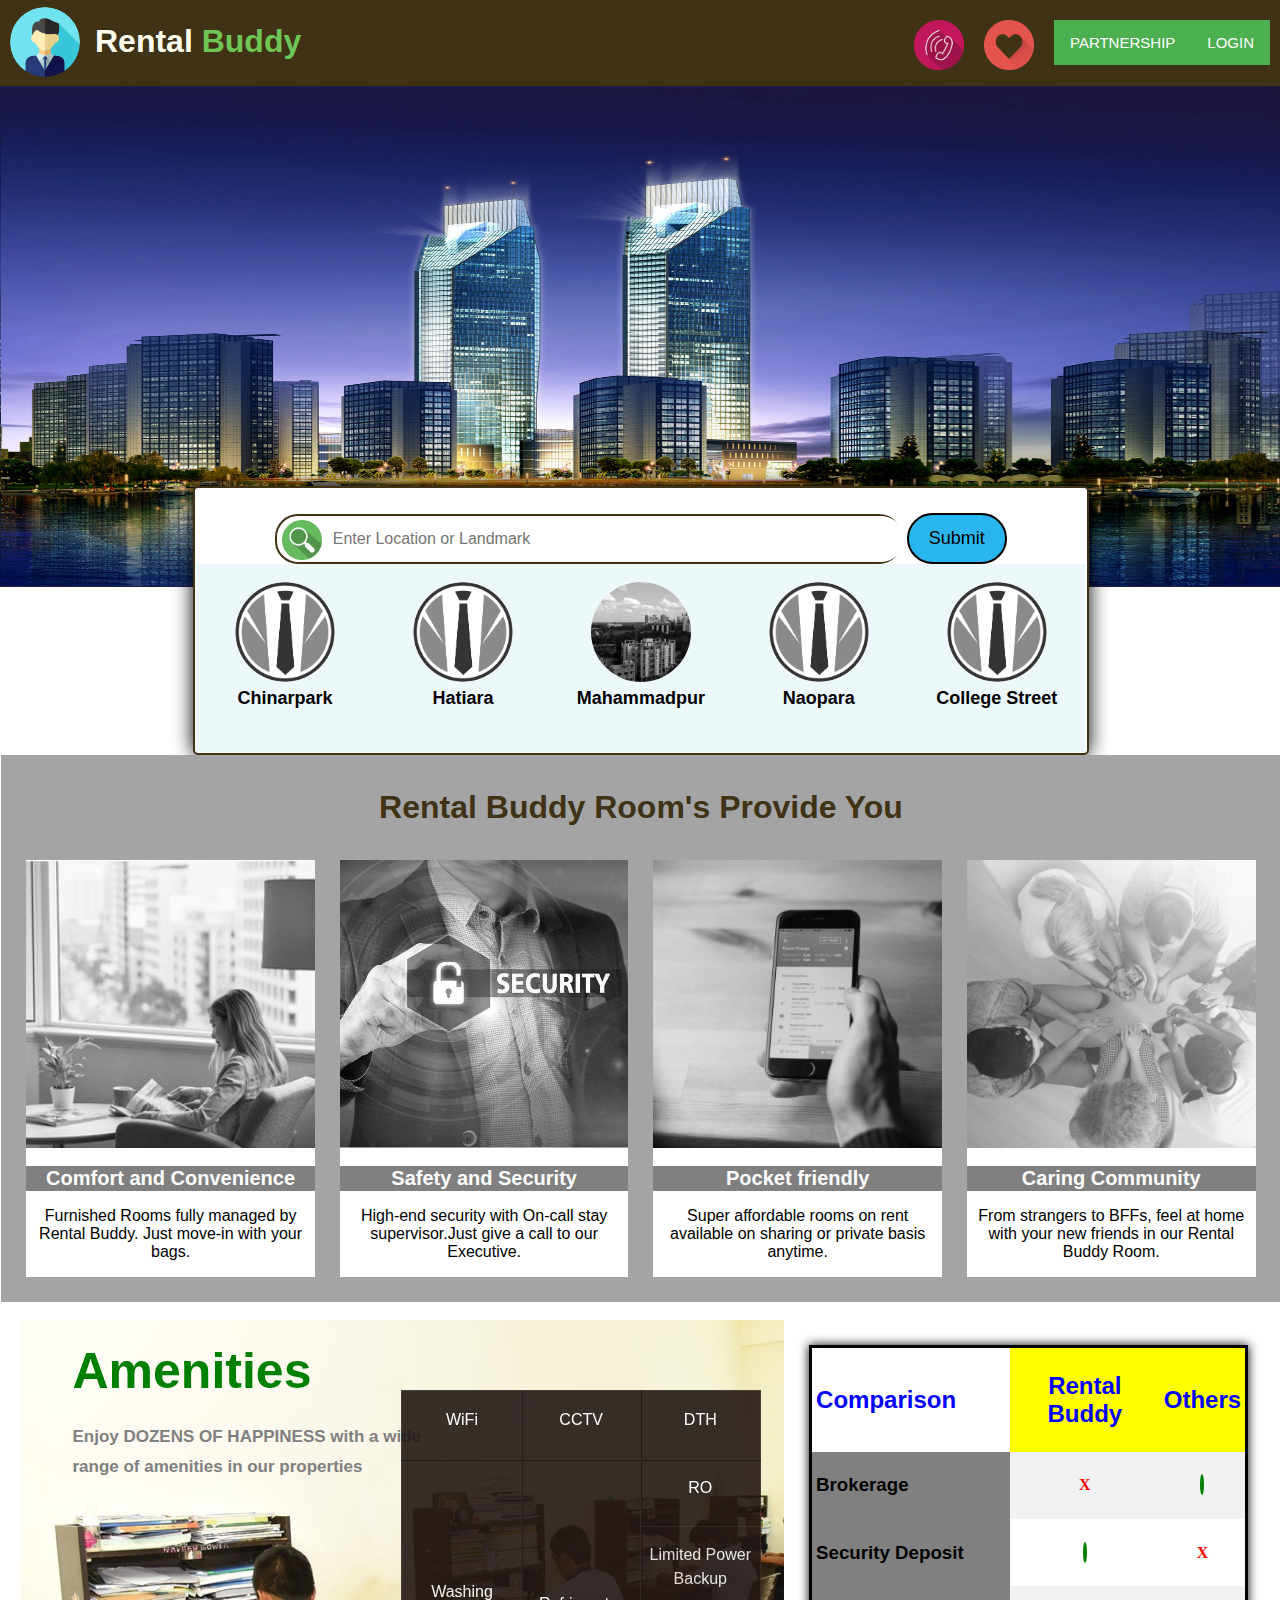
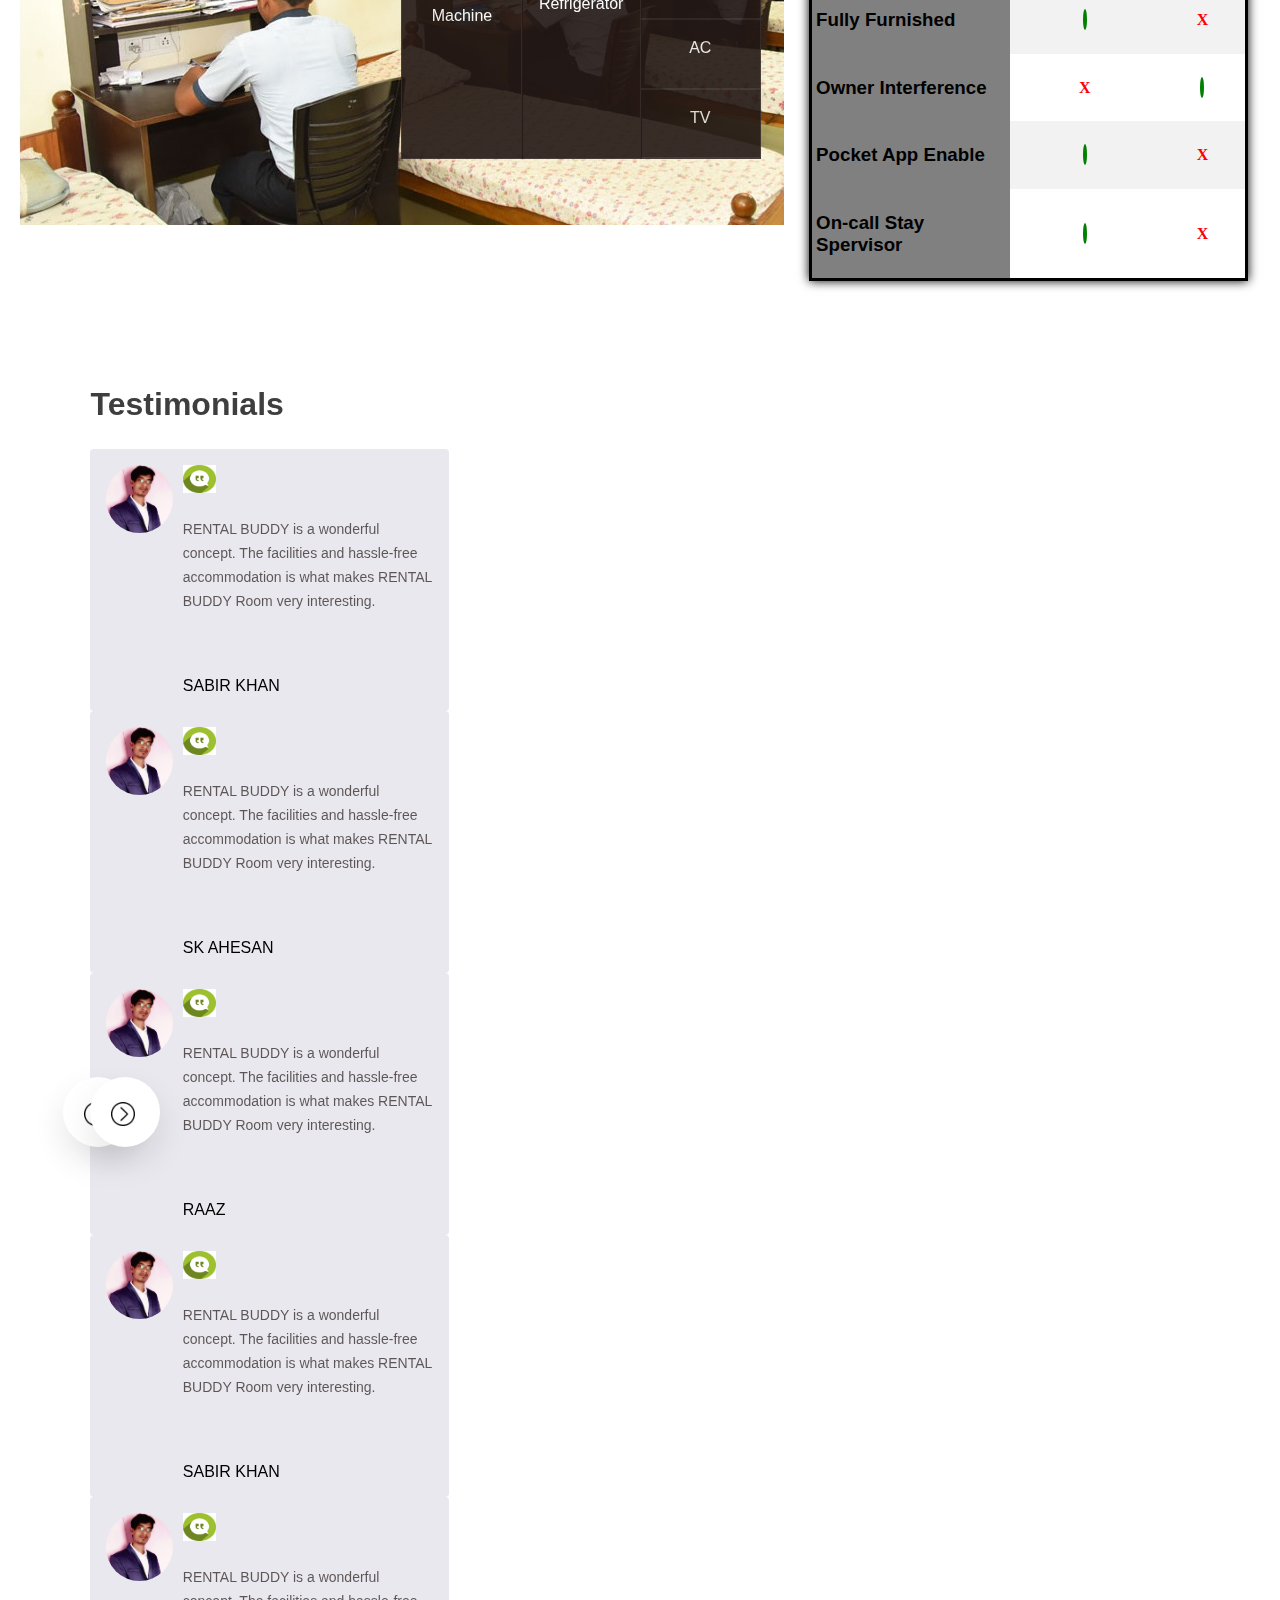
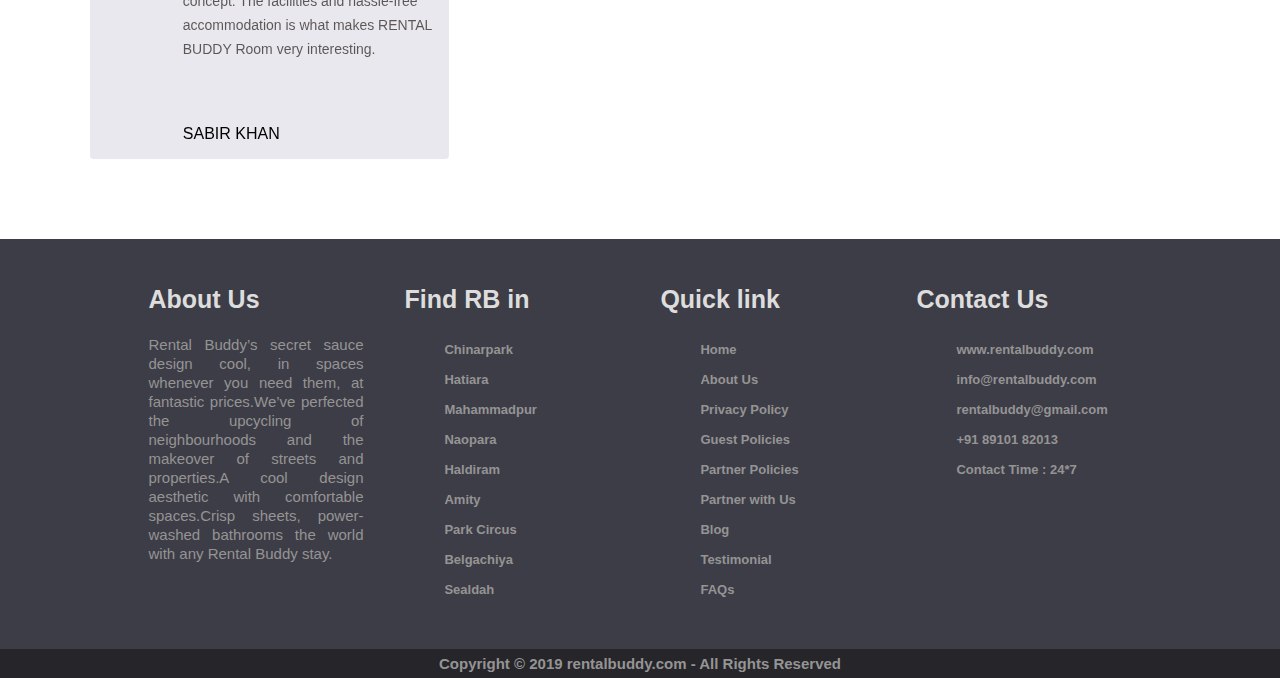
<file: index.html>
<!DOCTYPE html>
<html lang="en">  
<head>
    <meta charset="utf-8">
    <meta http-equiv="X-UA-Compatible" content="IE=edge">
    <meta name="viewport" content="width=device-width, initial-scale=1, minimum-scale=1, maximum-scale=5">
<!-- The above 3 meta tags *must* come first in the head; any other head content must come *after* these tags -->
    <title>Rental Buddy</title>
    <link rel="stylesheet" type="text/css" href="css/style.css">
    <link rel="stylesheet" href="https://use.fontawesome.com/releases/v5.0.10/css/all.css" integrity="sha384-+d0P83n9kaQMCwj8F4RJB66tzIwOKmrdb46+porD/OvrJ+37WqIM7UoBtwHO6Nlg" crossorigin="anonymous">
    <link href="https://fonts.googleapis.com/css?family=Open+Sans:300,300i,400,400i,600,600i,700,700i,800,800i" rel="stylesheet">
</head>
<body>
	<div id="container">
		<div class="header">
			<div class="logo">
			<a href="index.html"><img src="rentimg/logo.png"></a>
		    </div>
		    <div class="logotext"><h1><font color="#fffff">Rental</font><font color="#70C654"> Buddy</font></h1>
		    </div>
		    <ul class="navigation">
				<li><a href="#"><img src="rentimg/callback.png" height="50px"></a></li>
				<li><a onclick="document.getElementById('id01').style.display='block'" style="width:auto;"><img src="rentimg/wishlist.png" height="50px"></a></li>
				<li>
                    <div class="topnav">
					<a href="partner.html">Partnership</a>
				    <a onclick="document.getElementById('id01').style.display='block'" style="width:auto;">Login</a>
				</div>
				</li>   
			</ul>
		</div>

<script>
// When the user scrolls down 20px from the top of the document, slide down the navbar
window.onscroll = function() {scrollFunction()};

function scrollFunction() {
  if (document.body.scrollTop > 20 || document.documentElement.scrollTop > 20) {
    document.getElementById("header").style.top = "0";
  } else {
    document.getElementById("header").style.top = "0";
  }
}
</script>    

<!--Banner Div Starting-->

		<div class="banner1">
			<div class="searchbox">
				<div class="upper">
					<form autocomplete="off" action="/action_page.php">
			            <div class="autocomplete">
			        	    <input id="myInput" type="text" name="myCountry" placeholder=" Enter Location or Landmark">
			            </div>
			            <input type="submit">
			        </form>

<script>
function autocomplete(inp, arr) {
  /*the autocomplete function takes two arguments,
  the text field element and an array of possible autocompleted values:*/
  var currentFocus;
  /*execute a function when someone writes in the text field:*/
  inp.addEventListener("input", function(e) {
      var a, b, i, val = this.value;
      /*close any already open lists of autocompleted values*/
      closeAllLists();
      if (!val) { return false;}
      currentFocus = -1;
      /*create a DIV element that will contain the items (values):*/
      a = document.createElement("DIV");
      a.setAttribute("id", this.id + "autocomplete-list");
      a.setAttribute("class", "autocomplete-items");
      /*append the DIV element as a child of the autocomplete container:*/
      this.parentNode.appendChild(a);
      /*for each item in the array...*/
      for (i = 0; i < arr.length; i++) {
        /*check if the item starts with the same letters as the text field value:*/
        if (arr[i].substr(0, val.length).toUpperCase() == val.toUpperCase()) {
          /*create a DIV element for each matching element:*/
          b = document.createElement("DIV");
          /*make the matching letters bold:*/
          b.innerHTML = "<strong>" + arr[i].substr(0, val.length) + "</strong>";
          b.innerHTML += arr[i].substr(val.length);
          /*insert a input field that will hold the current array item's value:*/
          b.innerHTML += "<input type='hidden' value='" + arr[i] + "'>";
          /*execute a function when someone clicks on the item value (DIV element):*/
          b.addEventListener("click", function(e) {
              /*insert the value for the autocomplete text field:*/
              inp.value = this.getElementsByTagName("input")[0].value;
              /*close the list of autocompleted values,
              (or any other open lists of autocompleted values:*/
              closeAllLists();
          });
          a.appendChild(b);
        }
      }
  });
  /*execute a function presses a key on the keyboard:*/
  inp.addEventListener("keydown", function(e) {
      var x = document.getElementById(this.id + "autocomplete-list");
      if (x) x = x.getElementsByTagName("div");
      if (e.keyCode == 40) {
        /*If the arrow DOWN key is pressed,
        increase the currentFocus variable:*/
        currentFocus++;
        /*and and make the current item more visible:*/
        addActive(x);
      } else if (e.keyCode == 38) { //up
        /*If the arrow UP key is pressed,
        decrease the currentFocus variable:*/
        currentFocus--;
        /*and and make the current item more visible:*/
        addActive(x);
      } else if (e.keyCode == 13) {
        /*If the ENTER key is pressed, prevent the form from being submitted,*/
        e.preventDefault();
        if (currentFocus > -1) {
          /*and simulate a click on the "active" item:*/
          if (x) x[currentFocus].click();
        }
      }
  });
  function addActive(x) {
    /*a function to classify an item as "active":*/
    if (!x) return false;
    /*start by removing the "active" class on all items:*/
    removeActive(x);
    if (currentFocus >= x.length) currentFocus = 0;
    if (currentFocus < 0) currentFocus = (x.length - 1);
    /*add class "autocomplete-active":*/
    x[currentFocus].classList.add("autocomplete-active");
  }
  function removeActive(x) {
    /*a function to remove the "active" class from all autocomplete items:*/
    for (var i = 0; i < x.length; i++) {
      x[i].classList.remove("autocomplete-active");
    }
  }
  function closeAllLists(elmnt) {
    /*close all autocomplete lists in the document,
    except the one passed as an argument:*/
    var x = document.getElementsByClassName("autocomplete-items");
    for (var i = 0; i < x.length; i++) {
      if (elmnt != x[i] && elmnt != inp) {
        x[i].parentNode.removeChild(x[i]);
      }
    }
  }
  /*execute a function when someone clicks in the document:*/
  document.addEventListener("click", function (e) {
      closeAllLists(e.target);
  });
}

/*An array containing all the country names in the world:*/
var countries = [
"Amity,Kolkata",
"Hatiara,Kolkata",
"Haldiram,Kolkata",
"Chinarpark,Kolkata",
"Mahammadpur,Kolkata",
"Park Circus,Kolkata",
"City Center II,Kolkata",
"Naopara,Kolkata",
"Newtown,Kolkata",
"Belgachiya,Kolkata",
"Pechar More,Kolkata",
"Policefari,Kolkata"];

/*initiate the autocomplete function on the "myInput" element, and pass along the countries array as possible autocomplete values:*/
autocomplete(document.getElementById("myInput"), countries);
</script>

			    </div>
			    <div class="area">
    	            <div class="hover_box"><a href="mess.html"><img src="rentimg/RentalBuddy.png"></a>
    	            <h4>Chinarpark</h4>	
    	            </div>
    	            <div class="hover_box"><a href="mess.html"><img src="rentimg/RentalBuddy.png"></a>
    	            <h4>Hatiara</h4>	
    	            </div>
    	            <div class="hover_box"><a href="mess.html"><img src="rentimg/mahammad.jpeg"></a>
    	            <h4>Mahammadpur</h4>
    	            </div>
    	            <div class="hover_box"><a href="mess.html"><img src="rentimg/RentalBuddy.png"></a>
    	            <h4>Naopara</h4>	
    	            </div>
    	            <div class="hover_box"><a href="mess.html"><img src="rentimg/RentalBuddy.png"></a>
    	            <h4>College Street</h4>	
    	            </div>
    	            <div class="clr"></div>
                </div>    
    	    </div>
    	    <div class="moto">
    	    	<h1>Rental Buddy Room's Provide You</h1>
    	        <div class="hover"><a href="#"><img src="rentimg/comfort.jpg"></a>
    	        <h1>Comfort and Convenience</h1>
    	        <p>Furnished Rooms fully managed by Rental Buddy. Just move-in with your bags.</p>	
    	        </div></a>
    	        <div class="hover"><a href="#"><img src="rentimg/sequrity.jpg"></a>
    	        <h1>Safety and Security</h1>
    	        <p>High-end security with On-call stay supervisor.Just give a call to our Executive.</p>	
    	        </div>
    	        <div class="hover"><a href="#"><img src="rentimg/pocket.jpg"></a>
    	        <h1>Pocket friendly</h1>
    	        <p>Super affordable rooms on rent available on sharing or private basis anytime.</p>	
    	        </div>
    	        <div class="hover"><a href="#"><img src="rentimg/caring.jpg"></a>
    	        <h1>Caring Community</h1>
    	        <p>From strangers to BFFs, feel at home with your new friends in our Rental Buddy Room.</p>	
    	        </div>
    	        <div class="clr"></div>
            </div>

<!--Amenities Div Starting-->

            <div class="amencomp">
            	<div class="amen">
            		<div class="amentitle">
            			<span class="amenhead">Amenities</span>
            			<span class="amensubhead"><b>Enjoy DOZENS OF HAPPINESS with a wide range of amenities in our properties</b></span>
            		</div>
            		<div class="amengrid">
            			<div class="amengridwrapper">
            				<div class="amenitems">
            					<img class="amenimg">
            					<h5 class="amenitemtext">WiFi</h5>
            				</div>
            				<div class="amenitems">
            					<img class="amenimg">
            					<h5 class="amenitemtext">CCTV</h5>
            				</div>
            				<div class="amenitems">
            					<img class="amenimg">
            					<h5 class="amenitemtext">DTH</h5>
            				</div>
            				<div class="amenitems">
            					<img class="amenimg">
            					<h5 class="amenitemtext">Washing Machine</h5>
            				</div>
            				<div class="amenitems">
            					<img class="amenimg">
            					<h5 class="amenitemtext">Refrigerator</h5>
            				</div>
            				<div class="amenitems">
            					<img class="amenimg">
            					<h5 class="amenitemtext">RO</h5>
            				<div class="amenitems">
            					<img class="amenimg">
            					<h5 class="amenitemtext">Limited Power Backup</h5>
            				</div>
            				<div class="amenitems">
            					<img class="amenimg">
            					<h5 class="amenitemtext">AC</h5>
            				</div>
            				<div class="amenitems">
            					<img class="amenimg">
            					<h5 class="amenitemtext">TV</h5>
            				</div>	
            				</div>
            			</div>
            		</div>
            	</div>
            	<div class="comp">
            		<table width="100%" cellspacing="0" bordercolor="black" cellpadding="4">
    			        <tr>
    				        <th bgcolor=""><h2><font color="blue">Comparison</font></h2></th>
    				        <th bgcolor="Yellow"><h2><font color="blue">Rental Buddy</font></h2></th>
    				        <th bgcolor="Yellow"><h2><font color="blue">Others</font></h2></th>
    			        </tr>
    			        <tr>
    				        <th bgcolor="Grey"><h3>Brokerage</h3></th>
    				        <td align="center"><b>X</b></td>
    				        <td align="center"><i class="fa fa-check"></i></td>
    			        </tr>
    			        <tr>
    				        <th bgcolor="Grey"><h3>Security Deposit</th>
    				        <td align="center"><i class="fa fa-check"></i></td>
    				        <td align="center"><b>X</b></td>
    			        </tr>
    			        <tr>
    				        <th bgcolor="Grey"><h3>Fully Furnished</h3></th>
    				       <td align="center"><i class="fa fa-check"></i></td>
    				        <td align="center"><b>X</b></td>
    			        </tr>
    			        <tr>
    				        <th bgcolor="Grey"><h3>Owner Interference</h3></th>
    				        <td align="center"><b>X</b></td>
    				        <td align="center"><i class="fa fa-check"></i></td>
    			        </tr>
    			        <tr>
    				        <th bgcolor="Grey"><h3>Pocket App Enable</h3></th>
    				        <td align="center"><i class="fa fa-check"></i></td>
    				        <td align="center"><b>X</b></td>
    			        </tr>
    			        <tr>
    				        <th bgcolor="Grey"><h3>On-call Stay Spervisor</h3></th>
    				        <td align="center"><i class="fa fa-check"></i></td>
    				        <td align="center"><b>X</b></td>
    			        </tr>
    		        </table>
            	</div>
            </div> 				   	
		</div>
	</div>
	<div class="clr"></div>

<!--Testimonial Portaion Starting-->

 <div class="testimonial-main-container">
   <div arial-busy="false">
     <div class="testimonials-container" style="display: flex;">
       <div class="testimonials-title">Testimonials</div>
       <div class="slick-slider testimonial-slider slick-initialized" dir="ltr">
         <div class="slick-arrow slick-testimonials-item-next slick-testimonials-item-prev">
           <div style="border-radius: 50%; padding: 8px; background: white; opacity: 1; height: 54px; width: 54px; display: flex; justify-content: center; align-items: center; box-shadow: rgba(0, 0, 0, 0.1) 0 15px 32px 0;">
             <img src="rentimg/cavronleft.png" style="opacity: 1; max-width: 24px; margin-right: 2.7px; margin-top: 3.3px;">
           </div>
         </div>
         <div class="slick-list">
           <div class="slick-track" style="width: 1870px; opacity: 1; transform: translate3d(0, 0, 0);">
             <div data-index="0" class="slick-slide slick-active slick-current" tabindex="-1" aria-hidden="false" style="outline: none; width: 374px;">
               <div>
                 <div tabindex="-1" style="width: 100%; display: inline-block;">
                   <div class="testimonial-item-slick-container">
                     <div class="testimonial-icon-container">
                       <img class="testimonial-profile-icon" src="rentimg/my.jpeg" alt="#">
                     </div>
                     <div class="testimonial-details-container">
                       <div class="testimonial-item-description__icon-container">
                         <img class="testimonial-item-description__icon" src="rentimg/descripticon.png">
                       </div>
                       <div class="testimonial-item-description">RENTAL BUDDY is a wonderful concept. The facilities and hassle-free accommodation is what makes RENTAL BUDDY Room very interesting.</div>
                       <div class="testimonial-item-author">SABIR KHAN</div>
                     </div>
                   </div>
                 </div>
               </div>
             </div>
             <div data-index="1" class="slick-slide slick-active" tabindex="-1" aria-hidden="false" style="outline: none; width: 374px;">
               <div>
                 <div tabindex="-1" style="width: 100%; display: inline-block;">
                   <div class="testimonial-item-slick-container">
                     <div class="testimonial-icon-container">
                       <img class="testimonial-profile-icon" src="rentimg/my.jpeg" alt="#">
                     </div>
                     <div class="testimonial-details-container">
                       <div class="testimonial-item-description__icon-container">
                         <img class="testimonial-item-description__icon" src="rentimg/descripticon.png">
                       </div>
                       <div class="testimonial-item-description">RENTAL BUDDY is a wonderful concept. The facilities and hassle-free accommodation is what makes RENTAL BUDDY Room very interesting.</div>
                       <div class="testimonial-item-author">SK AHESAN</div>
                     </div>
                   </div>
                 </div>
               </div>
             </div>
             <div data-index="2" class="slick-slide slick-active" tabindex="-1" aria-hidden="false" style="outline: none; width: 374px;">
               <div>
                 <div tabindex="-1" style="width: 100%; display: inline-block;">
                   <div class="testimonial-item-slick-container">
                     <div class="testimonial-icon-container">
                       <img class="testimonial-profile-icon" src="rentimg/my.jpeg" alt="#">
                     </div>
                     <div class="testimonial-details-container">
                       <div class="testimonial-item-description__icon-container">
                         <img class="testimonial-item-description__icon" src="rentimg/descripticon.png">
                       </div>
                       <div class="testimonial-item-description">RENTAL BUDDY is a wonderful concept. The facilities and hassle-free accommodation is what makes RENTAL BUDDY Room very interesting.</div>
                       <div class="testimonial-item-author">RAAZ</div>
                     </div>
                   </div>
                 </div>
               </div>
             </div>
             <div data-index="3" class="slick-slide slick-active slick-current" tabindex="-1" aria-hidden="false" style="outline: none; width: 374px;">
               <div>
                 <div tabindex="-1" style="width: 100%; display: inline-block;">
                   <div class="testimonial-item-slick-container">
                     <div class="testimonial-icon-container">
                       <img class="testimonial-profile-icon" src="rentimg/my.jpeg" alt="#">
                     </div>
                     <div class="testimonial-details-container">
                       <div class="testimonial-item-description__icon-container">
                         <img class="testimonial-item-description__icon" src="rentimg/descripticon.png">
                       </div>
                       <div class="testimonial-item-description">RENTAL BUDDY is a wonderful concept. The facilities and hassle-free accommodation is what makes RENTAL BUDDY Room very interesting.</div>
                       <div class="testimonial-item-author">SABIR KHAN</div>
                     </div>
                   </div>
                 </div>
               </div>
             </div>
             <div data-index="4" class="slick-slide slick-active slick-current" tabindex="-1" aria-hidden="false" style="outline: none; width: 374px;">
               <div>
                 <div tabindex="-1" style="width: 100%; display: inline-block;">
                   <div class="testimonial-item-slick-container">
                     <div class="testimonial-icon-container">
                       <img class="testimonial-profile-icon" src="rentimg/my.jpeg" alt="#">
                     </div>
                     <div class="testimonial-details-container">
                       <div class="testimonial-item-description__icon-container">
                         <img class="testimonial-item-description__icon" src="rentimg/descripticon.png">
                       </div>
                       <div class="testimonial-item-description">RENTAL BUDDY is a wonderful concept. The facilities and hassle-free accommodation is what makes RENTAL BUDDY Room very interesting.</div>
                       <div class="testimonial-item-author">SABIR KHAN</div>
                     </div>
                   </div>
                 </div>
               </div>
             </div>
           </div>
         </div>
         <div class="slick-arrow slick-testimonials-item-next">
           <div style="border-radius: 50%; padding: 8px; background: white; opacity: 1; height: 54px; width: 54px; display: flex; justify-content: center; align-items: center; box-shadow: rgba(0, 0, 0, 0.1) 0 15px 32px 0;">
             <img src="rentimg/cavronright.png" style="opacity: 1; max-width: 24px; margin-right: 2.7px; margin-top: 3.3px;">
           </div>
         </div>
       </div>
     </div>
     <span></span>
   </div>
 </div>
 <div class="clr"></div>  

<!--Amenities Div Finishing-->
<!--Login Form Starting-->

	<div id="id01" class="modal">
        <form class="modal-content animate" action="/action_page.php" method="post">
            <div class="imgcontainer">
                <span onclick="document.getElementById('id01').style.display='none'" class="close" title="Close Modal">&times;</span>
                <img src="rentimg/logo.png" alt="Avatar" class="avatar">
            </div>
            <div class="contain">
                <label for="uname"><b>Email Id</b></label>
                <input type="text" placeholder="Enter Email" name="uname" required>
                <label for="psw"><b>Password</b></label>
                <input type="password" placeholder="Enter Password" name="psw" required>
                <button type="submit">Login</button>
                <label>
                <input type="checkbox" checked="checked" name="remember"> Remember me
                </label>
            </div>
            <div class="contain" style="background-color:#f1f1f1;">
                <button type="button" onclick="document.getElementById('id01').style.display='none'" class="cancelbtn">Cancel</button>
                <span class="sign">Don't have an Account? <a href="document.getElementById('id01').style.display='block'" style="width:auto;">Sign Up</a></span>
                <span class="psw">Forget <a href="#">Password?</a></span>
            </div>
        </form>
    </div>

<!--Login Form Finishing-->
<!--Signup Form Starting-->

<div id="id01" class="modal">
  <span onclick="document.getElementById('id01').style.display='none'" class="close" title="Close Modal">&times;</span>
  <form class="modal-content" action="/action_page.php">
    <div class="container">
      <h1>Sign Up</h1>
      <p>Please fill in this form to create an account.</p>
      <hr>
      <label for="email"><b>Email</b></label>
      <input type="text" placeholder="Enter Email" name="email" required>

      <label for="psw"><b>Password</b></label>
      <input type="password" placeholder="Enter Password" name="psw" required>

      <label for="psw-repeat"><b>Repeat Password</b></label>
      <input type="password" placeholder="Repeat Password" name="psw-repeat" required>
      
      <label>
        <input type="checkbox" checked="checked" name="remember" style="margin-bottom:15px"> Remember me
      </label>

      <p>By creating an account you agree to our <a href="#" style="color:dodgerblue">Terms & Privacy</a>.</p>

      <div class="clearfix">
        <button type="button" href="document.getElementById('id01').style.display='none'" class="cancelbtn">Cancel</button>
        <button type="submit" class="signupbtn">Sign Up</button>
      </div>
    </div>
  </form>
</div>

<!--Signup Form Finishing-->
<!--Footer Portion Starting-->

	<footer>
		 <div class="footbox">
		    <div class="footrow">
		    	<div class="head">
		    		<h2>About Us</h2>
		    		<p align="justify">Rental Buddy’s secret sauce design cool, in spaces whenever you need them, at fantastic prices.We’ve perfected the upcycling of neighbourhoods and the makeover of streets and properties.A cool design aesthetic with comfortable spaces.Crisp sheets, power-washed bathrooms the world with any Rental Buddy stay.
		    		</p>
		    		<div class="clr30"></div>
		    		<ul class="social_link">
		    			<li>
		    				<a href="https://www.facebook.com"target="_blank">
		    					<i class="fab fa-facebook-square">
		    					</i>
		    				</a>
		    			</li>
		    			<li>
		    				<a href="#">
		    					<i class="fab fa-google-plus-square">
		    					</i>
		    				</a>
		    			</li>
		    			<li>
		    				<a href="#">
		    					<i class="fab fa-twitter-square">
		    					</i>
		    				</a>
		    			</li>
		    			<li>
		    				<a href="#">
		    					<i class="fab fa-linkedin">
		    					</i>
		    				</a>
		    			</li>
		    		</ul>
		    		<div class="clr"></div>
                </div>	
		    	<div class="head">
		    		<h2>Find RB in</h2>
		    		<ul>
		    			<li><a href="mess.html">Chinarpark</a></li>
		    			<li><a href="mess.html">Hatiara</a></li>
		    		  <li><a href="mess.html">Mahammadpur</a></li>
		    			<li><a href="mess.html">Naopara</a></li>
		    			<li><a href="mess.html">Haldiram</a></li>
		    			<li><a href="mess.html">Amity</a></li>
		    			<li><a href="mess.html">Park Circus</a></li>
		    			<li><a href="mess.html">Belgachiya</a></li>
		    			<li><a href="mess.html">Sealdah</a></ll>
		    		</ul>
		    	</div>	
		    	<div class="head">
		    		<h2>Quick link</h2>
		    		<ul>
		    			<li>
		    			<li><a href="index.html">Home</a></li>
		    			<li><a href="#">About Us</a></li>
		    			<li><a href="#">Privacy Policy</a></li>
		    			<li><a href="https://drive.google.com/open?id=1rkX_LI2b9SMziNzY8zpI4i10oC3ykovL">Guest Policies</a></li>
		    			<li><a href="https://drive.google.com/open?id=1MiAQnfs8VYyK6HkbluPG4lk1U2rWFizs">Partner Policies</a></li>
		    			<li><a href="partner.html">Partner with Us</a></li>
		    			<li><a href="#">Blog</a></li>
		    			<li><a href="#">Testimonial</a></li>
		    			<li><a href="faq.html">FAQs</a></li>
		    		</ul>
		    	</div>
		    	<div class="head">
		    		<h2>Contact Us</h2>
		    		<ul>
		    			<li>
		    				<a href="#">
		    					<i class="fas fa-globe">
		    					</i> www.rentalbuddy.com
		    				</a>
		    			</li>
		    			<li>
		    				<a href="#">
		    					<i class="fas fa-envelope">
		    					</i> info@rentalbuddy.com
		    				</a>
		    			</li>
		    			<li>
		    				<a href="#">
		    					<i class="fas fa-envelope">
		    					</i> rentalbuddy@gmail.com
		    				</a>
		    			</li>
		    			<li>
		    				<a href="#">
		    					<i class="fas fa-phone-square">
		    					</i> +91 89101 82013
		    				</a>
		    			</li>
		    			<li>
		    				<a href="#">
		    					<i class="fas fa-clock">
		    					</i> Contact Time : 24*7
		    				</a>
		    			</li>
		    		</ul>
		    	</div>
		    </div>
		    <div class="clr"></div>
		</div>	
		    <p class="copyright">Copyright © 2019 rentalbuddy.com - All Rights Reserved
		    </p>	
    </footer>
</body>
</html>
</file>
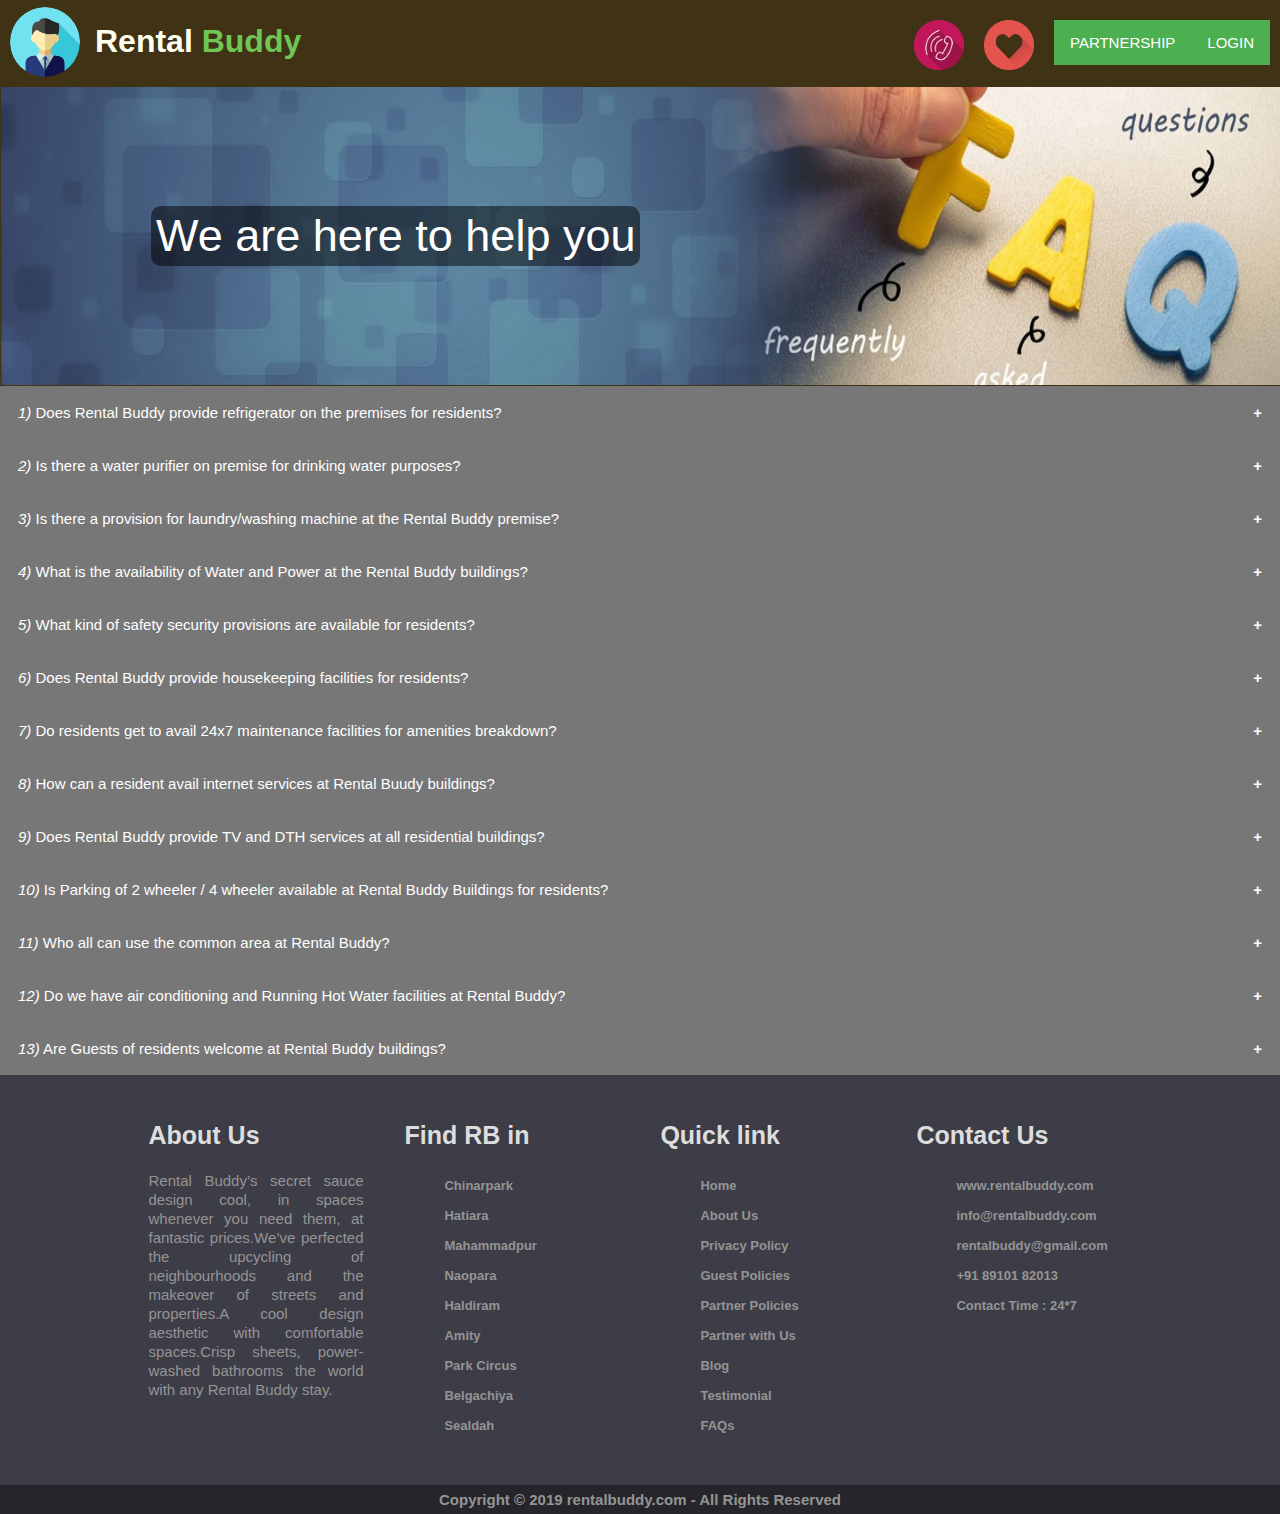
<file: faq.html>
<!DOCTYPE html>
<html lang="en">  
<head>
	<meta charset="utf-8">
    <meta http-equiv="X-UA-Compatible" content="IE=edge">
    <meta name="viewport" content="width=device-width, initial-scale=1, minimum-scale=1, maximum-scale=5">
    <!-- The above 3 meta tags *must* come first in the head; any other head content must come *after* these tags -->
    <title>Rental Buddy</title>
    <link rel="stylesheet" type="text/css" href="css/style.css">
    <link rel="stylesheet" type="text/css" href="css/faq.css">
    <link rel="stylesheet" href="https://use.fontawesome.com/releases/v5.0.10/css/all.css" integrity="sha384-+d0P83n9kaQMCwj8F4RJB66tzIwOKmrdb46+porD/OvrJ+37WqIM7UoBtwHO6Nlg" crossorigin="anonymous">
    <link href="https://fonts.googleapis.com/css?family=Open+Sans:300,300i,400,400i,600,600i,700,700i,800,800i" rel="stylesheet">
</head>
<body>
	<div id="container">
		<div class="header">
			<div class="logo">
			<a href="index.html"><img src="rentimg/logo.png"></a>
		    </div>
		    <div class="logotext"><h1><font color="#fffff" style="">Rental</font><font color="#70C654"> Buddy</font></h1>
		    </div>
		    <ul class="navigation">
				<li><a href="#"><img src="rentimg/callback.png" height="50px"></a></li>
				<li><a onclick="document.getElementById('id01').style.display='block'" style="width:auto;"><img src="rentimg/wishlist.png" height="50px"></a></li>
				<li>
                    <div class="topnav">
					<a href="partner.html">Partnership</a>
				    <a onclick="document.getElementById('id01').style.display='block'" style="width:auto;">Login</a>
				</div>
				</li>   
			</ul>
		</div>

<!--Header Part Finishing-->

		<div class="banner2">
        	<div class="bannertext">We are here to help you</div>
        </div>
        <div>        
            <button class="collapsible"><i>1)</i> Does Rental Buddy provide refrigerator on the premises for residents?</button>
        <div class="content">
            <p><i>We provide 1 refrigerator (capacity 190 - 230 L) for roughly every 20 rooms (not on each floor).</i></p>
        </div>
            <button class="collapsible"><i>2)</i> Is there a water purifier on premise for drinking water purposes?</button>
        <div class="content">
            <p><i>Yes, we provide a water purifier with RO (minimum 25 LPH). The RO is common for all the residents across floors (not on each floor).</i></p>
        </div>
            <button class="collapsible"><i>3)</i> Is there a provision for laundry/washing machine at the Rental Buddy premise?</button>
        <div class="content">
            <p><i>Lorem ipsum dolor sit amet, consectetur adipisicing elit, sed do eiusmod tempor incididunt ut labore et dolore magna aliqua. Ut enim ad minim veniam, quis nostrud exercitation ullamco laboris nisi ut aliquip ex ea commodo consequat.</i></p>
        </div>
            <button class="collapsible"><i>4)</i> What is the availability of Water and Power at the Rental Buddy buildings?</button>
        <div class="content">
            <p><i>Lorem ipsum dolor sit amet, consectetur adipisicing elit, sed do eiusmod tempor incididunt ut labore et dolore magna aliqua. Ut enim ad minim veniam, quis nostrud exercitation ullamco laboris nisi ut aliquip ex ea commodo consequat.</i></p>
        </div>
            <button class="collapsible"><i>5)</i> What kind of safety security provisions are available for residents?</button>
        <div class="content">
            <p><i>Lorem ipsum dolor sit amet, consectetur adipisicing elit, sed do eiusmod tempor incididunt ut labore et dolore magna aliqua. Ut enim ad minim veniam, quis nostrud exercitation ullamco laboris nisi ut aliquip ex ea commodo consequat.</i></p>
        </div>
            <button class="collapsible"><i>6)</i> Does Rental Buddy provide housekeeping facilities for residents?</button>
        <div class="content">
            <p><i>Lorem ipsum dolor sit amet, consectetur adipisicing elit, sed do eiusmod tempor incididunt ut labore et dolore magna aliqua. Ut enim ad minim veniam, quis nostrud exercitation ullamco laboris nisi ut aliquip ex ea commodo consequat.</i></p>
        </div>
            <button class="collapsible"><i>7)</i> Do residents get to avail 24x7 maintenance facilities for amenities breakdown?</button>
        <div class="content">
            <p><i>Lorem ipsum dolor sit amet, consectetur adipisicing elit, sed do eiusmod tempor incididunt ut labore et dolore magna aliqua. Ut enim ad minim veniam, quis nostrud exercitation ullamco laboris nisi ut aliquip ex ea commodo consequat.</i></p>
        </div>
            <button class="collapsible"><i>8)</i> How can a resident avail internet services at Rental Buudy buildings?</button>
        <div class="content">
            <p><i>Basic free Wi-Fi is provided to residents to meet their essential data requirement. Residents are requested to avoid heavy data download and opt for personal 4G high speed internet access to meet additional requirements.</i></p>
        </div>
            <button class="collapsible"><i>9)</i> Does Rental Buddy provide TV and DTH services at all residential buildings?</button>
        <div class="content">
            <p><i>Basic free Wi-Fi is provided to residents to meet their essential data requirement. Residents are requested to avoid heavy data download and opt for personal 4G high speed internet access to meet additional requirements.</i></p>
        </div>
            <button class="collapsible"><i>10)</i> Is Parking of 2 wheeler / 4 wheeler available at Rental Buddy Buildings for residents?</button>
        <div class="content">
            <p><i>Basic free Wi-Fi is provided to residents to meet their essential data requirement. Residents are requested to avoid heavy data download and opt for personal 4G high speed internet access to meet additional requirements.</i></p>
        </div>
            <button class="collapsible"><i>11)</i> Who all can use the common area at Rental Buddy?</button>
        <div class="content">
            <p><i>Basic free Wi-Fi is provided to residents to meet their essential data requirement. Residents are requested to avoid heavy data download and opt for personal 4G high speed internet access to meet additional requirements.</i></p>
        </div>
            <button class="collapsible"><i>12)</i> Do we have air conditioning and Running Hot Water facilities at Rental Buddy?</button>
        <div class="content">
            <p><i>Basic free Wi-Fi is provided to residents to meet their essential data requirement. Residents are requested to avoid heavy data download and opt for personal 4G high speed internet access to meet additional requirements.</i></p>
        </div>
            <button class="collapsible"><i>13)</i> Are Guests of residents welcome at Rental Buddy buildings?</button>
        <div class="content">
            <p><i>Basic free Wi-Fi is provided to residents to meet their essential data requirement. Residents are requested to avoid heavy data download and opt for personal 4G high speed internet access to meet additional requirements.</i></p>
        </div>

<script>
var coll = document.getElementsByClassName("collapsible");
var i;

for (i = 0; i < coll.length; i++) {
  coll[i].addEventListener("click", function() {
    this.classList.toggle("active");
    var content = this.nextElementSibling;
    if (content.style.maxHeight){
      content.style.maxHeight = null;
    } else {
      content.style.maxHeight = content.scrollHeight + "px";
    } 
  });
}
</script>
</div>
    <div class="clr"></div>
    <!--Login Form Starting-->

	<div id="id01" class="modal">
        <form class="modal-content animate" action="/action_page.php" method="post">
            <div class="imgcontainer">
                <span onclick="document.getElementById('id01').style.display='none'" class="close" title="Close Modal">&times;</span>
                <img src="rentimg/logo.png" alt="Avatar" class="avatar">
            </div>
            <div class="contain">
                <label for="uname"><b>Email Id</b></label>
                <input type="text" placeholder="Enter Email" name="uname" required>
                <label for="psw"><b>Password</b></label>
                <input type="password" placeholder="Enter Password" name="psw" required>
                <button type="submit">Login</button>
                <label>
                <input type="checkbox" checked="checked" name="remember"> Remember me
                </label>
            </div>
            <div class="contain" style="background-color:#f1f1f1;">
                <button type="button" onclick="document.getElementById('id01').style.display='none'" class="cancelbtn">Cancel</button>
                <span class="sign">Don't have an Account? <a href="document.getElementById('id01').style.display='block'" style="width:auto;">Sign Up</a></span>
                <span class="psw">Forget <a href="#">Password?</a></span>
            </div>
        </form>
    </div>
<!--Login Form Finishing-->
<!--Footer Portion Starting-->

	<footer>
		 <div class="footbox">
		    <div class="footrow">
		    	<div class="head">
		    		<h2>About Us</h2>
		    		<p align="justify">Rental Buddy’s secret sauce design cool, in spaces whenever you need them, at fantastic prices.We’ve perfected the upcycling of neighbourhoods and the makeover of streets and properties.A cool design aesthetic with comfortable spaces.Crisp sheets, power-washed bathrooms the world with any Rental Buddy stay.
		    		</p>
		    		<div class="clr30"></div>
		    		<ul class="social_link">
		    			<li>
		    				<a href="https://www.facebook.com"target="_blank">
		    					<i class="fab fa-facebook-square">
		    					</i>
		    				</a>
		    			</li>
		    			<li>
		    				<a href="#">
		    					<i class="fab fa-google-plus-square">
		    					</i>
		    				</a>
		    			</li>
		    			<li>
		    				<a href="#">
		    					<i class="fab fa-twitter-square">
		    					</i>
		    				</a>
		    			</li>
		    			<li>
		    				<a href="#">
		    					<i class="fab fa-linkedin">
		    					</i>
		    				</a>
		    			</li>
		    		</ul>
		    		<div class="clr"></div>
                </div>	
		    	<div class="head">
		    		<h2>Find RB in</h2>
		    		<ul>
		    			<li><a href="mess.html">Chinarpark</a></li>
		    			<li><a href="mess.html">Hatiara</a></li>
		    		   	<li><a href="mess.html">Mahammadpur</a></li>
		    			<li><a href="mess.html">Naopara</a></li>
		    			<li><a href="mess.html">Haldiram</a></li>
		    			<li><a href="mess.html">Amity</a></li>
		    			<li><a href="mess.html">Park Circus</a></li>
		    			<li><a href="mess.html">Belgachiya</a></li>
		    			<li><a href="mess.html">Sealdah</a></ll>
		    		</ul>
		    	</div>	
		    	<div class="head">
		    		<h2>Quick link</h2>
		    		<ul>
		    			<li>
		    			<li><a href="index.html">Home</a></li>
		    			<li><a href="#">About Us</a></li>
		    			<li><a href="#">Privacy Policy</a></li>
		    			<li><a href="https://drive.google.com/open?id=1rkX_LI2b9SMziNzY8zpI4i10oC3ykovL">Guest Policies</a></li>
		    			<li><a href="https://drive.google.com/open?id=1MiAQnfs8VYyK6HkbluPG4lk1U2rWFizs">Partner Policies</a></li>
		    			<li><a href="partner.html">Partner with Us</a></li>
		    			<li><a href="#">Blog</a></li>
		    			<li><a href="#">Testimonial</a></li>
		    			<li><a href="faq.html">FAQs</a></li>
		    		</ul>
		    	</div>
		    	<div class="head">
		    		<h2>Contact Us</h2>
		    		<ul>
		    			<li>
		    				<a href="#">
		    					<i class="fas fa-globe">
		    					</i> www.rentalbuddy.com
		    				</a>
		    			</li>
		    			<li>
		    				<a href="#">
		    					<i class="fas fa-envelope">
		    					</i> info@rentalbuddy.com
		    				</a>
		    			</li>
		    			<li>
		    				<a href="#">
		    					<i class="fas fa-envelope">
		    					</i> rentalbuddy@gmail.com
		    				</a>
		    			</li>
		    			<li>
		    				<a href="#">
		    					<i class="fas fa-phone-square">
		    					</i> +91 89101 82013
		    				</a>
		    			</li>
		    			<li>
		    				<a href="#">
		    					<i class="fas fa-clock">
		    					</i> Contact Time : 24*7
		    				</a>
		    			</li>
		    		</ul>
		    	</div>
		    </div>
		    <div class="clr"></div>
		</div>	
		    <p class="copyright">Copyright © 2019 rentalbuddy.com - All Rights Reserved
		    </p>	
    </footer>
</body>
</html>
</file>
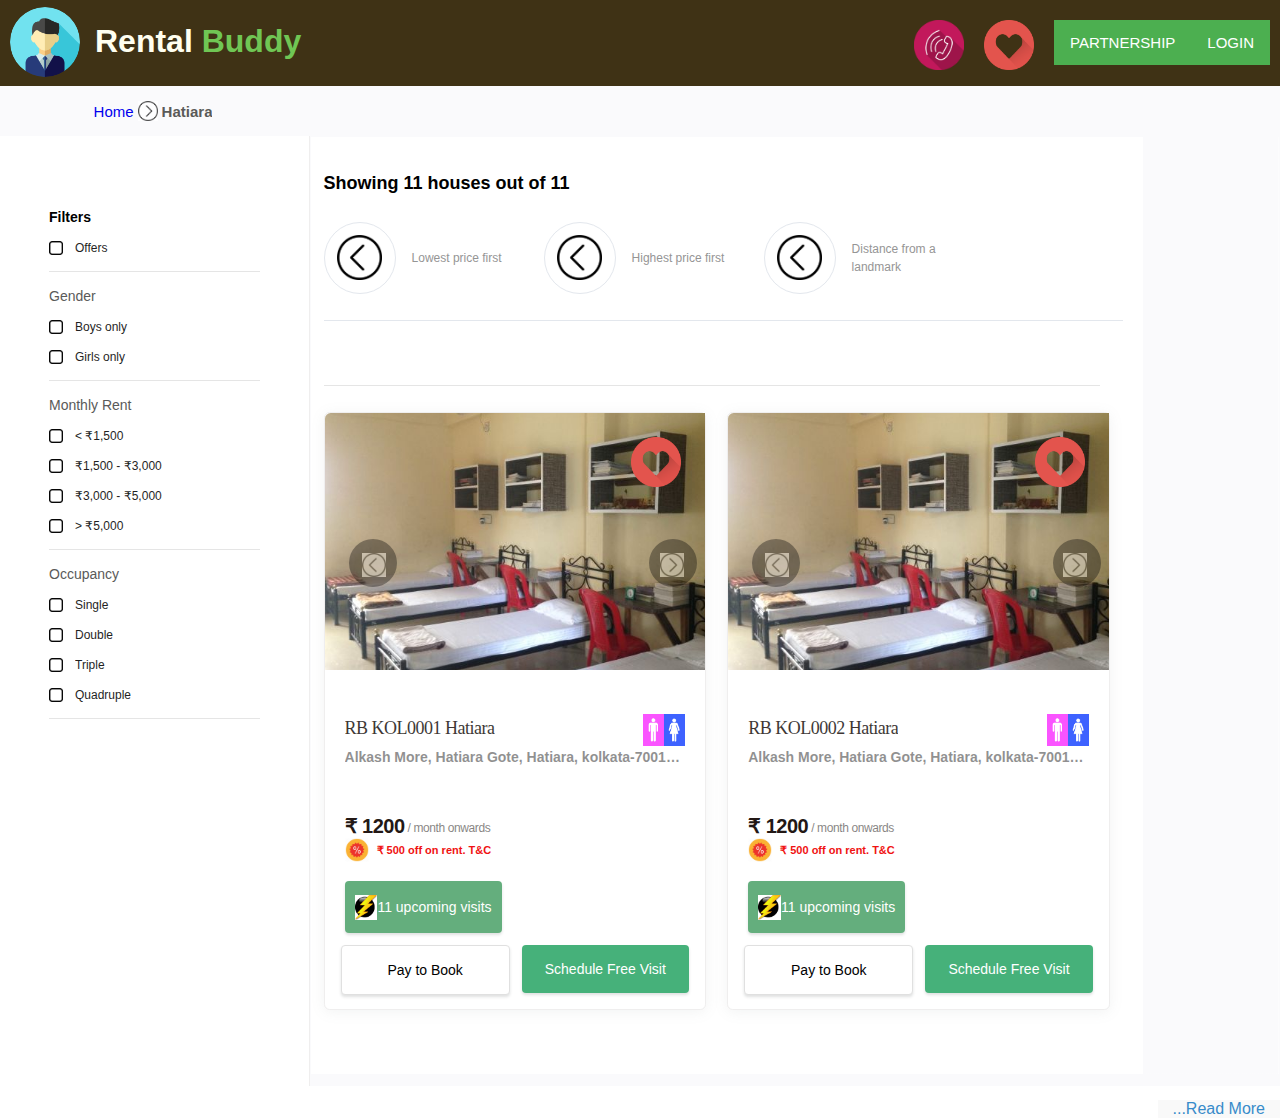
<file: mess.html>
<!DOCTYPE html>
<html lang="en">  
<head>
	<meta charset="utf-8">
    <meta http-equiv="X-UA-Compatible" content="IE=edge">
    <meta name="viewport" content="width=device-width, initial-scale=1, minimum-scale=1, maximum-scale=5">
    <!-- The above 3 meta tags *must* come first in the head; any other head content must come *after* these tags -->
    <title>Rental Buddy</title>
    <link rel="stylesheet" type="text/css" href="css/style.css">
    <link rel="stylesheet" type="text/css" href="css/mess.css">
    <link rel="stylesheet" href="https://use.fontawesome.com/releases/v5.0.10/css/all.css" integrity="sha384-+d0P83n9kaQMCwj8F4RJB66tzIwOKmrdb46+porD/OvrJ+37WqIM7UoBtwHO6Nlg" crossorigin="anonymous">
    <link href="https://fonts.googleapis.com/css?family=Open+Sans:300,300i,400,400i,600,600i,700,700i,800,800i" rel="stylesheet">
</head>
<body>
	<div id="container">
		<div class="app">
			<div class="main-app-content">
	            <div class="header">
			        <div class="logo">
			        <a href="index.html"><img src="rentimg/logo.png"></a>
		            </div>
		            <div class="logotext"><h1 style="font-size: 32px;"><font color="#fffff">Rental</font><font color="#70C654"> Buddy</font></h1>
		            </div>
		            <ul class="navigation">
				        <li><a href="#"><img src="rentimg/callback.png" height="50px"></a></li>
				        <li><a onclick="document.getElementById('id01').style.display='block'" style="width:auto;"><img src="rentimg/wishlist.png" height="50px"></a></li>
				        <li>
                            <div class="topnav">
					        <a href="partner.html">Partnership</a>	
				            <a onclick="document.getElementById('id01').style.display='block'" style="width:auto;">Login</a>
				        </div>
				        </li>   
			        </ul>
		        </div>
		        <div class="clr"></div>
		        <div class="app-body">
		        	<div>
    	                <div class="prop-listing-breadcrumb-container">
    		                <span class="prop-listing-breadcrumb-text"><a href="index.html" style="text-decoration: none;">Home</a></span>
    		                <img class="prop-listing-breadcrumb-arrow-icon" src="rentimg/cavronright.png" alt="Drop Down Arrow">
    		                <span class="prop-listing-breadcrumb-text prop-listing-breadcrumb-text__final">Hatiara</span>
    	                </div>
    	                <div class="main-div_listing">
    	                	<div class="property-filter-desktop-container">
    	                		<div class="mobile-container">
    	                			<div class="filters-container">
    	                				<div>
    	                					<div class="default-text-style text-large undefined boldize black-text">Filters</div>
    	                					<div>
    	                						<div class>
    	                							<div class="desktop-filter-items-row">
    	                								<img src="rentimg/uncheckbox.png" class="filter-desktop-status-image">
    	                								<div class="default-text-style text-small desktop-filter-item-label-text black-text">Offers</div>
    	                							</div>
    	                						</div>
    	                					</div>
    	                					<hr class="separator">
    	                				</div>
    	                				<div>
    	                					<div class="default-text-style text-large filter-desktop-group-label">Gender</div>
    	                					<div class>
    	                						<div class="desktop-filter-items-row">
    	                							<img src="rentimg/uncheckbox.png" class="filter-desktop-status-image">
    	                							<div class="default-text-style text-small desktop-filter-item-label-text black-text">Boys only</div>
    	                						</div>
    	                						<div class="desktop-filter-items-row">
    	                							<img src="rentimg/uncheckbox.png" class="filter-desktop-status-image">
    	                							<div class="default-text-style text-small desktop-filter-item-label-text black-text">Girls only</div>
    	                						</div>
    	                					</div>
    	                					<hr class="separator">
    	                				</div>
    	                				<div>
    	                					<div class="default-text-style text-large filter-desktop-group-label">Monthly Rent</div>
    	                					<div class>
    	                						<div class="desktop-filter-items-row">
    	                							<img src="rentimg/uncheckbox.png" class="filter-desktop-status-image">
    	                							<div class="default-text-style text-small desktop-filter-item-label-text black-text">< ₹1,500</div>
    	                						</div>
    	                						<div class="desktop-filter-items-row">
    	                							<img src="rentimg/uncheckbox.png" class="filter-desktop-status-image">
    	                							<div class="default-text-style text-small desktop-filter-item-label-text black-text">₹1,500 - ₹3,000</div>
    	                						</div>
    	                						<div class="desktop-filter-items-row">
    	                							<img src="rentimg/uncheckbox.png" class="filter-desktop-status-image">
    	                							<div class="default-text-style text-small desktop-filter-item-label-text black-text">₹3,000 - ₹5,000</div>
    	                						</div>
    	                						<div class="desktop-filter-items-row">
    	                							<img src="rentimg/uncheckbox.png" class="filter-desktop-status-image">
    	                							<div class="default-text-style text-small desktop-filter-item-label-text black-text">> ₹5,000</div>
    	                						</div>
    	                					</div>
    	                					<hr class="separator">
    	                				</div>
    	                				<div>
    	                					<div class="default-text-style text-large filter-desktop-group-label">Occupancy</div>
    	                					<div class>
    	                						<div class="desktop-filter-items-row">
    	                							<img src="rentimg/uncheckbox.png" class="filter-desktop-status-image">
    	                							<div class="default-text-style text-small desktop-filter-item-label-text black-text">Single</div>
    	                						</div>
    	                						<div class="desktop-filter-items-row">
    	                							<img src="rentimg/uncheckbox.png" class="filter-desktop-status-image">
    	                							<div class="default-text-style text-small desktop-filter-item-label-text black-text">Double</div>
    	                						</div>
    	                						<div class="desktop-filter-items-row">
    	                							<img src="rentimg/uncheckbox.png" class="filter-desktop-status-image">
    	                							<div class="default-text-style text-small desktop-filter-item-label-text black-text">Triple</div>
    	                						</div>
    	                						<div class="desktop-filter-items-row">
    	                							<img src="rentimg/uncheckbox.png" class="filter-desktop-status-image">
    	                							<div class="default-text-style text-small desktop-filter-item-label-text black-text">Quadruple</div>
    	                						</div>
    	                					</div>
    	                					<hr class="separator">
    	                				</div>
    	                			</div>
    	                		</div>
    	                	</div>
    	                	<div class="prop-listing-main-div">
    	                		<div class="searched-city-details-div">
    	                			<h5 class="showing-homes-label" style="display: flex; font-size: 18px; opacity: 1; font-weight: bold; margin-bottom: 20px; font-family: sans-serif;">Showing 11 houses out of 11</h5>
    	                			<div style="width: 103%; display: flex; flex-direction: column;">
    	                				<div>
    	                					<div class="sort-container">
    	                						<div class="three-item-filter-container">
    	                							<div class="sort-item-container">
    	                								<div class="white-circle-sort">
    	                									<img src="rentimg/cavronleft.png" height="45px">
    	                								</div>
    	                								<div class="default-text-style text-small sort-title">Lowest price first</div>
    	                							</div>
    	                							<div class="sort-item-container">
    	                								<div class="white-circle-sort">
    	                								    <img src="rentimg/cavronleft.png"
    	                								    height="45px">
    	                								</div>
    	                								<div class="default-text-style text-small sort-title">Highest price first</div>
    	                							</div>
    	                							<div class="sort-item-container">
    	                								<div class="white-circle-sort">
    	                								    <img src="rentimg/cavronleft.png"
    	                								    height="45px">
    	                								</div>
    	                								<div class="default-text-style text-small sort-title">Distance from a landmark</div>
    	                							</div>
    	                						</div>
    	                					</div>
    	                				</div>
    	                				<div class="selector" style="margin-top: 20px"></div>
    	                				<div style="margin-top: 24px; margin-bottom: 24px;"></div>
    	                			</div>
    	                			<div></div>
    	                			<hr>
    	                		</div>
    	                		<div>
    	                			<div>
    	                				<div class="property-wrapper">
    	                					<a href="room.html" style="text-decoration: none;">
    	                						<div class="div-property-box">
    	                							<div class="property_image_container">
    	                								<div class="slick-slider slick-initialized" dir="ltr">
    	                									<div class="slick-arrow slick-property-item-prev">
    	                										<div style="border-radius: 50%; padding: 8px; background: black; opacity: 0.34; height: 32px; width: 32px; display: flex; justify-content: center; align-items: center;">
    	                											<img src="rentimg/cavronleft.png" style="opacity: 1; max-width: 24px; margin-left: 2.4px; margin-top: 3.3px;">
    	                										</div>
    	                									</div>
    	                									<div class="slick-list">
    	                										<div class="slick-track" style="width: 22644px; opacity: 1;">
    	                											<div data-index="0" class="slick-slide slick-active slick-current" tabindex="-1" aria-hidden="false" style="outline: none; width: 444px; position: relative; left: 0; opacity: 1; transition: opacity 500ms ease 0s, visibility 500ms ease 0s;">
    	                												<div tabindex="-1" style="width: 100%; display: inline-block;">
    	                													<img class="property-crousel-image" id="property-image" src="rentimg/mess2.jpg">
    	                												</div>
    	                											</div>
    	                										</div>
    	                										<div data-index="1" class="slick-slide" tabindex="-1" aria-hidden="true" style="outline: none; width: 444px; position: relative; left: -444px; opacity: 0; transition: opacity 500ms ease 0s, visibility 500ms ease 0s;">
    	                										</div>
    	                										<div data-index="2" class="slick-slide" tabindex="-1" aria-hidden="true" style="outline: none; width: 444px; position: relative; left: -888px; opacity: 0; transition: opacity 500ms ease 0s, visibility 500ms ease 0s;">
    	                										</div>
    	                										<div data-index="3" class="slick-slide" tabindex="-1" aria-hidden="true" style="outline: none; width: 444px; position: relative; left: -1332px; opacity: 0; transition: opacity 500ms ease 0s, visibility 500ms ease 0s;">
    	                										</div>
    	                										<div data-index="4" class="slick-slide" tabindex="-1" aria-hidden="true" style="outline: none; width: 444px; position: relative; left: -1776px; opacity: 0; transition: opacity 500ms ease 0s, visibility 500ms ease 0s;">
    	                										</div>
    	                										<div data-index="5" class="slick-slide" tabindex="-1" aria-hidden="true" style="outline: none; width: 444px; position: relative; left: -2220px; opacity: 0; transition: opacity 500ms ease 0s, visibility 500ms ease 0s;">
    	                										</div>
    	                										<div data-index="6" class="slick-slide" tabindex="-1" aria-hidden="true" style="outline: none; width: 444px; position: relative; left: -2664px; opacity: 0; transition: opacity 500ms ease 0s, visibility 500ms ease 0s;">
    	                										</div>
    	                										<div data-index="7" class="slick-slide" tabindex="-1" aria-hidden="true" style="outline: none; width: 444px; position: relative; left: -3108px; opacity: 0; transition: opacity 500ms ease 0s, visibility 500ms ease 0s;">
    	                										</div>
    	                										<div data-index="8" class="slick-slide" tabindex="-1" aria-hidden="true" style="outline: none; width: 444px; position: relative; left: -3552px; opacity: 0; transition: opacity 500ms ease 0s, visibility 500ms ease 0s;">
    	                										</div>
    	                										<div data-index="9" class="slick-slide" tabindex="-1" aria-hidden="true" style="outline: none; width: 444px; position: relative; left: -3996px; opacity: 0; transition: opacity 500ms ease 0s, visibility 500ms ease 0s;">
    	                										</div>
    	                										<div data-index="10" class="slick-slide" tabindex="-1" aria-hidden="true" style="outline: none; width: 444px; position: relative; left: -4440px; opacity: 0; transition: opacity 500ms ease 0s, visibility 500ms ease 0s;">
    	                										</div>
    	                										<div data-index="11" class="slick-slide" tabindex="-1" aria-hidden="true" style="outline: none; width: 444px; position: relative; left: -4884px; opacity: 0; transition: opacity 500ms ease 0s, visibility 500ms ease 0s;">
    	                										</div>
    	                										<div data-index="12" class="slick-slide" tabindex="-1" aria-hidden="true" style="outline: none; width: 444px; position: relative; left: -5328px; opacity: 0; transition: opacity 500ms ease 0s, visibility 500ms ease 0s;">
    	                										</div>
    	                										<div data-index="13" class="slick-slide" tabindex="-1" aria-hidden="true" style="outline: none; width: 444px; position: relative; left: -5772px; opacity: 0; transition: opacity 500ms ease 0s, visibility 500ms ease 0s;">
    	                										</div>
    	                										<div data-index="14" class="slick-slide" tabindex="-1" aria-hidden="true" style="outline: none; width: 444px; position: relative; left: -6216px; opacity: 0; transition: opacity 500ms ease 0s, visibility 500ms ease 0s;">
    	                										</div>
    	                										<div data-index="15" class="slick-slide" tabindex="-1" aria-hidden="true" style="outline: none; width: 444px; position: relative; left: -6660px; opacity: 0; transition: opacity 500ms ease 0s, visibility 500ms ease 0s;">
    	                										</div>
    	                										<div data-index="16" class="slick-slide" tabindex="-1" aria-hidden="true" style="outline: none; width: 444px; position: relative; left: -7104px; opacity: 0; transition: opacity 500ms ease 0s, visibility 500ms ease 0s;">
    	                										</div>
    	                										<div data-index="17" class="slick-slide" tabindex="-1" aria-hidden="true" style="outline: none; width: 444px; position: relative; left: -7548px; opacity: 0; transition: opacity 500ms ease 0s, visibility 500ms ease 0s;">
    	                										</div>
    	                										<div data-index="18" class="slick-slide" tabindex="-1" aria-hidden="true" style="outline: none; width: 444px; position: relative; left: -7992px; opacity: 0; transition: opacity 500ms ease 0s, visibility 500ms ease 0s;">
    	                										</div>
    	                										<div data-index="19" class="slick-slide" tabindex="-1" aria-hidden="true" style="outline: none; width: 444px; position: relative; left: -8436px; opacity: 0; transition: opacity 500ms ease 0s, visibility 500ms ease 0s;">
    	                										</div>
    	                										<div data-index="20" class="slick-slide" tabindex="-1" aria-hidden="true" style="outline: none; width: 444px; position: relative; left: -8880px; opacity: 0; transition: opacity 500ms ease 0s, visibility 500ms ease 0s;">
    	                										</div>
    	                										<div data-index="21" class="slick-slide" tabindex="-1" aria-hidden="true" style="outline: none; width: 444px; position: relative; left: -9324px; opacity: 0; transition: opacity 500ms ease 0s, visibility 500ms ease 0s;">
    	                										</div>
    	                										<div data-index="22" class="slick-slide" tabindex="-1" aria-hidden="true" style="outline: none; width: 444px; position: relative; left: -9768px; opacity: 0; transition: opacity 500ms ease 0s, visibility 500ms ease 0s;">
    	                										</div>
    	                										<div data-index="23" class="slick-slide" tabindex="-1" aria-hidden="true" style="outline: none; width: 444px; position: relative; left: -10212px; opacity: 0; transition: opacity 500ms ease 0s, visibility 500ms ease 0s;">
    	                										</div>
    	                										<div data-index="24" class="slick-slide" tabindex="-1" aria-hidden="true" style="outline: none; width: 444px; position: relative; left: -10656px; opacity: 0; transition: opacity 500ms ease 0s, visibility 500ms ease 0s;">
    	                										</div>	
    	                									</div>
    	                									<div class="slick-arrow slick-property-item-next">
    	                										<div style="border-radius: 50%; padding: 8px; background: black; opacity: 0.34; height: 32px; width: 32px; display: flex; justify-content: center; align-items: center;">
    	                											<img src="rentimg/cavronright.png" style="opacity: 1; max-width: 24px; margin-right: 2.7px; margin-top: 3.3px;">
    	                										</div>
    	                									</div>
    	                								</div>
    	                								<img class="property_fav_icon__desktop" id="property_image_fav__desktop" src="rentimg/wishlist.png" height="50px">
    	                							</div>
    	                							<div class="property-card-details-wrapper">
    	                								<div class="property-name-gender-div">
    	                									<h2 class="property_name">RB KOL0001 Hatiara</h2>
    	                									<img src="rentimg/gender.jpg" class="gender-image" style="height: 32px;">
    	                								</div>
    	                								<h3 class="small-grey-text property-address" style="margin-top: 3px;">Alkash More, Hatiara Gote, Hatiara, kolkata-700156, West Bengal</h3>
    	                								<div id="room-price-div">
    	                									<h5 id="room-price">₹ 1200</h5>
    	                									<h5 id="per-bed" class="small-grey-text"> / month onwards</h5>
    	                								</div>
    	                								<div class="slashed-price-discount-container">
    	                									<div style="height: fit-content; padding-top: 2px;">
    	                										<div class="bed-details-div">
    	                											<img src="rentimg/offers.png" style="width: 24px; height: 24px; padding-right: 8px; margin-top: -4px;">
    	                											<h5 class="small-grey-text" style="color: rgb(240, 18, 18); opacity: 1; font-size: 11px; margin-top: 2px;">₹ 500 off on rent. T&C</h5>
    	                										</div>
    	                									</div>
    	                								</div>
    	                								<div class="pricing-div">
    	                									<div class="fomo-view custom-invisible button-main-style button-medium-style">
    	                										<img src="rentimg/lightning.jpg" class="undefined button-side-image" height="25px"> 11 upcoming visits
    	                									</div>
    	                									<div></div>
    	                								</div>
    	                							</div>
    	                							<div arial-busy="false">
    	                								<div class="property-more-show" style="display: block;">
    	                									<div style="display: flex;  flex-direction: row; padding: 0 16px; justify-content: space-around;">
    	                										<div class="button-white-common book-now-more-button button-main-style button-large-style">Pay to Book</div>
    	                										<div class="schedule-a-visit-more-button button-main-style button-large-style">Schedule Free Visit</div>
    	                									</div>
    	                								</div>
    	                								<span></span>
    	                							</div>
    	                						</div>	
    	                					</a>
    	                					<a href="#" style="text-decoration: none;">
    	                						<div class="div-property-box">
    	                							<div class="property_image_container">
    	                								<div class="slick-slider slick-initialized" dir="ltr">
    	                									<div class="slick-arrow slick-property-item-prev">
    	                										<div style="border-radius: 50%; padding: 8px; background: black; opacity: 0.34; height: 32px; width: 32px; display: flex; justify-content: center; align-items: center;">
    	                											<img src="rentimg/cavronleft.png" style="opacity: 1; max-width: 24px; margin-left: 2.4px; margin-top: 3.3px;">
    	                										</div>
    	                									</div>
    	                									<div class="slick-list">
    	                										<div class="slick-track" style="width: 22644px; opacity: 1;">
    	                											<div data-index="0" class="slick-slide slick-active slick-current" tabindex="-1" aria-hidden="false" style="outline: none; width: 444px; position: relative; left: 0; opacity: 1; transition: opacity 500ms ease 0s, visibility 500ms ease 0s;">
    	                												<div tabindex="-1" style="width: 100%; display: inline-block;">
    	                													<img class="property-crousel-image" id="property-image" src="rentimg/mess2.jpg">
    	                												</div>
    	                											</div>
    	                										</div>
    	                										<div data-index="1" class="slick-slide" tabindex="-1" aria-hidden="true" style="outline: none; width: 444px; position: relative; left: -444px; opacity: 0; transition: opacity 500ms ease 0s, visibility 500ms ease 0s;">
    	                										</div>
    	                										<div data-index="2" class="slick-slide" tabindex="-1" aria-hidden="true" style="outline: none; width: 444px; position: relative; left: -888px; opacity: 0; transition: opacity 500ms ease 0s, visibility 500ms ease 0s;">
    	                										</div>
    	                										<div data-index="3" class="slick-slide" tabindex="-1" aria-hidden="true" style="outline: none; width: 444px; position: relative; left: -1332px; opacity: 0; transition: opacity 500ms ease 0s, visibility 500ms ease 0s;">
    	                										</div>
    	                										<div data-index="4" class="slick-slide" tabindex="-1" aria-hidden="true" style="outline: none; width: 444px; position: relative; left: -1776px; opacity: 0; transition: opacity 500ms ease 0s, visibility 500ms ease 0s;">
    	                										</div>
    	                										<div data-index="5" class="slick-slide" tabindex="-1" aria-hidden="true" style="outline: none; width: 444px; position: relative; left: -2220px; opacity: 0; transition: opacity 500ms ease 0s, visibility 500ms ease 0s;">
    	                										</div>
    	                										<div data-index="6" class="slick-slide" tabindex="-1" aria-hidden="true" style="outline: none; width: 444px; position: relative; left: -2664px; opacity: 0; transition: opacity 500ms ease 0s, visibility 500ms ease 0s;">
    	                										</div>
    	                										<div data-index="7" class="slick-slide" tabindex="-1" aria-hidden="true" style="outline: none; width: 444px; position: relative; left: -3108px; opacity: 0; transition: opacity 500ms ease 0s, visibility 500ms ease 0s;">
    	                										</div>
    	                										<div data-index="8" class="slick-slide" tabindex="-1" aria-hidden="true" style="outline: none; width: 444px; position: relative; left: -3552px; opacity: 0; transition: opacity 500ms ease 0s, visibility 500ms ease 0s;">
    	                										</div>
    	                										<div data-index="9" class="slick-slide" tabindex="-1" aria-hidden="true" style="outline: none; width: 444px; position: relative; left: -3996px; opacity: 0; transition: opacity 500ms ease 0s, visibility 500ms ease 0s;">
    	                										</div>
    	                										<div data-index="10" class="slick-slide" tabindex="-1" aria-hidden="true" style="outline: none; width: 444px; position: relative; left: -4440px; opacity: 0; transition: opacity 500ms ease 0s, visibility 500ms ease 0s;">
    	                										</div>
    	                										<div data-index="11" class="slick-slide" tabindex="-1" aria-hidden="true" style="outline: none; width: 444px; position: relative; left: -4884px; opacity: 0; transition: opacity 500ms ease 0s, visibility 500ms ease 0s;">
    	                										</div>
    	                										<div data-index="12" class="slick-slide" tabindex="-1" aria-hidden="true" style="outline: none; width: 444px; position: relative; left: -5328px; opacity: 0; transition: opacity 500ms ease 0s, visibility 500ms ease 0s;">
    	                										</div>
    	                										<div data-index="13" class="slick-slide" tabindex="-1" aria-hidden="true" style="outline: none; width: 444px; position: relative; left: -5772px; opacity: 0; transition: opacity 500ms ease 0s, visibility 500ms ease 0s;">
    	                										</div>
    	                										<div data-index="14" class="slick-slide" tabindex="-1" aria-hidden="true" style="outline: none; width: 444px; position: relative; left: -6216px; opacity: 0; transition: opacity 500ms ease 0s, visibility 500ms ease 0s;">
    	                										</div>
    	                										<div data-index="15" class="slick-slide" tabindex="-1" aria-hidden="true" style="outline: none; width: 444px; position: relative; left: -6660px; opacity: 0; transition: opacity 500ms ease 0s, visibility 500ms ease 0s;">
    	                										</div>
    	                										<div data-index="16" class="slick-slide" tabindex="-1" aria-hidden="true" style="outline: none; width: 444px; position: relative; left: -7104px; opacity: 0; transition: opacity 500ms ease 0s, visibility 500ms ease 0s;">
    	                										</div>
    	                										<div data-index="17" class="slick-slide" tabindex="-1" aria-hidden="true" style="outline: none; width: 444px; position: relative; left: -7548px; opacity: 0; transition: opacity 500ms ease 0s, visibility 500ms ease 0s;">
    	                										</div>
    	                										<div data-index="18" class="slick-slide" tabindex="-1" aria-hidden="true" style="outline: none; width: 444px; position: relative; left: -7992px; opacity: 0; transition: opacity 500ms ease 0s, visibility 500ms ease 0s;">
    	                										</div>
    	                										<div data-index="19" class="slick-slide" tabindex="-1" aria-hidden="true" style="outline: none; width: 444px; position: relative; left: -8436px; opacity: 0; transition: opacity 500ms ease 0s, visibility 500ms ease 0s;">
    	                										</div>
    	                										<div data-index="20" class="slick-slide" tabindex="-1" aria-hidden="true" style="outline: none; width: 444px; position: relative; left: -8880px; opacity: 0; transition: opacity 500ms ease 0s, visibility 500ms ease 0s;">
    	                										</div>
    	                										<div data-index="21" class="slick-slide" tabindex="-1" aria-hidden="true" style="outline: none; width: 444px; position: relative; left: -9324px; opacity: 0; transition: opacity 500ms ease 0s, visibility 500ms ease 0s;">
    	                										</div>
    	                										<div data-index="22" class="slick-slide" tabindex="-1" aria-hidden="true" style="outline: none; width: 444px; position: relative; left: -9768px; opacity: 0; transition: opacity 500ms ease 0s, visibility 500ms ease 0s;">
    	                										</div>
    	                										<div data-index="23" class="slick-slide" tabindex="-1" aria-hidden="true" style="outline: none; width: 444px; position: relative; left: -10212px; opacity: 0; transition: opacity 500ms ease 0s, visibility 500ms ease 0s;">
    	                										</div>
    	                										<div data-index="24" class="slick-slide" tabindex="-1" aria-hidden="true" style="outline: none; width: 444px; position: relative; left: -10656px; opacity: 0; transition: opacity 500ms ease 0s, visibility 500ms ease 0s;">
    	                										</div>	
    	                									</div>
    	                									<div class="slick-arrow slick-property-item-next">
    	                										<div style="border-radius: 50%; padding: 8px; background: black; opacity: 0.34; height: 32px; width: 32px; display: flex; justify-content: center; align-items: center;">
    	                											<img src="rentimg/cavronright.png" style="opacity: 1; max-width: 24px; margin-right: 2.7px; margin-top: 3.3px;">
    	                										</div>
    	                									</div>
    	                								</div>
    	                								<img class="property_fav_icon__desktop" id="property_image_fav__desktop" src="rentimg/wishlist.png" height="50px">
    	                							</div>
    	                							<div class="property-card-details-wrapper">
    	                								<div class="property-name-gender-div">
    	                									<h2 class="property_name">RB KOL0002 Hatiara</h2>
    	                									<img src="rentimg/gender.jpg" class="gender-image" style="height: 32px;">
    	                								</div>
    	                								<h3 class="small-grey-text property-address" style="margin-top: 3px;">Alkash More, Hatiara Gote, Hatiara, kolkata-700156, West Bengal</h3>
    	                								<div id="room-price-div">
    	                									<h5 id="room-price">₹ 1200</h5>
    	                									<h5 id="per-bed" class="small-grey-text"> / month onwards</h5>
    	                								</div>
    	                								<div class="slashed-price-discount-container">
    	                									<div style="height: fit-content; padding-top: 2px;">
    	                										<div class="bed-details-div">
    	                											<img src="rentimg/offers.png" style="width: 24px; height: 24px; padding-right: 8px; margin-top: -4px;">
    	                											<h5 class="small-grey-text" style="color: rgb(240, 18, 18); opacity: 1; font-size: 11px; margin-top: 2px;">₹ 500 off on rent. T&C</h5>
    	                										</div>
    	                									</div>
    	                								</div>
    	                								<div class="pricing-div">
    	                									<div class="fomo-view custom-invisible button-main-style button-medium-style">
    	                										<img src="rentimg/lightning.jpg" class="undefined button-side-image" height="25px"> 11 upcoming visits
    	                									</div>
    	                									<div></div>
    	                								</div>
    	                							</div>
    	                							<div arial-busy="false">
    	                								<div class="property-more-show" style="display: block;">
    	                									<div style="display: flex;  flex-direction: row; padding: 0 16px; justify-content: space-around;">
    	                										<div class="button-white-common book-now-more-button button-main-style button-large-style">Pay to Book</div>
    	                										<div class="schedule-a-visit-more-button button-main-style button-large-style">Schedule Free Visit</div>
    	                									</div>
    	                								</div>
    	                								<span></span>
    	                							</div>
    	                						</div>	
    	                					</a>
    	                					<a href="#" style="text-decoration: none;">
    	                						<div class="div-property-box">
    	                							<div class="property_image_container">
    	                								<div class="slick-slider slick-initialized" dir="ltr">
    	                									<div class="slick-arrow slick-property-item-prev">
    	                										<div style="border-radius: 50%; padding: 8px; background: black; opacity: 0.34; height: 32px; width: 32px; display: flex; justify-content: center; align-items: center;">
    	                											<img src="rentimg/cavronleft.png" style="opacity: 1; max-width: 24px; margin-left: 2.4px; margin-top: 3.3px;">
    	                										</div>
    	                									</div>
    	                									<div class="slick-list">
    	                										<div class="slick-track" style="width: 22644px; opacity: 1;">
    	                											<div data-index="0" class="slick-slide slick-active slick-current" tabindex="-1" aria-hidden="false" style="outline: none; width: 444px; position: relative; left: 0; opacity: 1; transition: opacity 500ms ease 0s, visibility 500ms ease 0s;">
    	                												<div tabindex="-1" style="width: 100%; display: inline-block;">
    	                													<img class="property-crousel-image" id="property-image" src="rentimg/mess2.jpg">
    	                												</div>
    	                											</div>
    	                										</div>
    	                										<div data-index="1" class="slick-slide" tabindex="-1" aria-hidden="true" style="outline: none; width: 444px; position: relative; left: -444px; opacity: 0; transition: opacity 500ms ease 0s, visibility 500ms ease 0s;">
    	                										</div>
    	                										<div data-index="2" class="slick-slide" tabindex="-1" aria-hidden="true" style="outline: none; width: 444px; position: relative; left: -888px; opacity: 0; transition: opacity 500ms ease 0s, visibility 500ms ease 0s;">
    	                										</div>
    	                										<div data-index="3" class="slick-slide" tabindex="-1" aria-hidden="true" style="outline: none; width: 444px; position: relative; left: -1332px; opacity: 0; transition: opacity 500ms ease 0s, visibility 500ms ease 0s;">
    	                										</div>
    	                										<div data-index="4" class="slick-slide" tabindex="-1" aria-hidden="true" style="outline: none; width: 444px; position: relative; left: -1776px; opacity: 0; transition: opacity 500ms ease 0s, visibility 500ms ease 0s;">
    	                										</div>
    	                										<div data-index="5" class="slick-slide" tabindex="-1" aria-hidden="true" style="outline: none; width: 444px; position: relative; left: -2220px; opacity: 0; transition: opacity 500ms ease 0s, visibility 500ms ease 0s;">
    	                										</div>
    	                										<div data-index="6" class="slick-slide" tabindex="-1" aria-hidden="true" style="outline: none; width: 444px; position: relative; left: -2664px; opacity: 0; transition: opacity 500ms ease 0s, visibility 500ms ease 0s;">
    	                										</div>
    	                										<div data-index="7" class="slick-slide" tabindex="-1" aria-hidden="true" style="outline: none; width: 444px; position: relative; left: -3108px; opacity: 0; transition: opacity 500ms ease 0s, visibility 500ms ease 0s;">
    	                										</div>
    	                										<div data-index="8" class="slick-slide" tabindex="-1" aria-hidden="true" style="outline: none; width: 444px; position: relative; left: -3552px; opacity: 0; transition: opacity 500ms ease 0s, visibility 500ms ease 0s;">
    	                										</div>
    	                										<div data-index="9" class="slick-slide" tabindex="-1" aria-hidden="true" style="outline: none; width: 444px; position: relative; left: -3996px; opacity: 0; transition: opacity 500ms ease 0s, visibility 500ms ease 0s;">
    	                										</div>
    	                										<div data-index="10" class="slick-slide" tabindex="-1" aria-hidden="true" style="outline: none; width: 444px; position: relative; left: -4440px; opacity: 0; transition: opacity 500ms ease 0s, visibility 500ms ease 0s;">
    	                										</div>
    	                										<div data-index="11" class="slick-slide" tabindex="-1" aria-hidden="true" style="outline: none; width: 444px; position: relative; left: -4884px; opacity: 0; transition: opacity 500ms ease 0s, visibility 500ms ease 0s;">
    	                										</div>
    	                										<div data-index="12" class="slick-slide" tabindex="-1" aria-hidden="true" style="outline: none; width: 444px; position: relative; left: -5328px; opacity: 0; transition: opacity 500ms ease 0s, visibility 500ms ease 0s;">
    	                										</div>
    	                										<div data-index="13" class="slick-slide" tabindex="-1" aria-hidden="true" style="outline: none; width: 444px; position: relative; left: -5772px; opacity: 0; transition: opacity 500ms ease 0s, visibility 500ms ease 0s;">
    	                										</div>
    	                										<div data-index="14" class="slick-slide" tabindex="-1" aria-hidden="true" style="outline: none; width: 444px; position: relative; left: -6216px; opacity: 0; transition: opacity 500ms ease 0s, visibility 500ms ease 0s;">
    	                										</div>
    	                										<div data-index="15" class="slick-slide" tabindex="-1" aria-hidden="true" style="outline: none; width: 444px; position: relative; left: -6660px; opacity: 0; transition: opacity 500ms ease 0s, visibility 500ms ease 0s;">
    	                										</div>
    	                										<div data-index="16" class="slick-slide" tabindex="-1" aria-hidden="true" style="outline: none; width: 444px; position: relative; left: -7104px; opacity: 0; transition: opacity 500ms ease 0s, visibility 500ms ease 0s;">
    	                										</div>
    	                										<div data-index="17" class="slick-slide" tabindex="-1" aria-hidden="true" style="outline: none; width: 444px; position: relative; left: -7548px; opacity: 0; transition: opacity 500ms ease 0s, visibility 500ms ease 0s;">
    	                										</div>
    	                										<div data-index="18" class="slick-slide" tabindex="-1" aria-hidden="true" style="outline: none; width: 444px; position: relative; left: -7992px; opacity: 0; transition: opacity 500ms ease 0s, visibility 500ms ease 0s;">
    	                										</div>
    	                										<div data-index="19" class="slick-slide" tabindex="-1" aria-hidden="true" style="outline: none; width: 444px; position: relative; left: -8436px; opacity: 0; transition: opacity 500ms ease 0s, visibility 500ms ease 0s;">
    	                										</div>
    	                										<div data-index="20" class="slick-slide" tabindex="-1" aria-hidden="true" style="outline: none; width: 444px; position: relative; left: -8880px; opacity: 0; transition: opacity 500ms ease 0s, visibility 500ms ease 0s;">
    	                										</div>
    	                										<div data-index="21" class="slick-slide" tabindex="-1" aria-hidden="true" style="outline: none; width: 444px; position: relative; left: -9324px; opacity: 0; transition: opacity 500ms ease 0s, visibility 500ms ease 0s;">
    	                										</div>
    	                										<div data-index="22" class="slick-slide" tabindex="-1" aria-hidden="true" style="outline: none; width: 444px; position: relative; left: -9768px; opacity: 0; transition: opacity 500ms ease 0s, visibility 500ms ease 0s;">
    	                										</div>
    	                										<div data-index="23" class="slick-slide" tabindex="-1" aria-hidden="true" style="outline: none; width: 444px; position: relative; left: -10212px; opacity: 0; transition: opacity 500ms ease 0s, visibility 500ms ease 0s;">
    	                										</div>
    	                										<div data-index="24" class="slick-slide" tabindex="-1" aria-hidden="true" style="outline: none; width: 444px; position: relative; left: -10656px; opacity: 0; transition: opacity 500ms ease 0s, visibility 500ms ease 0s;">
    	                										</div>	
    	                									</div>
    	                									<div class="slick-arrow slick-property-item-next">
    	                										<div style="border-radius: 50%; padding: 8px; background: black; opacity: 0.34; height: 32px; width: 32px; display: flex; justify-content: center; align-items: center;">
    	                											<img src="rentimg/cavronright.png" style="opacity: 1; max-width: 24px; margin-right: 2.7px; margin-top: 3.3px;">
    	                										</div>
    	                									</div>
    	                								</div>
    	                								<img class="property_fav_icon__desktop" id="property_image_fav__desktop" src="rentimg/wishlist.png" height="50px">
    	                							</div>
    	                							<div class="property-card-details-wrapper">
    	                								<div class="property-name-gender-div">
    	                									<h2 class="property_name">RB KOL0003 Hatiara</h2>
    	                									<img src="rentimg/gender.jpg" class="gender-image" style="height: 32px;">
    	                								</div>
    	                								<h3 class="small-grey-text property-address" style="margin-top: 3px;">Alkash More, Hatiara Gote, Hatiara, kolkata-700156, West Bengal</h3>
    	                								<div id="room-price-div">
    	                									<h5 id="room-price">₹ 1200</h5>
    	                									<h5 id="per-bed" class="small-grey-text"> / month onwards</h5>
    	                								</div>
    	                								<div class="slashed-price-discount-container">
    	                									<div style="height: fit-content; padding-top: 2px;">
    	                										<div class="bed-details-div">
    	                											<img src="rentimg/offers.png" style="width: 24px; height: 24px; padding-right: 8px; margin-top: -4px;">
    	                											<h5 class="small-grey-text" style="color: rgb(240, 18, 18); opacity: 1; font-size: 11px; margin-top: 2px;">₹ 500 off on rent. T&C</h5>
    	                										</div>
    	                									</div>
    	                								</div>
    	                								<div class="pricing-div">
    	                									<div class="fomo-view custom-invisible button-main-style button-medium-style">
    	                										<img src="rentimg/lightning.jpg" class="undefined button-side-image" height="25px"> 11 upcoming visits
    	                									</div>
    	                									<div></div>
    	                								</div>
    	                							</div>
    	                							<div arial-busy="false">
    	                								<div class="property-more-show" style="display: block;">
    	                									<div style="display: flex;  flex-direction: row; padding: 0 16px; justify-content: space-around;">
    	                										<div class="button-white-common book-now-more-button button-main-style button-large-style">Pay to Book</div>
    	                										<div class="schedule-a-visit-more-button button-main-style button-large-style">Schedule Free Visit</div>
    	                									</div>
    	                								</div>
    	                								<span></span>
    	                							</div>
    	                						</div>	
    	                					</a>
    	                					<a href="#" style="text-decoration: none;">
    	                						<div class="div-property-box">
    	                							<div class="property_image_container">
    	                								<div class="slick-slider slick-initialized" dir="ltr">
    	                									<div class="slick-arrow slick-property-item-prev">
    	                										<div style="border-radius: 50%; padding: 8px; background: black; opacity: 0.34; height: 32px; width: 32px; display: flex; justify-content: center; align-items: center;">
    	                											<img src="rentimg/cavronleft.png" style="opacity: 1; max-width: 24px; margin-left: 2.4px; margin-top: 3.3px;">
    	                										</div>
    	                									</div>
    	                									<div class="slick-list">
    	                										<div class="slick-track" style="width: 22644px; opacity: 1;">
    	                											<div data-index="0" class="slick-slide slick-active slick-current" tabindex="-1" aria-hidden="false" style="outline: none; width: 444px; position: relative; left: 0; opacity: 1; transition: opacity 500ms ease 0s, visibility 500ms ease 0s;">
    	                												<div tabindex="-1" style="width: 100%; display: inline-block;">
    	                													<img class="property-crousel-image" id="property-image" src="rentimg/mess2.jpg">
    	                												</div>
    	                											</div>
    	                										</div>
    	                										<div data-index="1" class="slick-slide" tabindex="-1" aria-hidden="true" style="outline: none; width: 444px; position: relative; left: -444px; opacity: 0; transition: opacity 500ms ease 0s, visibility 500ms ease 0s;">
    	                										</div>
    	                										<div data-index="2" class="slick-slide" tabindex="-1" aria-hidden="true" style="outline: none; width: 444px; position: relative; left: -888px; opacity: 0; transition: opacity 500ms ease 0s, visibility 500ms ease 0s;">
    	                										</div>
    	                										<div data-index="3" class="slick-slide" tabindex="-1" aria-hidden="true" style="outline: none; width: 444px; position: relative; left: -1332px; opacity: 0; transition: opacity 500ms ease 0s, visibility 500ms ease 0s;">
    	                										</div>
    	                										<div data-index="4" class="slick-slide" tabindex="-1" aria-hidden="true" style="outline: none; width: 444px; position: relative; left: -1776px; opacity: 0; transition: opacity 500ms ease 0s, visibility 500ms ease 0s;">
    	                										</div>
    	                										<div data-index="5" class="slick-slide" tabindex="-1" aria-hidden="true" style="outline: none; width: 444px; position: relative; left: -2220px; opacity: 0; transition: opacity 500ms ease 0s, visibility 500ms ease 0s;">
    	                										</div>
    	                										<div data-index="6" class="slick-slide" tabindex="-1" aria-hidden="true" style="outline: none; width: 444px; position: relative; left: -2664px; opacity: 0; transition: opacity 500ms ease 0s, visibility 500ms ease 0s;">
    	                										</div>
    	                										<div data-index="7" class="slick-slide" tabindex="-1" aria-hidden="true" style="outline: none; width: 444px; position: relative; left: -3108px; opacity: 0; transition: opacity 500ms ease 0s, visibility 500ms ease 0s;">
    	                										</div>
    	                										<div data-index="8" class="slick-slide" tabindex="-1" aria-hidden="true" style="outline: none; width: 444px; position: relative; left: -3552px; opacity: 0; transition: opacity 500ms ease 0s, visibility 500ms ease 0s;">
    	                										</div>
    	                										<div data-index="9" class="slick-slide" tabindex="-1" aria-hidden="true" style="outline: none; width: 444px; position: relative; left: -3996px; opacity: 0; transition: opacity 500ms ease 0s, visibility 500ms ease 0s;">
    	                										</div>
    	                										<div data-index="10" class="slick-slide" tabindex="-1" aria-hidden="true" style="outline: none; width: 444px; position: relative; left: -4440px; opacity: 0; transition: opacity 500ms ease 0s, visibility 500ms ease 0s;">
    	                										</div>
    	                										<div data-index="11" class="slick-slide" tabindex="-1" aria-hidden="true" style="outline: none; width: 444px; position: relative; left: -4884px; opacity: 0; transition: opacity 500ms ease 0s, visibility 500ms ease 0s;">
    	                										</div>
    	                										<div data-index="12" class="slick-slide" tabindex="-1" aria-hidden="true" style="outline: none; width: 444px; position: relative; left: -5328px; opacity: 0; transition: opacity 500ms ease 0s, visibility 500ms ease 0s;">
    	                										</div>
    	                										<div data-index="13" class="slick-slide" tabindex="-1" aria-hidden="true" style="outline: none; width: 444px; position: relative; left: -5772px; opacity: 0; transition: opacity 500ms ease 0s, visibility 500ms ease 0s;">
    	                										</div>
    	                										<div data-index="14" class="slick-slide" tabindex="-1" aria-hidden="true" style="outline: none; width: 444px; position: relative; left: -6216px; opacity: 0; transition: opacity 500ms ease 0s, visibility 500ms ease 0s;">
    	                										</div>
    	                										<div data-index="15" class="slick-slide" tabindex="-1" aria-hidden="true" style="outline: none; width: 444px; position: relative; left: -6660px; opacity: 0; transition: opacity 500ms ease 0s, visibility 500ms ease 0s;">
    	                										</div>
    	                										<div data-index="16" class="slick-slide" tabindex="-1" aria-hidden="true" style="outline: none; width: 444px; position: relative; left: -7104px; opacity: 0; transition: opacity 500ms ease 0s, visibility 500ms ease 0s;">
    	                										</div>
    	                										<div data-index="17" class="slick-slide" tabindex="-1" aria-hidden="true" style="outline: none; width: 444px; position: relative; left: -7548px; opacity: 0; transition: opacity 500ms ease 0s, visibility 500ms ease 0s;">
    	                										</div>
    	                										<div data-index="18" class="slick-slide" tabindex="-1" aria-hidden="true" style="outline: none; width: 444px; position: relative; left: -7992px; opacity: 0; transition: opacity 500ms ease 0s, visibility 500ms ease 0s;">
    	                										</div>
    	                										<div data-index="19" class="slick-slide" tabindex="-1" aria-hidden="true" style="outline: none; width: 444px; position: relative; left: -8436px; opacity: 0; transition: opacity 500ms ease 0s, visibility 500ms ease 0s;">
    	                										</div>
    	                										<div data-index="20" class="slick-slide" tabindex="-1" aria-hidden="true" style="outline: none; width: 444px; position: relative; left: -8880px; opacity: 0; transition: opacity 500ms ease 0s, visibility 500ms ease 0s;">
    	                										</div>
    	                										<div data-index="21" class="slick-slide" tabindex="-1" aria-hidden="true" style="outline: none; width: 444px; position: relative; left: -9324px; opacity: 0; transition: opacity 500ms ease 0s, visibility 500ms ease 0s;">
    	                										</div>
    	                										<div data-index="22" class="slick-slide" tabindex="-1" aria-hidden="true" style="outline: none; width: 444px; position: relative; left: -9768px; opacity: 0; transition: opacity 500ms ease 0s, visibility 500ms ease 0s;">
    	                										</div>
    	                										<div data-index="23" class="slick-slide" tabindex="-1" aria-hidden="true" style="outline: none; width: 444px; position: relative; left: -10212px; opacity: 0; transition: opacity 500ms ease 0s, visibility 500ms ease 0s;">
    	                										</div>
    	                										<div data-index="24" class="slick-slide" tabindex="-1" aria-hidden="true" style="outline: none; width: 444px; position: relative; left: -10656px; opacity: 0; transition: opacity 500ms ease 0s, visibility 500ms ease 0s;">
    	                										</div>	
    	                									</div>
    	                									<div class="slick-arrow slick-property-item-next">
    	                										<div style="border-radius: 50%; padding: 8px; background: black; opacity: 0.34; height: 32px; width: 32px; display: flex; justify-content: center; align-items: center;">
    	                											<img src="rentimg/cavronright.png" style="opacity: 1; max-width: 24px; margin-right: 2.7px; margin-top: 3.3px;">
    	                										</div>
    	                									</div>
    	                								</div>
    	                								<img class="property_fav_icon__desktop" id="property_image_fav__desktop" src="rentimg/wishlist.png" height="50px">
    	                							</div>
    	                							<div class="property-card-details-wrapper">
    	                								<div class="property-name-gender-div">
    	                									<h2 class="property_name">RB KOL0004 Hatiara</h2>
    	                									<img src="rentimg/gender.jpg" class="gender-image" style="height: 32px;">
    	                								</div>
    	                								<h3 class="small-grey-text property-address" style="margin-top: 3px;">Alkash More, Hatiara Gote, Hatiara, kolkata-700156, West Bengal</h3>
    	                								<div id="room-price-div">
    	                									<h5 id="room-price">₹ 1200</h5>
    	                									<h5 id="per-bed" class="small-grey-text"> / month onwards</h5>
    	                								</div>
    	                								<div class="slashed-price-discount-container">
    	                									<div style="height: fit-content; padding-top: 2px;">
    	                										<div class="bed-details-div">
    	                											<img src="rentimg/offers.png" style="width: 24px; height: 24px; padding-right: 8px; margin-top: -4px;">
    	                											<h5 class="small-grey-text" style="color: rgb(240, 18, 18); opacity: 1; font-size: 11px; margin-top: 2px;">₹ 500 off on rent. T&C</h5>
    	                										</div>
    	                									</div>
    	                								</div>
    	                								<div class="pricing-div">
    	                									<div class="fomo-view custom-invisible button-main-style button-medium-style">
    	                										<img src="rentimg/lightning.jpg" class="undefined button-side-image" height="25px"> 11 upcoming visits
    	                									</div>
    	                									<div></div>
    	                								</div>
    	                							</div>
    	                							<div arial-busy="false">
    	                								<div class="property-more-show" style="display: block;">
    	                									<div style="display: flex;  flex-direction: row; padding: 0 16px; justify-content: space-around;">
    	                										<div class="button-white-common book-now-more-button button-main-style button-large-style">Pay to Book</div>
    	                										<div class="schedule-a-visit-more-button button-main-style button-large-style">Schedule Free Visit</div>
    	                									</div>
    	                								</div>
    	                								<span></span>
    	                							</div>
    	                						</div>	
    	                					</a>
    	                				</div>
    	                				<div arial-busy="false">
    	                					<div class="offers-container" style="display: flex; padding: 40px 0 40px 24px;">
    	                						<div class="slick-slider offers-slider-container offers-slider-container__listing slick-initialized" dir="ltr">
    	                						    <div class="slick-arrow slick-offers-item-next slick-offers-item-prev" style="left: -23px;">
    	                						    	<div style="border-radius: 50%; padding: 8px; background: white; opacity: 1; height: 54px; width: 54px; display: flex; justify-content: center; align-items: center; box-shadow: rgba(0, 0, 0, 0.1) 0 15px 32px 0;">
    	                						    		<img src="rentimg/cavronleft.png" style="opacity: 1; max-width: 24px; margin-right: 2.7px; margin-top: 3.3px;">
    	                						    	</div>
    	                						    </div>
    	                						    <div class="slick-list" style="height: 200px;">
    	                						    	<div class="slick-track" style="opacity: 1; transform: translate3d(0, 0, 0); width: 4048px;">
    	                						    		<div data-index="0" class="slick-slide slick-active slick-current" tabindex="-1" aria-hidden="false" style="outline: none; width: 253px;">
    	                						    			<div>
    	                						    				<div class="offers-image-div" tabindex="-1" style="width: 100%; display: inline-block;">
    	                						    					<img src="rentimg/offers1.png" class="offer-image-icon__listing" alt="Offer img">
    	                						    				</div>
    	                						    			</div>
    	                						    		</div>
    	                						    		<div data-index="1" class="slick-slide slick-active" tabindex="-1" aria-hidden="false" style="outline: none; width: 253px;">
    	                						    			<div>
    	                						    				<div class="offers-image-div" tabindex="-1" style="width: 100%; display: inline-block;">
    	                						    					<img src="rentimg/offers1.png" class="offer-image-icon__listing" alt="Offer img">
    	                						    				</div>
    	                						    			</div>
    	                						    		</div>
    	                						    		<div data-index="2" class="slick-slide slick-active" tabindex="-1" aria-hidden="false" style="outline: none; width: 253px;">
    	                						    			<div>
    	                						    				<div class="offers-image-div" tabindex="-1" style="width: 100%; display: inline-block;">
    	                						    					<img src="rentimg/offers1.png" class="offer-image-icon__listing" alt="Offer img">
    	                						    				</div>
    	                						    			</div>
    	                						    		</div>
    	                						    		<div data-index="3" class="slick-slide slick-active" tabindex="-1" aria-hidden="false" style="outline: none; width: 253px;">
    	                						    			<div>
    	                						    				<div class="offers-image-div" tabindex="-1" style="width: 100%; display: inline-block;">
    	                						    					<img src="rentimg/offers1.png" class="offer-image-icon__listing" alt="Offer img">
    	                						    				</div>
    	                						    			</div>
    	                						    		</div>
    	                						    		<div data-index="4" class="slick-slide" tabindex="-1" aria-hidden="true" style="outline: none; width: 253px;">
    	                						    			<div>
    	                						    				<div class="offers-image-div" tabindex="-1" style="width: 100%; display: inline-block;">
    	                						    					<img src="rentimg/offers1.png" class="offer-image-icon__listing" alt="Offer img">
    	                						    				</div>
    	                						    			</div>
    	                						    		</div>
    	                						    		<div data-index="5" class="slick-slide" tabindex="-1" aria-hidden="true" style="outline: none; width: 253px;">
    	                						    			<div>
    	                						    				<div class="offers-image-div" tabindex="-1" style="width: 100%; display: inline-block;">
    	                						    					<img src="rentimg/offers1.png" class="offer-image-icon__listing" alt="Offer img">
    	                						    				</div>
    	                						    			</div>
    	                						    		</div>
                                                            <div data-index="6" class="slick-slide" tabindex="-1" aria-hidden="true" style="outline: none; width: 253px;">
    	                						    			<div>
    	                						    				<div class="offers-image-div" tabindex="-1" style="width: 100%; display: inline-block;">
    	                						    					<img src="rentimg/offers1.png" class="offer-image-icon__listing" alt="Offer img">
    	                						    				</div>
    	                						    			</div>
    	                						    		</div>
    	                						    		<div data-index="7" class="slick-slide" tabindex="-1" aria-hidden="true" style="outline: none; width: 253px;">
    	                						    			<div>
    	                						    				<div class="offers-image-div" tabindex="-1" style="width: 100%; display: inline-block;">
    	                						    					<img src="rentimg/offers1.png" class="offer-image-icon__listing" alt="Offer img">
    	                						    				</div>
    	                						    			</div>
    	                						    		</div>
    	                						    		<div data-index="8" class="slick-slide" tabindex="-1" aria-hidden="true" style="outline: none; width: 253px;">
    	                						    			<div>
    	                						    				<div class="offers-image-div" tabindex="-1" style="width: 100%; display: inline-block;">
    	                						    					<img src="rentimg/offers1.png" class="offer-image-icon__listing" alt="Offer img">
    	                						    				</div>
    	                						    			</div>
    	                						    		</div>
    	                						    		<div data-index="9" class="slick-slide" tabindex="-1" aria-hidden="true" style="outline: none; width: 253px;">
    	                						    			<div>
    	                						    				<div class="offers-image-div" tabindex="-1" style="width: 100%; display: inline-block;">
    	                						    					<img src="rentimg/offers1.png" class="offer-image-icon__listing" alt="Offer img">
    	                						    				</div>
    	                						    			</div>
    	                						    		</div>
    	                						    		<div data-index="10" class="slick-slide" tabindex="-1" aria-hidden="true" style="outline: none; width: 253px;">
    	                						    			<div>
    	                						    				<div class="offers-image-div" tabindex="-1" style="width: 100%; display: inline-block;">
    	                						    					<img src="rentimg/offers1.png" class="offer-image-icon__listing" alt="Offer img">
    	                						    				</div>
    	                						    			</div>
    	                						    		</div>
    	                						    		<div data-index="11" class="slick-slide" tabindex="-1" aria-hidden="true" style="outline: none; width: 253px;">
    	                						    			<div>
    	                						    				<div class="offers-image-div" tabindex="-1" style="width: 100%; display: inline-block;">
    	                						    					<img src="rentimg/offers1.png" class="offer-image-icon__listing" alt="Offer img">
    	                						    				</div>
    	                						    			</div>
    	                						    		</div>
    	                						    		<div data-index="12" class="slick-slide" tabindex="-1" aria-hidden="true" style="outline: none; width: 253px;">
    	                						    			<div>
    	                						    				<div class="offers-image-div" tabindex="-1" style="width: 100%; display: inline-block;">
    	                						    					<img src="rentimg/offers1.png" class="offer-image-icon__listing" alt="Offer img">
    	                						    				</div>
    	                						    			</div>
    	                						    		</div>
    	                						    		<div data-index="13" class="slick-slide" tabindex="-1" aria-hidden="true" style="outline: none; width: 253px;">
    	                						    			<div>
    	                						    				<div class="offers-image-div" tabindex="-1" style="width: 100%; display: inline-block;">
    	                						    					<img src="rentimg/offers1.png" class="offer-image-icon__listing" alt="Offer img">
    	                						    				</div>
    	                						    			</div>
    	                						    		</div>
    	                						    		<div data-index="14" class="slick-slide" tabindex="-1" aria-hidden="true" style="outline: none; width: 253px;">
    	                						    			<div>
    	                						    				<div class="offers-image-div" tabindex="-1" style="width: 100%; display: inline-block;">
    	                						    					<img src="rentimg/offers1.png" class="offer-image-icon__listing" alt="Offer img">
    	                						    				</div>
    	                						    			</div>
    	                						    		</div>
    	                						    		<div data-index="15" class="slick-slide" tabindex="-1" aria-hidden="true" style="outline: none; width: 253px;">
    	                						    			<div>
    	                						    				<div class="offers-image-div" tabindex="-1" style="width: 100%; display: inline-block;">
    	                						    					<img src="rentimg/offers1.png" class="offer-image-icon__listing" alt="Offer img">
    	                						    				</div>
    	                						    			</div>
    	                						    		</div>
    	                						    	</div>
    	                						    </div>
    	                						    <div class="slick-arrow slick-offers-item-next" style="right: 0;">
    	                						    	<div style="border-radius: 50%; padding: 8px; background: white; opacity: 1; height: 54px; width: 54px; display: flex; justify-content: center; align-items: center; box-shadow: rgba(0, 0, 0, 0.1) 0 15px 32px 0;">
    	                						    		<img src="rentimg/cavronright.png" style="opacity: 1; max-width: 24px; margin-right: 2.7px; margin-top: 3.3px;">
    	                						    	</div>
    	                						    </div>
    	                						</div>    
    	                					</div>
    	                					<span></span>
    	                				</div>
    	                				<div class="property-wrapper" style="gap: 0px 3%;">
    	                					<a href="#1" style="text-decoration: none;">
    	                						<div class="div-property-box">
    	                							<div class="property_image_container">
    	                								<div class="slick-slider slick-initialized" dir="ltr">
    	                									<div class="slick-arrow slick-property-item-prev">
    	                										<div style="border-radius: 50%; padding: 8px; background: black; opacity: 0.34; height: 32px; width: 32px; display: flex; justify-content: center; align-items: center;">
    	                											<img src="rentimg/cavronleft.png" style="opacity: 1; max-width: 24px; margin-left: 2.4px; margin-top: 3.3px;">
    	                										</div>
    	                									</div>
    	                									<div class="slick-list">
    	                										<div class="slick-track" style="width: 22644px; opacity: 1;">
    	                											<div data-index="0" class="slick-slide slick-active slick-current" tabindex="-1" aria-hidden="false" style="outline: none; width: 444px; position: relative; left: 0; opacity: 1; transition: opacity 500ms ease 0s, visibility 500ms ease 0s;">
    	                												<div tabindex="-1" style="width: 100%; display: inline-block;">
    	                													<img class="property-crousel-image" id="property-image" src="rentimg/mess2.jpg">
    	                												</div>
    	                											</div>
    	                										</div>
    	                										<div data-index="1" class="slick-slide" tabindex="-1" aria-hidden="true" style="outline: none; width: 444px; position: relative; left: -444px; opacity: 0; transition: opacity 500ms ease 0s, visibility 500ms ease 0s;">
    	                										</div>
    	                										<div data-index="2" class="slick-slide" tabindex="-1" aria-hidden="true" style="outline: none; width: 444px; position: relative; left: -888px; opacity: 0; transition: opacity 500ms ease 0s, visibility 500ms ease 0s;">
    	                										</div>
    	                										<div data-index="3" class="slick-slide" tabindex="-1" aria-hidden="true" style="outline: none; width: 444px; position: relative; left: -1332px; opacity: 0; transition: opacity 500ms ease 0s, visibility 500ms ease 0s;">
    	                										</div>
    	                										<div data-index="4" class="slick-slide" tabindex="-1" aria-hidden="true" style="outline: none; width: 444px; position: relative; left: -1776px; opacity: 0; transition: opacity 500ms ease 0s, visibility 500ms ease 0s;">
    	                										</div>
    	                										<div data-index="5" class="slick-slide" tabindex="-1" aria-hidden="true" style="outline: none; width: 444px; position: relative; left: -2220px; opacity: 0; transition: opacity 500ms ease 0s, visibility 500ms ease 0s;">
    	                										</div>
    	                										<div data-index="6" class="slick-slide" tabindex="-1" aria-hidden="true" style="outline: none; width: 444px; position: relative; left: -2664px; opacity: 0; transition: opacity 500ms ease 0s, visibility 500ms ease 0s;">
    	                										</div>
    	                										<div data-index="7" class="slick-slide" tabindex="-1" aria-hidden="true" style="outline: none; width: 444px; position: relative; left: -3108px; opacity: 0; transition: opacity 500ms ease 0s, visibility 500ms ease 0s;">
    	                										</div>
    	                										<div data-index="8" class="slick-slide" tabindex="-1" aria-hidden="true" style="outline: none; width: 444px; position: relative; left: -3552px; opacity: 0; transition: opacity 500ms ease 0s, visibility 500ms ease 0s;">
    	                										</div>
    	                										<div data-index="9" class="slick-slide" tabindex="-1" aria-hidden="true" style="outline: none; width: 444px; position: relative; left: -3996px; opacity: 0; transition: opacity 500ms ease 0s, visibility 500ms ease 0s;">
    	                										</div>
    	                										<div data-index="10" class="slick-slide" tabindex="-1" aria-hidden="true" style="outline: none; width: 444px; position: relative; left: -4440px; opacity: 0; transition: opacity 500ms ease 0s, visibility 500ms ease 0s;">
    	                										</div>
    	                										<div data-index="11" class="slick-slide" tabindex="-1" aria-hidden="true" style="outline: none; width: 444px; position: relative; left: -4884px; opacity: 0; transition: opacity 500ms ease 0s, visibility 500ms ease 0s;">
    	                										</div>
    	                										<div data-index="12" class="slick-slide" tabindex="-1" aria-hidden="true" style="outline: none; width: 444px; position: relative; left: -5328px; opacity: 0; transition: opacity 500ms ease 0s, visibility 500ms ease 0s;">
    	                										</div>
    	                										<div data-index="13" class="slick-slide" tabindex="-1" aria-hidden="true" style="outline: none; width: 444px; position: relative; left: -5772px; opacity: 0; transition: opacity 500ms ease 0s, visibility 500ms ease 0s;">
    	                										</div>
    	                										<div data-index="14" class="slick-slide" tabindex="-1" aria-hidden="true" style="outline: none; width: 444px; position: relative; left: -6216px; opacity: 0; transition: opacity 500ms ease 0s, visibility 500ms ease 0s;">
    	                										</div>
    	                										<div data-index="15" class="slick-slide" tabindex="-1" aria-hidden="true" style="outline: none; width: 444px; position: relative; left: -6660px; opacity: 0; transition: opacity 500ms ease 0s, visibility 500ms ease 0s;">
    	                										</div>
    	                										<div data-index="16" class="slick-slide" tabindex="-1" aria-hidden="true" style="outline: none; width: 444px; position: relative; left: -7104px; opacity: 0; transition: opacity 500ms ease 0s, visibility 500ms ease 0s;">
    	                										</div>
    	                										<div data-index="17" class="slick-slide" tabindex="-1" aria-hidden="true" style="outline: none; width: 444px; position: relative; left: -7548px; opacity: 0; transition: opacity 500ms ease 0s, visibility 500ms ease 0s;">
    	                										</div>
    	                										<div data-index="18" class="slick-slide" tabindex="-1" aria-hidden="true" style="outline: none; width: 444px; position: relative; left: -7992px; opacity: 0; transition: opacity 500ms ease 0s, visibility 500ms ease 0s;">
    	                										</div>
    	                										<div data-index="19" class="slick-slide" tabindex="-1" aria-hidden="true" style="outline: none; width: 444px; position: relative; left: -8436px; opacity: 0; transition: opacity 500ms ease 0s, visibility 500ms ease 0s;">
    	                										</div>
    	                										<div data-index="20" class="slick-slide" tabindex="-1" aria-hidden="true" style="outline: none; width: 444px; position: relative; left: -8880px; opacity: 0; transition: opacity 500ms ease 0s, visibility 500ms ease 0s;">
    	                										</div>
    	                										<div data-index="21" class="slick-slide" tabindex="-1" aria-hidden="true" style="outline: none; width: 444px; position: relative; left: -9324px; opacity: 0; transition: opacity 500ms ease 0s, visibility 500ms ease 0s;">
    	                										</div>
    	                										<div data-index="22" class="slick-slide" tabindex="-1" aria-hidden="true" style="outline: none; width: 444px; position: relative; left: -9768px; opacity: 0; transition: opacity 500ms ease 0s, visibility 500ms ease 0s;">
    	                										</div>
    	                										<div data-index="23" class="slick-slide" tabindex="-1" aria-hidden="true" style="outline: none; width: 444px; position: relative; left: -10212px; opacity: 0; transition: opacity 500ms ease 0s, visibility 500ms ease 0s;">
    	                										</div>
    	                										<div data-index="24" class="slick-slide" tabindex="-1" aria-hidden="true" style="outline: none; width: 444px; position: relative; left: -10656px; opacity: 0; transition: opacity 500ms ease 0s, visibility 500ms ease 0s;">
    	                										</div>	
    	                									</div>
    	                									<div class="slick-arrow slick-property-item-next">
    	                										<div style="border-radius: 50%; padding: 8px; background: black; opacity: 0.34; height: 32px; width: 32px; display: flex; justify-content: center; align-items: center;">
    	                											<img src="rentimg/cavronright.png" style="opacity: 1; max-width: 24px; margin-right: 2.7px; margin-top: 3.3px;">
    	                										</div>
    	                									</div>
    	                								</div>
    	                								<img class="property_fav_icon__desktop" id="property_image_fav__desktop" src="rentimg/wishlist.png" height="50px">
    	                							</div>
    	                							<div class="property-card-details-wrapper">
    	                								<div class="property-name-gender-div">
    	                									<h2 class="property_name">RB KOL0005 Hatiara</h2>
    	                									<img src="rentimg/gender.jpg" class="gender-image" style="height: 32px;">
    	                								</div>
    	                								<h3 class="small-grey-text property-address" style="margin-top: 3px;">Alkash More, Hatiara Gote, Hatiara, kolkata-700156, West Bengal</h3>
    	                								<div id="room-price-div">
    	                									<h5 id="room-price">₹ 1200</h5>
    	                									<h5 id="per-bed" class="small-grey-text"> / month onwards</h5>
    	                								</div>
    	                								<div class="slashed-price-discount-container">
    	                									<div style="height: fit-content; padding-top: 2px;">
    	                										<div class="bed-details-div">
    	                											<img src="rentimg/offers.png" style="width: 24px; height: 24px; padding-right: 8px; margin-top: -4px;">
    	                											<h5 class="small-grey-text" style="color: rgb(240, 18, 18); opacity: 1; font-size: 11px; margin-top: 2px;">₹ 500 off on rent. T&C</h5>
    	                										</div>
    	                									</div>
    	                								</div>
    	                								<div class="pricing-div">
    	                									<div class="fomo-view custom-invisible button-main-style button-medium-style">
    	                										<img src="rentimg/lightning.jpg" class="undefined button-side-image" height="25px"> 11 upcoming visits
    	                									</div>
    	                									<div></div>
    	                								</div>
    	                							</div>
    	                							<div arial-busy="false">
    	                								<div class="property-more-show" style="display: block;">
    	                									<div style="display: flex;  flex-direction: row; padding: 0 16px; justify-content: space-around;">
    	                										<div class="button-white-common book-now-more-button button-main-style button-large-style">Pay to Book</div>
    	                										<div class="schedule-a-visit-more-button button-main-style button-large-style">Schedule Free Visit</div>
    	                									</div>
    	                								</div>
    	                								<span></span>
    	                							</div>
    	                						</div>				
    	                					</a>
    	                					<a href="#2" style="text-decoration: none;">
    	                						<div class="div-property-box">
    	                							<div class="property_image_container">
    	                								<div class="slick-slider slick-initialized" dir="ltr">
    	                									<div class="slick-arrow slick-property-item-prev">
    	                										<div style="border-radius: 50%; padding: 8px; background: black; opacity: 0.34; height: 32px; width: 32px; display: flex; justify-content: center; align-items: center;">
    	                											<img src="rentimg/cavronleft.png" style="opacity: 1; max-width: 24px; margin-left: 2.4px; margin-top: 3.3px;">
    	                										</div>
    	                									</div>
    	                									<div class="slick-list">
    	                										<div class="slick-track" style="width: 22644px; opacity: 1;">
    	                											<div data-index="0" class="slick-slide slick-active slick-current" tabindex="-1" aria-hidden="false" style="outline: none; width: 444px; position: relative; left: 0; opacity: 1; transition: opacity 500ms ease 0s, visibility 500ms ease 0s;">
    	                												<div tabindex="-1" style="width: 100%; display: inline-block;">
    	                													<img class="property-crousel-image" id="property-image" src="rentimg/mess2.jpg">
    	                												</div>
    	                											</div>
    	                										</div>
    	                										<div data-index="1" class="slick-slide" tabindex="-1" aria-hidden="true" style="outline: none; width: 444px; position: relative; left: -444px; opacity: 0; transition: opacity 500ms ease 0s, visibility 500ms ease 0s;">
    	                										</div>
    	                										<div data-index="2" class="slick-slide" tabindex="-1" aria-hidden="true" style="outline: none; width: 444px; position: relative; left: -888px; opacity: 0; transition: opacity 500ms ease 0s, visibility 500ms ease 0s;">
    	                										</div>
    	                										<div data-index="3" class="slick-slide" tabindex="-1" aria-hidden="true" style="outline: none; width: 444px; position: relative; left: -1332px; opacity: 0; transition: opacity 500ms ease 0s, visibility 500ms ease 0s;">
    	                										</div>
    	                										<div data-index="4" class="slick-slide" tabindex="-1" aria-hidden="true" style="outline: none; width: 444px; position: relative; left: -1776px; opacity: 0; transition: opacity 500ms ease 0s, visibility 500ms ease 0s;">
    	                										</div>
    	                										<div data-index="5" class="slick-slide" tabindex="-1" aria-hidden="true" style="outline: none; width: 444px; position: relative; left: -2220px; opacity: 0; transition: opacity 500ms ease 0s, visibility 500ms ease 0s;">
    	                										</div>
    	                										<div data-index="6" class="slick-slide" tabindex="-1" aria-hidden="true" style="outline: none; width: 444px; position: relative; left: -2664px; opacity: 0; transition: opacity 500ms ease 0s, visibility 500ms ease 0s;">
    	                										</div>
    	                										<div data-index="7" class="slick-slide" tabindex="-1" aria-hidden="true" style="outline: none; width: 444px; position: relative; left: -3108px; opacity: 0; transition: opacity 500ms ease 0s, visibility 500ms ease 0s;">
    	                										</div>
    	                										<div data-index="8" class="slick-slide" tabindex="-1" aria-hidden="true" style="outline: none; width: 444px; position: relative; left: -3552px; opacity: 0; transition: opacity 500ms ease 0s, visibility 500ms ease 0s;">
    	                										</div>
    	                										<div data-index="9" class="slick-slide" tabindex="-1" aria-hidden="true" style="outline: none; width: 444px; position: relative; left: -3996px; opacity: 0; transition: opacity 500ms ease 0s, visibility 500ms ease 0s;">
    	                										</div>
    	                										<div data-index="10" class="slick-slide" tabindex="-1" aria-hidden="true" style="outline: none; width: 444px; position: relative; left: -4440px; opacity: 0; transition: opacity 500ms ease 0s, visibility 500ms ease 0s;">
    	                										</div>
    	                										<div data-index="11" class="slick-slide" tabindex="-1" aria-hidden="true" style="outline: none; width: 444px; position: relative; left: -4884px; opacity: 0; transition: opacity 500ms ease 0s, visibility 500ms ease 0s;">
    	                										</div>
    	                										<div data-index="12" class="slick-slide" tabindex="-1" aria-hidden="true" style="outline: none; width: 444px; position: relative; left: -5328px; opacity: 0; transition: opacity 500ms ease 0s, visibility 500ms ease 0s;">
    	                										</div>
    	                										<div data-index="13" class="slick-slide" tabindex="-1" aria-hidden="true" style="outline: none; width: 444px; position: relative; left: -5772px; opacity: 0; transition: opacity 500ms ease 0s, visibility 500ms ease 0s;">
    	                										</div>
    	                										<div data-index="14" class="slick-slide" tabindex="-1" aria-hidden="true" style="outline: none; width: 444px; position: relative; left: -6216px; opacity: 0; transition: opacity 500ms ease 0s, visibility 500ms ease 0s;">
    	                										</div>
    	                										<div data-index="15" class="slick-slide" tabindex="-1" aria-hidden="true" style="outline: none; width: 444px; position: relative; left: -6660px; opacity: 0; transition: opacity 500ms ease 0s, visibility 500ms ease 0s;">
    	                										</div>
    	                										<div data-index="16" class="slick-slide" tabindex="-1" aria-hidden="true" style="outline: none; width: 444px; position: relative; left: -7104px; opacity: 0; transition: opacity 500ms ease 0s, visibility 500ms ease 0s;">
    	                										</div>
    	                										<div data-index="17" class="slick-slide" tabindex="-1" aria-hidden="true" style="outline: none; width: 444px; position: relative; left: -7548px; opacity: 0; transition: opacity 500ms ease 0s, visibility 500ms ease 0s;">
    	                										</div>
    	                										<div data-index="18" class="slick-slide" tabindex="-1" aria-hidden="true" style="outline: none; width: 444px; position: relative; left: -7992px; opacity: 0; transition: opacity 500ms ease 0s, visibility 500ms ease 0s;">
    	                										</div>
    	                										<div data-index="19" class="slick-slide" tabindex="-1" aria-hidden="true" style="outline: none; width: 444px; position: relative; left: -8436px; opacity: 0; transition: opacity 500ms ease 0s, visibility 500ms ease 0s;">
    	                										</div>
    	                										<div data-index="20" class="slick-slide" tabindex="-1" aria-hidden="true" style="outline: none; width: 444px; position: relative; left: -8880px; opacity: 0; transition: opacity 500ms ease 0s, visibility 500ms ease 0s;">
    	                										</div>
    	                										<div data-index="21" class="slick-slide" tabindex="-1" aria-hidden="true" style="outline: none; width: 444px; position: relative; left: -9324px; opacity: 0; transition: opacity 500ms ease 0s, visibility 500ms ease 0s;">
    	                										</div>
    	                										<div data-index="22" class="slick-slide" tabindex="-1" aria-hidden="true" style="outline: none; width: 444px; position: relative; left: -9768px; opacity: 0; transition: opacity 500ms ease 0s, visibility 500ms ease 0s;">
    	                										</div>
    	                										<div data-index="23" class="slick-slide" tabindex="-1" aria-hidden="true" style="outline: none; width: 444px; position: relative; left: -10212px; opacity: 0; transition: opacity 500ms ease 0s, visibility 500ms ease 0s;">
    	                										</div>
    	                										<div data-index="24" class="slick-slide" tabindex="-1" aria-hidden="true" style="outline: none; width: 444px; position: relative; left: -10656px; opacity: 0; transition: opacity 500ms ease 0s, visibility 500ms ease 0s;">
    	                										</div>	
    	                									</div>
    	                									<div class="slick-arrow slick-property-item-next">
    	                										<div style="border-radius: 50%; padding: 8px; background: black; opacity: 0.34; height: 32px; width: 32px; display: flex; justify-content: center; align-items: center;">
    	                											<img src="rentimg/cavronright.png" style="opacity: 1; max-width: 24px; margin-right: 2.7px; margin-top: 3.3px;">
    	                										</div>
    	                									</div>
    	                								</div>
    	                								<img class="property_fav_icon__desktop" id="property_image_fav__desktop" src="rentimg/wishlist.png" height="50px">
    	                							</div>
    	                							<div class="property-card-details-wrapper">
    	                								<div class="property-name-gender-div">
    	                									<h2 class="property_name">RB KOL0006 Hatiara</h2>
    	                									<img src="rentimg/gender.jpg" class="gender-image" style="height: 32px;">
    	                								</div>
    	                								<h3 class="small-grey-text property-address" style="margin-top: 3px;">Alkash More, Hatiara Gote, Hatiara, kolkata-700156, West Bengal</h3>
    	                								<div id="room-price-div">
    	                									<h5 id="room-price">₹ 1200</h5>
    	                									<h5 id="per-bed" class="small-grey-text"> / month onwards</h5>
    	                								</div>
    	                								<div class="slashed-price-discount-container">
    	                									<div style="height: fit-content; padding-top: 2px;">
    	                										<div class="bed-details-div">
    	                											<img src="rentimg/offers.png" style="width: 24px; height: 24px; padding-right: 8px; margin-top: -4px;">
    	                											<h5 class="small-grey-text" style="color: rgb(240, 18, 18); opacity: 1; font-size: 11px; margin-top: 2px;">₹ 500 off on rent. T&C</h5>
    	                										</div>
    	                									</div>
    	                								</div>
    	                								<div class="pricing-div">
    	                									<div class="fomo-view custom-invisible button-main-style button-medium-style">
    	                										<img src="rentimg/lightning.jpg" class="undefined button-side-image" height="25px"> 11 upcoming visits
    	                									</div>
    	                									<div></div>
    	                								</div>
    	                							</div>
    	                							<div arial-busy="false">
    	                								<div class="property-more-show" style="display: block;">
    	                									<div style="display: flex;  flex-direction: row; padding: 0 16px; justify-content: space-around;">
    	                										<div class="button-white-common book-now-more-button button-main-style button-large-style">Pay to Book</div>
    	                										<div class="schedule-a-visit-more-button button-main-style button-large-style">Schedule Free Visit</div>
    	                									</div>
    	                								</div>
    	                								<span></span>
    	                							</div>
    	                						</div>					
    	                					</a>
    	                					<a href="#3" style="text-decoration: none;">
    	                						<div class="div-property-box">
    	                							<div class="property_image_container">
    	                								<div class="slick-slider slick-initialized" dir="ltr">
    	                									<div class="slick-arrow slick-property-item-prev">
    	                										<div style="border-radius: 50%; padding: 8px; background: black; opacity: 0.34; height: 32px; width: 32px; display: flex; justify-content: center; align-items: center;">
    	                											<img src="rentimg/cavronleft.png" style="opacity: 1; max-width: 24px; margin-left: 2.4px; margin-top: 3.3px;">
    	                										</div>
    	                									</div>
    	                									<div class="slick-list">
    	                										<div class="slick-track" style="width: 22644px; opacity: 1;">
    	                											<div data-index="0" class="slick-slide slick-active slick-current" tabindex="-1" aria-hidden="false" style="outline: none; width: 444px; position: relative; left: 0; opacity: 1; transition: opacity 500ms ease 0s, visibility 500ms ease 0s;">
    	                												<div tabindex="-1" style="width: 100%; display: inline-block;">
    	                													<img class="property-crousel-image" id="property-image" src="rentimg/mess2.jpg">
    	                												</div>
    	                											</div>
    	                										</div>
    	                										<div data-index="1" class="slick-slide" tabindex="-1" aria-hidden="true" style="outline: none; width: 444px; position: relative; left: -444px; opacity: 0; transition: opacity 500ms ease 0s, visibility 500ms ease 0s;">
    	                										</div>
    	                										<div data-index="2" class="slick-slide" tabindex="-1" aria-hidden="true" style="outline: none; width: 444px; position: relative; left: -888px; opacity: 0; transition: opacity 500ms ease 0s, visibility 500ms ease 0s;">
    	                										</div>
    	                										<div data-index="3" class="slick-slide" tabindex="-1" aria-hidden="true" style="outline: none; width: 444px; position: relative; left: -1332px; opacity: 0; transition: opacity 500ms ease 0s, visibility 500ms ease 0s;">
    	                										</div>
    	                										<div data-index="4" class="slick-slide" tabindex="-1" aria-hidden="true" style="outline: none; width: 444px; position: relative; left: -1776px; opacity: 0; transition: opacity 500ms ease 0s, visibility 500ms ease 0s;">
    	                										</div>
    	                										<div data-index="5" class="slick-slide" tabindex="-1" aria-hidden="true" style="outline: none; width: 444px; position: relative; left: -2220px; opacity: 0; transition: opacity 500ms ease 0s, visibility 500ms ease 0s;">
    	                										</div>
    	                										<div data-index="6" class="slick-slide" tabindex="-1" aria-hidden="true" style="outline: none; width: 444px; position: relative; left: -2664px; opacity: 0; transition: opacity 500ms ease 0s, visibility 500ms ease 0s;">
    	                										</div>
    	                										<div data-index="7" class="slick-slide" tabindex="-1" aria-hidden="true" style="outline: none; width: 444px; position: relative; left: -3108px; opacity: 0; transition: opacity 500ms ease 0s, visibility 500ms ease 0s;">
    	                										</div>
    	                										<div data-index="8" class="slick-slide" tabindex="-1" aria-hidden="true" style="outline: none; width: 444px; position: relative; left: -3552px; opacity: 0; transition: opacity 500ms ease 0s, visibility 500ms ease 0s;">
    	                										</div>
    	                										<div data-index="9" class="slick-slide" tabindex="-1" aria-hidden="true" style="outline: none; width: 444px; position: relative; left: -3996px; opacity: 0; transition: opacity 500ms ease 0s, visibility 500ms ease 0s;">
    	                										</div>
    	                										<div data-index="10" class="slick-slide" tabindex="-1" aria-hidden="true" style="outline: none; width: 444px; position: relative; left: -4440px; opacity: 0; transition: opacity 500ms ease 0s, visibility 500ms ease 0s;">
    	                										</div>
    	                										<div data-index="11" class="slick-slide" tabindex="-1" aria-hidden="true" style="outline: none; width: 444px; position: relative; left: -4884px; opacity: 0; transition: opacity 500ms ease 0s, visibility 500ms ease 0s;">
    	                										</div>
    	                										<div data-index="12" class="slick-slide" tabindex="-1" aria-hidden="true" style="outline: none; width: 444px; position: relative; left: -5328px; opacity: 0; transition: opacity 500ms ease 0s, visibility 500ms ease 0s;">
    	                										</div>
    	                										<div data-index="13" class="slick-slide" tabindex="-1" aria-hidden="true" style="outline: none; width: 444px; position: relative; left: -5772px; opacity: 0; transition: opacity 500ms ease 0s, visibility 500ms ease 0s;">
    	                										</div>
    	                										<div data-index="14" class="slick-slide" tabindex="-1" aria-hidden="true" style="outline: none; width: 444px; position: relative; left: -6216px; opacity: 0; transition: opacity 500ms ease 0s, visibility 500ms ease 0s;">
    	                										</div>
    	                										<div data-index="15" class="slick-slide" tabindex="-1" aria-hidden="true" style="outline: none; width: 444px; position: relative; left: -6660px; opacity: 0; transition: opacity 500ms ease 0s, visibility 500ms ease 0s;">
    	                										</div>
    	                										<div data-index="16" class="slick-slide" tabindex="-1" aria-hidden="true" style="outline: none; width: 444px; position: relative; left: -7104px; opacity: 0; transition: opacity 500ms ease 0s, visibility 500ms ease 0s;">
    	                										</div>
    	                										<div data-index="17" class="slick-slide" tabindex="-1" aria-hidden="true" style="outline: none; width: 444px; position: relative; left: -7548px; opacity: 0; transition: opacity 500ms ease 0s, visibility 500ms ease 0s;">
    	                										</div>
    	                										<div data-index="18" class="slick-slide" tabindex="-1" aria-hidden="true" style="outline: none; width: 444px; position: relative; left: -7992px; opacity: 0; transition: opacity 500ms ease 0s, visibility 500ms ease 0s;">
    	                										</div>
    	                										<div data-index="19" class="slick-slide" tabindex="-1" aria-hidden="true" style="outline: none; width: 444px; position: relative; left: -8436px; opacity: 0; transition: opacity 500ms ease 0s, visibility 500ms ease 0s;">
    	                										</div>
    	                										<div data-index="20" class="slick-slide" tabindex="-1" aria-hidden="true" style="outline: none; width: 444px; position: relative; left: -8880px; opacity: 0; transition: opacity 500ms ease 0s, visibility 500ms ease 0s;">
    	                										</div>
    	                										<div data-index="21" class="slick-slide" tabindex="-1" aria-hidden="true" style="outline: none; width: 444px; position: relative; left: -9324px; opacity: 0; transition: opacity 500ms ease 0s, visibility 500ms ease 0s;">
    	                										</div>
    	                										<div data-index="22" class="slick-slide" tabindex="-1" aria-hidden="true" style="outline: none; width: 444px; position: relative; left: -9768px; opacity: 0; transition: opacity 500ms ease 0s, visibility 500ms ease 0s;">
    	                										</div>
    	                										<div data-index="23" class="slick-slide" tabindex="-1" aria-hidden="true" style="outline: none; width: 444px; position: relative; left: -10212px; opacity: 0; transition: opacity 500ms ease 0s, visibility 500ms ease 0s;">
    	                										</div>
    	                										<div data-index="24" class="slick-slide" tabindex="-1" aria-hidden="true" style="outline: none; width: 444px; position: relative; left: -10656px; opacity: 0; transition: opacity 500ms ease 0s, visibility 500ms ease 0s;">
    	                										</div>	
    	                									</div>
    	                									<div class="slick-arrow slick-property-item-next">
    	                										<div style="border-radius: 50%; padding: 8px; background: black; opacity: 0.34; height: 32px; width: 32px; display: flex; justify-content: center; align-items: center;">
    	                											<img src="rentimg/cavronright.png" style="opacity: 1; max-width: 24px; margin-right: 2.7px; margin-top: 3.3px;">
    	                										</div>
    	                									</div>
    	                								</div>
    	                								<img class="property_fav_icon__desktop" id="property_image_fav__desktop" src="rentimg/wishlist.png" height="50px">
    	                							</div>
    	                							<div class="property-card-details-wrapper">
    	                								<div class="property-name-gender-div">
    	                									<h2 class="property_name">RB KOL0007 Hatiara</h2>
    	                									<img src="rentimg/gender.jpg" class="gender-image" style="height: 32px;">
    	                								</div>
    	                								<h3 class="small-grey-text property-address" style="margin-top: 3px;">Alkash More, Hatiara Gote, Hatiara, kolkata-700156, West Bengal</h3>
    	                								<div id="room-price-div">
    	                									<h5 id="room-price">₹ 1200</h5>
    	                									<h5 id="per-bed" class="small-grey-text"> / month onwards</h5>
    	                								</div>
    	                								<div class="slashed-price-discount-container">
    	                									<div style="height: fit-content; padding-top: 2px;">
    	                										<div class="bed-details-div">
    	                											<img src="rentimg/offers.png" style="width: 24px; height: 24px; padding-right: 8px; margin-top: -4px;">
    	                											<h5 class="small-grey-text" style="color: rgb(240, 18, 18); opacity: 1; font-size: 11px; margin-top: 2px;">₹ 500 off on rent. T&C</h5>
    	                										</div>
    	                									</div>
    	                								</div>
    	                								<div class="pricing-div">
    	                									<div class="fomo-view custom-invisible button-main-style button-medium-style">
    	                										<img src="rentimg/lightning.jpg" class="undefined button-side-image" height="25px"> 11 upcoming visits
    	                									</div>
    	                									<div></div>
    	                								</div>
    	                							</div>
    	                							<div arial-busy="false">
    	                								<div class="property-more-show" style="display: block;">
    	                									<div style="display: flex;  flex-direction: row; padding: 0 16px; justify-content: space-around;">
    	                										<div class="button-white-common book-now-more-button button-main-style button-large-style">Pay to Book</div>
    	                										<div class="schedule-a-visit-more-button button-main-style button-large-style">Schedule Free Visit</div>
    	                									</div>
    	                								</div>
    	                								<span></span>
    	                							</div>
    	                						</div>    						
    	                					</a>
    	                					<a href="#4" style="text-decoration: none;">
    	                						<div class="div-property-box">
    	                							<div class="property_image_container">
    	                								<div class="slick-slider slick-initialized" dir="ltr">
    	                									<div class="slick-arrow slick-property-item-prev">
    	                										<div style="border-radius: 50%; padding: 8px; background: black; opacity: 0.34; height: 32px; width: 32px; display: flex; justify-content: center; align-items: center;">
    	                											<img src="rentimg/cavronleft.png" style="opacity: 1; max-width: 24px; margin-left: 2.4px; margin-top: 3.3px;">
    	                										</div>
    	                									</div>
    	                									<div class="slick-list">
    	                										<div class="slick-track" style="width: 22644px; opacity: 1;">
    	                											<div data-index="0" class="slick-slide slick-active slick-current" tabindex="-1" aria-hidden="false" style="outline: none; width: 444px; position: relative; left: 0; opacity: 1; transition: opacity 500ms ease 0s, visibility 500ms ease 0s;">
    	                												<div tabindex="-1" style="width: 100%; display: inline-block;">
    	                													<img class="property-crousel-image" id="property-image" src="rentimg/mess2.jpg">
    	                												</div>
    	                											</div>
    	                										</div>
    	                										<div data-index="1" class="slick-slide" tabindex="-1" aria-hidden="true" style="outline: none; width: 444px; position: relative; left: -444px; opacity: 0; transition: opacity 500ms ease 0s, visibility 500ms ease 0s;">
    	                										</div>
    	                										<div data-index="2" class="slick-slide" tabindex="-1" aria-hidden="true" style="outline: none; width: 444px; position: relative; left: -888px; opacity: 0; transition: opacity 500ms ease 0s, visibility 500ms ease 0s;">
    	                										</div>
    	                										<div data-index="3" class="slick-slide" tabindex="-1" aria-hidden="true" style="outline: none; width: 444px; position: relative; left: -1332px; opacity: 0; transition: opacity 500ms ease 0s, visibility 500ms ease 0s;">
    	                										</div>
    	                										<div data-index="4" class="slick-slide" tabindex="-1" aria-hidden="true" style="outline: none; width: 444px; position: relative; left: -1776px; opacity: 0; transition: opacity 500ms ease 0s, visibility 500ms ease 0s;">
    	                										</div>
    	                										<div data-index="5" class="slick-slide" tabindex="-1" aria-hidden="true" style="outline: none; width: 444px; position: relative; left: -2220px; opacity: 0; transition: opacity 500ms ease 0s, visibility 500ms ease 0s;">
    	                										</div>
    	                										<div data-index="6" class="slick-slide" tabindex="-1" aria-hidden="true" style="outline: none; width: 444px; position: relative; left: -2664px; opacity: 0; transition: opacity 500ms ease 0s, visibility 500ms ease 0s;">
    	                										</div>
    	                										<div data-index="7" class="slick-slide" tabindex="-1" aria-hidden="true" style="outline: none; width: 444px; position: relative; left: -3108px; opacity: 0; transition: opacity 500ms ease 0s, visibility 500ms ease 0s;">
    	                										</div>
    	                										<div data-index="8" class="slick-slide" tabindex="-1" aria-hidden="true" style="outline: none; width: 444px; position: relative; left: -3552px; opacity: 0; transition: opacity 500ms ease 0s, visibility 500ms ease 0s;">
    	                										</div>
    	                										<div data-index="9" class="slick-slide" tabindex="-1" aria-hidden="true" style="outline: none; width: 444px; position: relative; left: -3996px; opacity: 0; transition: opacity 500ms ease 0s, visibility 500ms ease 0s;">
    	                										</div>
    	                										<div data-index="10" class="slick-slide" tabindex="-1" aria-hidden="true" style="outline: none; width: 444px; position: relative; left: -4440px; opacity: 0; transition: opacity 500ms ease 0s, visibility 500ms ease 0s;">
    	                										</div>
    	                										<div data-index="11" class="slick-slide" tabindex="-1" aria-hidden="true" style="outline: none; width: 444px; position: relative; left: -4884px; opacity: 0; transition: opacity 500ms ease 0s, visibility 500ms ease 0s;">
    	                										</div>
    	                										<div data-index="12" class="slick-slide" tabindex="-1" aria-hidden="true" style="outline: none; width: 444px; position: relative; left: -5328px; opacity: 0; transition: opacity 500ms ease 0s, visibility 500ms ease 0s;">
    	                										</div>
    	                										<div data-index="13" class="slick-slide" tabindex="-1" aria-hidden="true" style="outline: none; width: 444px; position: relative; left: -5772px; opacity: 0; transition: opacity 500ms ease 0s, visibility 500ms ease 0s;">
    	                										</div>
    	                										<div data-index="14" class="slick-slide" tabindex="-1" aria-hidden="true" style="outline: none; width: 444px; position: relative; left: -6216px; opacity: 0; transition: opacity 500ms ease 0s, visibility 500ms ease 0s;">
    	                										</div>
    	                										<div data-index="15" class="slick-slide" tabindex="-1" aria-hidden="true" style="outline: none; width: 444px; position: relative; left: -6660px; opacity: 0; transition: opacity 500ms ease 0s, visibility 500ms ease 0s;">
    	                										</div>
    	                										<div data-index="16" class="slick-slide" tabindex="-1" aria-hidden="true" style="outline: none; width: 444px; position: relative; left: -7104px; opacity: 0; transition: opacity 500ms ease 0s, visibility 500ms ease 0s;">
    	                										</div>
    	                										<div data-index="17" class="slick-slide" tabindex="-1" aria-hidden="true" style="outline: none; width: 444px; position: relative; left: -7548px; opacity: 0; transition: opacity 500ms ease 0s, visibility 500ms ease 0s;">
    	                										</div>
    	                										<div data-index="18" class="slick-slide" tabindex="-1" aria-hidden="true" style="outline: none; width: 444px; position: relative; left: -7992px; opacity: 0; transition: opacity 500ms ease 0s, visibility 500ms ease 0s;">
    	                										</div>
    	                										<div data-index="19" class="slick-slide" tabindex="-1" aria-hidden="true" style="outline: none; width: 444px; position: relative; left: -8436px; opacity: 0; transition: opacity 500ms ease 0s, visibility 500ms ease 0s;">
    	                										</div>
    	                										<div data-index="20" class="slick-slide" tabindex="-1" aria-hidden="true" style="outline: none; width: 444px; position: relative; left: -8880px; opacity: 0; transition: opacity 500ms ease 0s, visibility 500ms ease 0s;">
    	                										</div>
    	                										<div data-index="21" class="slick-slide" tabindex="-1" aria-hidden="true" style="outline: none; width: 444px; position: relative; left: -9324px; opacity: 0; transition: opacity 500ms ease 0s, visibility 500ms ease 0s;">
    	                										</div>
    	                										<div data-index="22" class="slick-slide" tabindex="-1" aria-hidden="true" style="outline: none; width: 444px; position: relative; left: -9768px; opacity: 0; transition: opacity 500ms ease 0s, visibility 500ms ease 0s;">
    	                										</div>
    	                										<div data-index="23" class="slick-slide" tabindex="-1" aria-hidden="true" style="outline: none; width: 444px; position: relative; left: -10212px; opacity: 0; transition: opacity 500ms ease 0s, visibility 500ms ease 0s;">
    	                										</div>
    	                										<div data-index="24" class="slick-slide" tabindex="-1" aria-hidden="true" style="outline: none; width: 444px; position: relative; left: -10656px; opacity: 0; transition: opacity 500ms ease 0s, visibility 500ms ease 0s;">
    	                										</div>	
    	                									</div>
    	                									<div class="slick-arrow slick-property-item-next">
    	                										<div style="border-radius: 50%; padding: 8px; background: black; opacity: 0.34; height: 32px; width: 32px; display: flex; justify-content: center; align-items: center;">
    	                											<img src="rentimg/cavronright.png" style="opacity: 1; max-width: 24px; margin-right: 2.7px; margin-top: 3.3px;">
    	                										</div>
    	                									</div>
    	                								</div>
    	                								<img class="property_fav_icon__desktop" id="property_image_fav__desktop" src="rentimg/wishlist.png" height="50px">
    	                							</div>
    	                							<div class="property-card-details-wrapper">
    	                								<div class="property-name-gender-div">
    	                									<h2 class="property_name">RB KOL0008 Hatiara</h2>
    	                									<img src="rentimg/gender.jpg" class="gender-image" style="height: 32px;">
    	                								</div>
    	                								<h3 class="small-grey-text property-address" style="margin-top: 3px;">Alkash More, Hatiara Gote, Hatiara, kolkata-700156, West Bengal</h3>
    	                								<div id="room-price-div">
    	                									<h5 id="room-price">₹ 1200</h5>
    	                									<h5 id="per-bed" class="small-grey-text"> / month onwards</h5>
    	                								</div>
    	                								<div class="slashed-price-discount-container">
    	                									<div style="height: fit-content; padding-top: 2px;">
    	                										<div class="bed-details-div">
    	                											<img src="rentimg/offers.png" style="width: 24px; height: 24px; padding-right: 8px; margin-top: -4px;">
    	                											<h5 class="small-grey-text" style="color: rgb(240, 18, 18); opacity: 1; font-size: 11px; margin-top: 2px;">₹ 500 off on rent. T&C</h5>
    	                										</div>
    	                									</div>
    	                								</div>
    	                								<div class="pricing-div">
    	                									<div class="fomo-view custom-invisible button-main-style button-medium-style">
    	                										<img src="rentimg/lightning.jpg" class="undefined button-side-image" height="25px"> 11 upcoming visits
    	                									</div>
    	                									<div></div>
    	                								</div>
    	                							</div>
    	                							<div arial-busy="false">
    	                								<div class="property-more-show" style="display: block;">
    	                									<div style="display: flex; flex-direction: row; padding: 0 16px; justify-content: space-around;">
    	                										<div class="button-white-common book-now-more-button button-main-style button-large-style">Pay to Book</div>
    	                										<div class="schedule-a-visit-more-button button-main-style button-large-style">Schedule Free Visit</div>
    	                									</div>
    	                								</div>
    	                								<span></span>
    	                							</div>
    	                						</div>				
    	                					</a>
    	                					<a href="#5" style="text-decoration: none;">
    	                						<div class="div-property-box">
    	                							<div class="property_image_container">
    	                								<div class="slick-slider slick-initialized" dir="ltr">
    	                									<div class="slick-arrow slick-property-item-prev">
    	                										<div style="border-radius: 50%; padding: 8px; background: black; opacity: 0.34; height: 32px; width: 32px; display: flex; justify-content: center; align-items: center;">
    	                											<img src="rentimg/cavronleft.png" style="opacity: 1; max-width: 24px; margin-left: 2.4px; margin-top: 3.3px;">
    	                										</div>
    	                									</div>
    	                									<div class="slick-list">
    	                										<div class="slick-track" style="width: 22644px; opacity: 1;">
    	                											<div data-index="0" class="slick-slide slick-active slick-current" tabindex="-1" aria-hidden="false" style="outline: none; width: 444px; position: relative; left: 0; opacity: 1; transition: opacity 500ms ease 0s, visibility 500ms ease 0s;">
    	                												<div tabindex="-1" style="width: 100%; display: inline-block;">
    	                													<img class="property-crousel-image" id="property-image" src="rentimg/mess2.jpg">
    	                												</div>
    	                											</div>
    	                										</div>
    	                										<div data-index="1" class="slick-slide" tabindex="-1" aria-hidden="true" style="outline: none; width: 444px; position: relative; left: -444px; opacity: 0; transition: opacity 500ms ease 0s, visibility 500ms ease 0s;">
    	                										</div>
    	                										<div data-index="2" class="slick-slide" tabindex="-1" aria-hidden="true" style="outline: none; width: 444px; position: relative; left: -888px; opacity: 0; transition: opacity 500ms ease 0s, visibility 500ms ease 0s;">
    	                										</div>
    	                										<div data-index="3" class="slick-slide" tabindex="-1" aria-hidden="true" style="outline: none; width: 444px; position: relative; left: -1332px; opacity: 0; transition: opacity 500ms ease 0s, visibility 500ms ease 0s;">
    	                										</div>
    	                										<div data-index="4" class="slick-slide" tabindex="-1" aria-hidden="true" style="outline: none; width: 444px; position: relative; left: -1776px; opacity: 0; transition: opacity 500ms ease 0s, visibility 500ms ease 0s;">
    	                										</div>
    	                										<div data-index="5" class="slick-slide" tabindex="-1" aria-hidden="true" style="outline: none; width: 444px; position: relative; left: -2220px; opacity: 0; transition: opacity 500ms ease 0s, visibility 500ms ease 0s;">
    	                										</div>
    	                										<div data-index="6" class="slick-slide" tabindex="-1" aria-hidden="true" style="outline: none; width: 444px; position: relative; left: -2664px; opacity: 0; transition: opacity 500ms ease 0s, visibility 500ms ease 0s;">
    	                										</div>
    	                										<div data-index="7" class="slick-slide" tabindex="-1" aria-hidden="true" style="outline: none; width: 444px; position: relative; left: -3108px; opacity: 0; transition: opacity 500ms ease 0s, visibility 500ms ease 0s;">
    	                										</div>
    	                										<div data-index="8" class="slick-slide" tabindex="-1" aria-hidden="true" style="outline: none; width: 444px; position: relative; left: -3552px; opacity: 0; transition: opacity 500ms ease 0s, visibility 500ms ease 0s;">
    	                										</div>
    	                										<div data-index="9" class="slick-slide" tabindex="-1" aria-hidden="true" style="outline: none; width: 444px; position: relative; left: -3996px; opacity: 0; transition: opacity 500ms ease 0s, visibility 500ms ease 0s;">
    	                										</div>
    	                										<div data-index="10" class="slick-slide" tabindex="-1" aria-hidden="true" style="outline: none; width: 444px; position: relative; left: -4440px; opacity: 0; transition: opacity 500ms ease 0s, visibility 500ms ease 0s;">
    	                										</div>
    	                										<div data-index="11" class="slick-slide" tabindex="-1" aria-hidden="true" style="outline: none; width: 444px; position: relative; left: -4884px; opacity: 0; transition: opacity 500ms ease 0s, visibility 500ms ease 0s;">
    	                										</div>
    	                										<div data-index="12" class="slick-slide" tabindex="-1" aria-hidden="true" style="outline: none; width: 444px; position: relative; left: -5328px; opacity: 0; transition: opacity 500ms ease 0s, visibility 500ms ease 0s;">
    	                										</div>
    	                										<div data-index="13" class="slick-slide" tabindex="-1" aria-hidden="true" style="outline: none; width: 444px; position: relative; left: -5772px; opacity: 0; transition: opacity 500ms ease 0s, visibility 500ms ease 0s;">
    	                										</div>
    	                										<div data-index="14" class="slick-slide" tabindex="-1" aria-hidden="true" style="outline: none; width: 444px; position: relative; left: -6216px; opacity: 0; transition: opacity 500ms ease 0s, visibility 500ms ease 0s;">
    	                										</div>
    	                										<div data-index="15" class="slick-slide" tabindex="-1" aria-hidden="true" style="outline: none; width: 444px; position: relative; left: -6660px; opacity: 0; transition: opacity 500ms ease 0s, visibility 500ms ease 0s;">
    	                										</div>
    	                										<div data-index="16" class="slick-slide" tabindex="-1" aria-hidden="true" style="outline: none; width: 444px; position: relative; left: -7104px; opacity: 0; transition: opacity 500ms ease 0s, visibility 500ms ease 0s;">
    	                										</div>
    	                										<div data-index="17" class="slick-slide" tabindex="-1" aria-hidden="true" style="outline: none; width: 444px; position: relative; left: -7548px; opacity: 0; transition: opacity 500ms ease 0s, visibility 500ms ease 0s;">
    	                										</div>
    	                										<div data-index="18" class="slick-slide" tabindex="-1" aria-hidden="true" style="outline: none; width: 444px; position: relative; left: -7992px; opacity: 0; transition: opacity 500ms ease 0s, visibility 500ms ease 0s;">
    	                										</div>
    	                										<div data-index="19" class="slick-slide" tabindex="-1" aria-hidden="true" style="outline: none; width: 444px; position: relative; left: -8436px; opacity: 0; transition: opacity 500ms ease 0s, visibility 500ms ease 0s;">
    	                										</div>
    	                										<div data-index="20" class="slick-slide" tabindex="-1" aria-hidden="true" style="outline: none; width: 444px; position: relative; left: -8880px; opacity: 0; transition: opacity 500ms ease 0s, visibility 500ms ease 0s;">
    	                										</div>
    	                										<div data-index="21" class="slick-slide" tabindex="-1" aria-hidden="true" style="outline: none; width: 444px; position: relative; left: -9324px; opacity: 0; transition: opacity 500ms ease 0s, visibility 500ms ease 0s;">
    	                										</div>
    	                										<div data-index="22" class="slick-slide" tabindex="-1" aria-hidden="true" style="outline: none; width: 444px; position: relative; left: -9768px; opacity: 0; transition: opacity 500ms ease 0s, visibility 500ms ease 0s;">
    	                										</div>
    	                										<div data-index="23" class="slick-slide" tabindex="-1" aria-hidden="true" style="outline: none; width: 444px; position: relative; left: -10212px; opacity: 0; transition: opacity 500ms ease 0s, visibility 500ms ease 0s;">
    	                										</div>
    	                										<div data-index="24" class="slick-slide" tabindex="-1" aria-hidden="true" style="outline: none; width: 444px; position: relative; left: -10656px; opacity: 0; transition: opacity 500ms ease 0s, visibility 500ms ease 0s;">
    	                										</div>	
    	                									</div>
    	                									<div class="slick-arrow slick-property-item-next">
    	                										<div style="border-radius: 50%; padding: 8px; background: black; opacity: 0.34; height: 32px; width: 32px; display: flex; justify-content: center; align-items: center;">
    	                											<img src="rentimg/cavronright.png" style="opacity: 1; max-width: 24px; margin-right: 2.7px; margin-top: 3.3px;">
    	                										</div>
    	                									</div>
    	                								</div>
    	                								<img class="property_fav_icon__desktop" id="property_image_fav__desktop" src="rentimg/wishlist.png" height="50px">
    	                							</div>
    	                							<div class="property-card-details-wrapper">
    	                								<div class="property-name-gender-div">
    	                									<h2 class="property_name">RB KOL0009 Hatiara</h2>
    	                									<img src="rentimg/gender.jpg" class="gender-image" style="height: 32px;">
    	                								</div>
    	                								<h3 class="small-grey-text property-address" style="margin-top: 3px;">Alkash More, Hatiara Gote, Hatiara, kolkata-700156, West Bengal</h3>
    	                								<div id="room-price-div">
    	                									<h5 id="room-price">₹ 1200</h5>
    	                									<h5 id="per-bed" class="small-grey-text"> / month onwards</h5>
    	                								</div>
    	                								<div class="slashed-price-discount-container">
    	                									<div style="height: fit-content; padding-top: 2px;">
    	                										<div class="bed-details-div">
    	                											<img src="rentimg/offers.png" style="width: 24px; height: 24px; padding-right: 8px; margin-top: -4px;">
    	                											<h5 class="small-grey-text" style="color: rgb(240, 18, 18); opacity: 1; font-size: 11px; margin-top: 2px;">₹ 500 off on rent. T&C</h5>
    	                										</div>
    	                									</div>
    	                								</div>
    	                								<div class="pricing-div">
    	                									<div class="fomo-view custom-invisible button-main-style button-medium-style">
    	                										<img src="rentimg/lightning.jpg" class="undefined button-side-image" height="25px"> 11 upcoming visits
    	                									</div>
    	                									<div></div>
    	                								</div>
    	                							</div>
    	                							<div arial-busy="false">
    	                								<div class="property-more-show" style="display: block;">
    	                									<div style="display: flex;  flex-direction: row; padding: 0 16px; justify-content: space-around;">
    	                										<div class="button-white-common book-now-more-button button-main-style button-large-style">Pay to Book</div>
    	                										<div class="schedule-a-visit-more-button button-main-style button-large-style">Schedule Free Visit</div>
    	                									</div>
    	                								</div>
    	                								<span></span>
    	                							</div>
    	                						</div>				
    	                					</a>
    	                					<a href="#6" style="text-decoration: none;">
    	                						<div class="div-property-box">
    	                							<div class="property_image_container">
    	                								<div class="slick-slider slick-initialized" dir="ltr">
    	                									<div class="slick-arrow slick-property-item-prev">
    	                										<div style="border-radius: 50%; padding: 8px; background: black; opacity: 0.34; height: 32px; width: 32px; display: flex; justify-content: center; align-items: center;">
    	                											<img src="rentimg/cavronleft.png" style="opacity: 1; max-width: 24px; margin-left: 2.4px; margin-top: 3.3px;">
    	                										</div>
    	                									</div>
    	                									<div class="slick-list">
    	                										<div class="slick-track" style="width: 22644px; opacity: 1;">
    	                											<div data-index="0" class="slick-slide slick-active slick-current" tabindex="-1" aria-hidden="false" style="outline: none; width: 444px; position: relative; left: 0; opacity: 1; transition: opacity 500ms ease 0s, visibility 500ms ease 0s;">
    	                												<div tabindex="-1" style="width: 100%; display: inline-block;">
    	                													<img class="property-crousel-image" id="property-image" src="rentimg/mess2.jpg">
    	                												</div>
    	                											</div>
    	                										</div>
    	                										<div data-index="1" class="slick-slide" tabindex="-1" aria-hidden="true" style="outline: none; width: 444px; position: relative; left: -444px; opacity: 0; transition: opacity 500ms ease 0s, visibility 500ms ease 0s;">
    	                										</div>
    	                										<div data-index="2" class="slick-slide" tabindex="-1" aria-hidden="true" style="outline: none; width: 444px; position: relative; left: -888px; opacity: 0; transition: opacity 500ms ease 0s, visibility 500ms ease 0s;">
    	                										</div>
    	                										<div data-index="3" class="slick-slide" tabindex="-1" aria-hidden="true" style="outline: none; width: 444px; position: relative; left: -1332px; opacity: 0; transition: opacity 500ms ease 0s, visibility 500ms ease 0s;">
    	                										</div>
    	                										<div data-index="4" class="slick-slide" tabindex="-1" aria-hidden="true" style="outline: none; width: 444px; position: relative; left: -1776px; opacity: 0; transition: opacity 500ms ease 0s, visibility 500ms ease 0s;">
    	                										</div>
    	                										<div data-index="5" class="slick-slide" tabindex="-1" aria-hidden="true" style="outline: none; width: 444px; position: relative; left: -2220px; opacity: 0; transition: opacity 500ms ease 0s, visibility 500ms ease 0s;">
    	                										</div>
    	                										<div data-index="6" class="slick-slide" tabindex="-1" aria-hidden="true" style="outline: none; width: 444px; position: relative; left: -2664px; opacity: 0; transition: opacity 500ms ease 0s, visibility 500ms ease 0s;">
    	                										</div>
    	                										<div data-index="7" class="slick-slide" tabindex="-1" aria-hidden="true" style="outline: none; width: 444px; position: relative; left: -3108px; opacity: 0; transition: opacity 500ms ease 0s, visibility 500ms ease 0s;">
    	                										</div>
    	                										<div data-index="8" class="slick-slide" tabindex="-1" aria-hidden="true" style="outline: none; width: 444px; position: relative; left: -3552px; opacity: 0; transition: opacity 500ms ease 0s, visibility 500ms ease 0s;">
    	                										</div>
    	                										<div data-index="9" class="slick-slide" tabindex="-1" aria-hidden="true" style="outline: none; width: 444px; position: relative; left: -3996px; opacity: 0; transition: opacity 500ms ease 0s, visibility 500ms ease 0s;">
    	                										</div>
    	                										<div data-index="10" class="slick-slide" tabindex="-1" aria-hidden="true" style="outline: none; width: 444px; position: relative; left: -4440px; opacity: 0; transition: opacity 500ms ease 0s, visibility 500ms ease 0s;">
    	                										</div>
    	                										<div data-index="11" class="slick-slide" tabindex="-1" aria-hidden="true" style="outline: none; width: 444px; position: relative; left: -4884px; opacity: 0; transition: opacity 500ms ease 0s, visibility 500ms ease 0s;">
    	                										</div>
    	                										<div data-index="12" class="slick-slide" tabindex="-1" aria-hidden="true" style="outline: none; width: 444px; position: relative; left: -5328px; opacity: 0; transition: opacity 500ms ease 0s, visibility 500ms ease 0s;">
    	                										</div>
    	                										<div data-index="13" class="slick-slide" tabindex="-1" aria-hidden="true" style="outline: none; width: 444px; position: relative; left: -5772px; opacity: 0; transition: opacity 500ms ease 0s, visibility 500ms ease 0s;">
    	                										</div>
    	                										<div data-index="14" class="slick-slide" tabindex="-1" aria-hidden="true" style="outline: none; width: 444px; position: relative; left: -6216px; opacity: 0; transition: opacity 500ms ease 0s, visibility 500ms ease 0s;">
    	                										</div>
    	                										<div data-index="15" class="slick-slide" tabindex="-1" aria-hidden="true" style="outline: none; width: 444px; position: relative; left: -6660px; opacity: 0; transition: opacity 500ms ease 0s, visibility 500ms ease 0s;">
    	                										</div>
    	                										<div data-index="16" class="slick-slide" tabindex="-1" aria-hidden="true" style="outline: none; width: 444px; position: relative; left: -7104px; opacity: 0; transition: opacity 500ms ease 0s, visibility 500ms ease 0s;">
    	                										</div>
    	                										<div data-index="17" class="slick-slide" tabindex="-1" aria-hidden="true" style="outline: none; width: 444px; position: relative; left: -7548px; opacity: 0; transition: opacity 500ms ease 0s, visibility 500ms ease 0s;">
    	                										</div>
    	                										<div data-index="18" class="slick-slide" tabindex="-1" aria-hidden="true" style="outline: none; width: 444px; position: relative; left: -7992px; opacity: 0; transition: opacity 500ms ease 0s, visibility 500ms ease 0s;">
    	                										</div>
    	                										<div data-index="19" class="slick-slide" tabindex="-1" aria-hidden="true" style="outline: none; width: 444px; position: relative; left: -8436px; opacity: 0; transition: opacity 500ms ease 0s, visibility 500ms ease 0s;">
    	                										</div>
    	                										<div data-index="20" class="slick-slide" tabindex="-1" aria-hidden="true" style="outline: none; width: 444px; position: relative; left: -8880px; opacity: 0; transition: opacity 500ms ease 0s, visibility 500ms ease 0s;">
    	                										</div>
    	                										<div data-index="21" class="slick-slide" tabindex="-1" aria-hidden="true" style="outline: none; width: 444px; position: relative; left: -9324px; opacity: 0; transition: opacity 500ms ease 0s, visibility 500ms ease 0s;">
    	                										</div>
    	                										<div data-index="22" class="slick-slide" tabindex="-1" aria-hidden="true" style="outline: none; width: 444px; position: relative; left: -9768px; opacity: 0; transition: opacity 500ms ease 0s, visibility 500ms ease 0s;">
    	                										</div>
    	                										<div data-index="23" class="slick-slide" tabindex="-1" aria-hidden="true" style="outline: none; width: 444px; position: relative; left: -10212px; opacity: 0; transition: opacity 500ms ease 0s, visibility 500ms ease 0s;">
    	                										</div>
    	                										<div data-index="24" class="slick-slide" tabindex="-1" aria-hidden="true" style="outline: none; width: 444px; position: relative; left: -10656px; opacity: 0; transition: opacity 500ms ease 0s, visibility 500ms ease 0s;">
    	                										</div>	
    	                									</div>
    	                									<div class="slick-arrow slick-property-item-next">
    	                										<div style="border-radius: 50%; padding: 8px; background: black; opacity: 0.34; height: 32px; width: 32px; display: flex; justify-content: center; align-items: center;">
    	                											<img src="rentimg/cavronright.png" style="opacity: 1; max-width: 24px; margin-right: 2.7px; margin-top: 3.3px;">
    	                										</div>
    	                									</div>
    	                								</div>
    	                								<img class="property_fav_icon__desktop" id="property_image_fav__desktop" src="rentimg/wishlist.png" height="50px">
    	                							</div>
    	                							<div class="property-card-details-wrapper">
    	                								<div class="property-name-gender-div">
    	                									<h2 class="property_name">RB KOL0010 Hatiara</h2>
    	                									<img src="rentimg/gender.jpg" class="gender-image" style="height: 32px;">
    	                								</div>
    	                								<h3 class="small-grey-text property-address" style="margin-top: 3px;">Alkash More, Hatiara Gote, Hatiara, kolkata-700156, West Bengal</h3>
    	                								<div id="room-price-div">
    	                									<h5 id="room-price">₹ 1100</h5>
    	                									<h5 id="per-bed" class="small-grey-text"> / month onwards</h5>
    	                								</div>
    	                								<div class="slashed-price-discount-container">
    	                									<div style="height: fit-content; padding-top: 2px;">
    	                										<div class="bed-details-div">
    	                											<img src="rentimg/offers.png" style="width: 24px; height: 24px; padding-right: 8px; margin-top: -4px;">
    	                											<h5 class="small-grey-text" style="color: rgb(240, 18, 18); opacity: 1; font-size: 11px; margin-top: 2px;">₹ 500 off on rent. T&C</h5>
    	                										</div>
    	                									</div>
    	                								</div>
    	                								<div class="pricing-div">
    	                									<div class="fomo-view custom-invisible button-main-style button-medium-style">
    	                										<img src="rentimg/lightning.jpg" class="undefined button-side-image" height="25px"> 13 upcoming visits
    	                									</div>
    	                									<div></div>
    	                								</div>
    	                							</div>
    	                							<div arial-busy="false">
    	                								<div class="property-more-show" style="display: block;">
    	                									<div style="display: flex;  flex-direction: row; padding: 0 16px; justify-content: space-around;">
    	                										<div class="button-white-common book-now-more-button button-main-style button-large-style">Pay to Book</div>
    	                										<div class="schedule-a-visit-more-button button-main-style button-large-style">Schedule Free Visit</div>
    	                									</div>
    	                								</div>
    	                								<span></span>
    	                							</div>
    	                						</div>
    	                					</a>
    	                					<a href="#7" style="text-decoration: none;">
    	                						<div class="div-property-box">
    	                							<div class="property_image_container">
    	                								<div class="slick-slider slick-initialized" dir="ltr">
    	                									<div class="slick-arrow slick-property-item-prev">
    	                										<div style="border-radius: 50%; padding: 8px; background: black; opacity: 0.34; height: 32px; width: 32px; display: flex; justify-content: center; align-items: center;">
    	                											<img src="rentimg/cavronleft.png" style="opacity: 1; max-width: 24px; margin-left: 2.4px; margin-top: 3.3px;">
    	                										</div>
    	                									</div>
    	                									<div class="slick-list">
    	                										<div class="slick-track" style="width: 22644px; opacity: 1;">
    	                											<div data-index="0" class="slick-slide slick-active slick-current" tabindex="-1" aria-hidden="false" style="outline: none; width: 444px; position: relative; left: 0; opacity: 1; transition: opacity 500ms ease 0s, visibility 500ms ease 0s;">
    	                												<div tabindex="-1" style="width: 100%; display: inline-block;">
    	                													<img class="property-crousel-image" id="property-image" src="rentimg/mess2.jpg">
    	                												</div>
    	                											</div>
    	                										</div>
    	                										<div data-index="1" class="slick-slide" tabindex="-1" aria-hidden="true" style="outline: none; width: 444px; position: relative; left: -444px; opacity: 0; transition: opacity 500ms ease 0s, visibility 500ms ease 0s;">
    	                										</div>
    	                										<div data-index="2" class="slick-slide" tabindex="-1" aria-hidden="true" style="outline: none; width: 444px; position: relative; left: -888px; opacity: 0; transition: opacity 500ms ease 0s, visibility 500ms ease 0s;">
    	                										</div>
    	                										<div data-index="3" class="slick-slide" tabindex="-1" aria-hidden="true" style="outline: none; width: 444px; position: relative; left: -1332px; opacity: 0; transition: opacity 500ms ease 0s, visibility 500ms ease 0s;">
    	                										</div>
    	                										<div data-index="4" class="slick-slide" tabindex="-1" aria-hidden="true" style="outline: none; width: 444px; position: relative; left: -1776px; opacity: 0; transition: opacity 500ms ease 0s, visibility 500ms ease 0s;">
    	                										</div>
    	                										<div data-index="5" class="slick-slide" tabindex="-1" aria-hidden="true" style="outline: none; width: 444px; position: relative; left: -2220px; opacity: 0; transition: opacity 500ms ease 0s, visibility 500ms ease 0s;">
    	                										</div>
    	                										<div data-index="6" class="slick-slide" tabindex="-1" aria-hidden="true" style="outline: none; width: 444px; position: relative; left: -2664px; opacity: 0; transition: opacity 500ms ease 0s, visibility 500ms ease 0s;">
    	                										</div>
    	                										<div data-index="7" class="slick-slide" tabindex="-1" aria-hidden="true" style="outline: none; width: 444px; position: relative; left: -3108px; opacity: 0; transition: opacity 500ms ease 0s, visibility 500ms ease 0s;">
    	                										</div>
    	                										<div data-index="8" class="slick-slide" tabindex="-1" aria-hidden="true" style="outline: none; width: 444px; position: relative; left: -3552px; opacity: 0; transition: opacity 500ms ease 0s, visibility 500ms ease 0s;">
    	                										</div>
    	                										<div data-index="9" class="slick-slide" tabindex="-1" aria-hidden="true" style="outline: none; width: 444px; position: relative; left: -3996px; opacity: 0; transition: opacity 500ms ease 0s, visibility 500ms ease 0s;">
    	                										</div>
    	                										<div data-index="10" class="slick-slide" tabindex="-1" aria-hidden="true" style="outline: none; width: 444px; position: relative; left: -4440px; opacity: 0; transition: opacity 500ms ease 0s, visibility 500ms ease 0s;">
    	                										</div>
    	                										<div data-index="11" class="slick-slide" tabindex="-1" aria-hidden="true" style="outline: none; width: 444px; position: relative; left: -4884px; opacity: 0; transition: opacity 500ms ease 0s, visibility 500ms ease 0s;">
    	                										</div>
    	                										<div data-index="12" class="slick-slide" tabindex="-1" aria-hidden="true" style="outline: none; width: 444px; position: relative; left: -5328px; opacity: 0; transition: opacity 500ms ease 0s, visibility 500ms ease 0s;">
    	                										</div>
    	                										<div data-index="13" class="slick-slide" tabindex="-1" aria-hidden="true" style="outline: none; width: 444px; position: relative; left: -5772px; opacity: 0; transition: opacity 500ms ease 0s, visibility 500ms ease 0s;">
    	                										</div>
    	                										<div data-index="14" class="slick-slide" tabindex="-1" aria-hidden="true" style="outline: none; width: 444px; position: relative; left: -6216px; opacity: 0; transition: opacity 500ms ease 0s, visibility 500ms ease 0s;">
    	                										</div>
    	                										<div data-index="15" class="slick-slide" tabindex="-1" aria-hidden="true" style="outline: none; width: 444px; position: relative; left: -6660px; opacity: 0; transition: opacity 500ms ease 0s, visibility 500ms ease 0s;">
    	                										</div>
    	                										<div data-index="16" class="slick-slide" tabindex="-1" aria-hidden="true" style="outline: none; width: 444px; position: relative; left: -7104px; opacity: 0; transition: opacity 500ms ease 0s, visibility 500ms ease 0s;">
    	                										</div>
    	                										<div data-index="17" class="slick-slide" tabindex="-1" aria-hidden="true" style="outline: none; width: 444px; position: relative; left: -7548px; opacity: 0; transition: opacity 500ms ease 0s, visibility 500ms ease 0s;">
    	                										</div>
    	                										<div data-index="18" class="slick-slide" tabindex="-1" aria-hidden="true" style="outline: none; width: 444px; position: relative; left: -7992px; opacity: 0; transition: opacity 500ms ease 0s, visibility 500ms ease 0s;">
    	                										</div>
    	                										<div data-index="19" class="slick-slide" tabindex="-1" aria-hidden="true" style="outline: none; width: 444px; position: relative; left: -8436px; opacity: 0; transition: opacity 500ms ease 0s, visibility 500ms ease 0s;">
    	                										</div>
    	                										<div data-index="20" class="slick-slide" tabindex="-1" aria-hidden="true" style="outline: none; width: 444px; position: relative; left: -8880px; opacity: 0; transition: opacity 500ms ease 0s, visibility 500ms ease 0s;">
    	                										</div>
    	                										<div data-index="21" class="slick-slide" tabindex="-1" aria-hidden="true" style="outline: none; width: 444px; position: relative; left: -9324px; opacity: 0; transition: opacity 500ms ease 0s, visibility 500ms ease 0s;">
    	                										</div>
    	                										<div data-index="22" class="slick-slide" tabindex="-1" aria-hidden="true" style="outline: none; width: 444px; position: relative; left: -9768px; opacity: 0; transition: opacity 500ms ease 0s, visibility 500ms ease 0s;">
    	                										</div>
    	                										<div data-index="23" class="slick-slide" tabindex="-1" aria-hidden="true" style="outline: none; width: 444px; position: relative; left: -10212px; opacity: 0; transition: opacity 500ms ease 0s, visibility 500ms ease 0s;">
    	                										</div>
    	                										<div data-index="24" class="slick-slide" tabindex="-1" aria-hidden="true" style="outline: none; width: 444px; position: relative; left: -10656px; opacity: 0; transition: opacity 500ms ease 0s, visibility 500ms ease 0s;">
    	                										</div>	
    	                									</div>
    	                									<div class="slick-arrow slick-property-item-next">
    	                										<div style="border-radius: 50%; padding: 8px; background: black; opacity: 0.34; height: 32px; width: 32px; display: flex; justify-content: center; align-items: center;">
    	                											<img src="rentimg/cavronright.png" style="opacity: 1; max-width: 24px; margin-right: 2.7px; margin-top: 3.3px;">
    	                										</div>
    	                									</div>
    	                								</div>
    	                								<img class="property_fav_icon__desktop" id="property_image_fav__desktop" src="rentimg/wishlist.png" height="50px">
    	                							</div>
    	                							<div class="property-card-details-wrapper">
    	                								<div class="property-name-gender-div">
    	                									<h2 class="property_name">RB KOL0011 Hatiara</h2>
    	                									<img src="rentimg/gender.jpg" class="gender-image" style="height: 32px;">
    	                								</div>
    	                								<h3 class="small-grey-text property-address" style="margin-top: 3px;">Alkash More, Hatiara Gote, Hatiara, kolkata-700156, West Bengal</h3>
    	                								<div id="room-price-div">
    	                									<h5 id="room-price">₹ 1200</h5>
    	                									<h5 id="per-bed" class="small-grey-text"> / month onwards</h5>
    	                								</div>
    	                								<div class="slashed-price-discount-container">
    	                									<div style="height: fit-content; padding-top: 2px;">
    	                										<div class="bed-details-div">
    	                											<img src="rentimg/offers.png" style="width: 24px; height: 24px; padding-right: 8px; margin-top: -4px;">
    	                											<h5 class="small-grey-text" style="color: rgb(240, 18, 18); opacity: 1; font-size: 11px; margin-top: 2px;">₹ 500 off on rent. T&C</h5>
    	                										</div>
    	                									</div>
    	                								</div>
    	                								<div class="pricing-div">
    	                									<div class="fomo-view custom-invisible button-main-style button-medium-style">
    	                										<img src="rentimg/lightning.jpg" class="undefined button-side-image" height="25px"> 10 upcoming visits
    	                									</div>
    	                									<div></div>
    	                								</div>
    	                							</div>
    	                							<div arial-busy="false">
    	                								<div class="property-more-show" style="display: block;">
    	                									<div style="display: flex;  flex-direction: row; padding: 0 16px; justify-content: space-around;">
    	                										<div class="button-white-common book-now-more-button button-main-style button-large-style">Pay to Book</div>
    	                										<div class="schedule-a-visit-more-button button-main-style button-large-style">Schedule Free Visit</div>
    	                									</div>
    	                								</div>
    	                								<span></span>
    	                							</div>
    	                						</div>				
    	                					</a>
    	                					<a href="#8" style="text-decoration: none;">
    	                						<div class="div-property-box">
    	                							<div class="property_image_container">
    	                								<div class="slick-slider slick-initialized" dir="ltr">
    	                									<div class="slick-arrow slick-property-item-prev">
    	                										<div style="border-radius: 50%; padding: 8px; background: black; opacity: 0.34; height: 32px; width: 32px; display: flex; justify-content: center; align-items: center;">
    	                											<img src="rentimg/cavronleft.png" style="opacity: 1; max-width: 24px; margin-left: 2.4px; margin-top: 3.3px;">
    	                										</div>
    	                									</div>
    	                									<div class="slick-list">
    	                										<div class="slick-track" style="width: 22644px; opacity: 1;">
    	                											<div data-index="0" class="slick-slide slick-active slick-current" tabindex="-1" aria-hidden="false" style="outline: none; width: 444px; position: relative; left: 0; opacity: 1; transition: opacity 500ms ease 0s, visibility 500ms ease 0s;">
    	                												<div tabindex="-1" style="width: 100%; display: inline-block;">
    	                													<img class="property-crousel-image" id="property-image" src="rentimg/mess2.jpg">
    	                												</div>
    	                											</div>
    	                										</div>
    	                										<div data-index="1" class="slick-slide" tabindex="-1" aria-hidden="true" style="outline: none; width: 444px; position: relative; left: -444px; opacity: 0; transition: opacity 500ms ease 0s, visibility 500ms ease 0s;">
    	                										</div>
    	                										<div data-index="2" class="slick-slide" tabindex="-1" aria-hidden="true" style="outline: none; width: 444px; position: relative; left: -888px; opacity: 0; transition: opacity 500ms ease 0s, visibility 500ms ease 0s;">
    	                										</div>
    	                										<div data-index="3" class="slick-slide" tabindex="-1" aria-hidden="true" style="outline: none; width: 444px; position: relative; left: -1332px; opacity: 0; transition: opacity 500ms ease 0s, visibility 500ms ease 0s;">
    	                										</div>
    	                										<div data-index="4" class="slick-slide" tabindex="-1" aria-hidden="true" style="outline: none; width: 444px; position: relative; left: -1776px; opacity: 0; transition: opacity 500ms ease 0s, visibility 500ms ease 0s;">
    	                										</div>
    	                										<div data-index="5" class="slick-slide" tabindex="-1" aria-hidden="true" style="outline: none; width: 444px; position: relative; left: -2220px; opacity: 0; transition: opacity 500ms ease 0s, visibility 500ms ease 0s;">
    	                										</div>
    	                										<div data-index="6" class="slick-slide" tabindex="-1" aria-hidden="true" style="outline: none; width: 444px; position: relative; left: -2664px; opacity: 0; transition: opacity 500ms ease 0s, visibility 500ms ease 0s;">
    	                										</div>
    	                										<div data-index="7" class="slick-slide" tabindex="-1" aria-hidden="true" style="outline: none; width: 444px; position: relative; left: -3108px; opacity: 0; transition: opacity 500ms ease 0s, visibility 500ms ease 0s;">
    	                										</div>
    	                										<div data-index="8" class="slick-slide" tabindex="-1" aria-hidden="true" style="outline: none; width: 444px; position: relative; left: -3552px; opacity: 0; transition: opacity 500ms ease 0s, visibility 500ms ease 0s;">
    	                										</div>
    	                										<div data-index="9" class="slick-slide" tabindex="-1" aria-hidden="true" style="outline: none; width: 444px; position: relative; left: -3996px; opacity: 0; transition: opacity 500ms ease 0s, visibility 500ms ease 0s;">
    	                										</div>
    	                										<div data-index="10" class="slick-slide" tabindex="-1" aria-hidden="true" style="outline: none; width: 444px; position: relative; left: -4440px; opacity: 0; transition: opacity 500ms ease 0s, visibility 500ms ease 0s;">
    	                										</div>
    	                										<div data-index="11" class="slick-slide" tabindex="-1" aria-hidden="true" style="outline: none; width: 444px; position: relative; left: -4884px; opacity: 0; transition: opacity 500ms ease 0s, visibility 500ms ease 0s;">
    	                										</div>
    	                										<div data-index="12" class="slick-slide" tabindex="-1" aria-hidden="true" style="outline: none; width: 444px; position: relative; left: -5328px; opacity: 0; transition: opacity 500ms ease 0s, visibility 500ms ease 0s;">
    	                										</div>
    	                										<div data-index="13" class="slick-slide" tabindex="-1" aria-hidden="true" style="outline: none; width: 444px; position: relative; left: -5772px; opacity: 0; transition: opacity 500ms ease 0s, visibility 500ms ease 0s;">
    	                										</div>
    	                										<div data-index="14" class="slick-slide" tabindex="-1" aria-hidden="true" style="outline: none; width: 444px; position: relative; left: -6216px; opacity: 0; transition: opacity 500ms ease 0s, visibility 500ms ease 0s;">
    	                										</div>
    	                										<div data-index="15" class="slick-slide" tabindex="-1" aria-hidden="true" style="outline: none; width: 444px; position: relative; left: -6660px; opacity: 0; transition: opacity 500ms ease 0s, visibility 500ms ease 0s;">
    	                										</div>
    	                										<div data-index="16" class="slick-slide" tabindex="-1" aria-hidden="true" style="outline: none; width: 444px; position: relative; left: -7104px; opacity: 0; transition: opacity 500ms ease 0s, visibility 500ms ease 0s;">
    	                										</div>
    	                										<div data-index="17" class="slick-slide" tabindex="-1" aria-hidden="true" style="outline: none; width: 444px; position: relative; left: -7548px; opacity: 0; transition: opacity 500ms ease 0s, visibility 500ms ease 0s;">
    	                										</div>
    	                										<div data-index="18" class="slick-slide" tabindex="-1" aria-hidden="true" style="outline: none; width: 444px; position: relative; left: -7992px; opacity: 0; transition: opacity 500ms ease 0s, visibility 500ms ease 0s;">
    	                										</div>
    	                										<div data-index="19" class="slick-slide" tabindex="-1" aria-hidden="true" style="outline: none; width: 444px; position: relative; left: -8436px; opacity: 0; transition: opacity 500ms ease 0s, visibility 500ms ease 0s;">
    	                										</div>
    	                										<div data-index="20" class="slick-slide" tabindex="-1" aria-hidden="true" style="outline: none; width: 444px; position: relative; left: -8880px; opacity: 0; transition: opacity 500ms ease 0s, visibility 500ms ease 0s;">
    	                										</div>
    	                										<div data-index="21" class="slick-slide" tabindex="-1" aria-hidden="true" style="outline: none; width: 444px; position: relative; left: -9324px; opacity: 0; transition: opacity 500ms ease 0s, visibility 500ms ease 0s;">
    	                										</div>
    	                										<div data-index="22" class="slick-slide" tabindex="-1" aria-hidden="true" style="outline: none; width: 444px; position: relative; left: -9768px; opacity: 0; transition: opacity 500ms ease 0s, visibility 500ms ease 0s;">
    	                										</div>
    	                										<div data-index="23" class="slick-slide" tabindex="-1" aria-hidden="true" style="outline: none; width: 444px; position: relative; left: -10212px; opacity: 0; transition: opacity 500ms ease 0s, visibility 500ms ease 0s;">
    	                										</div>
    	                										<div data-index="24" class="slick-slide" tabindex="-1" aria-hidden="true" style="outline: none; width: 444px; position: relative; left: -10656px; opacity: 0; transition: opacity 500ms ease 0s, visibility 500ms ease 0s;">
    	                										</div>	
    	                									</div>
    	                									<div class="slick-arrow slick-property-item-next">
    	                										<div style="border-radius: 50%; padding: 8px; background: black; opacity: 0.34; height: 32px; width: 32px; display: flex; justify-content: center; align-items: center;">
    	                											<img src="rentimg/cavronright.png" style="opacity: 1; max-width: 24px; margin-right: 2.7px; margin-top: 3.3px;">
    	                										</div>
    	                									</div>
    	                								</div>
    	                								<img class="property_fav_icon__desktop" id="property_image_fav__desktop" src="rentimg/wishlist.png" height="50px">
    	                							</div>
    	                							<div class="property-card-details-wrapper">
    	                								<div class="property-name-gender-div">
    	                									<h2 class="property_name">RB KOL0012 Hatiara</h2>
    	                									<img src="rentimg/gender.jpg" class="gender-image" style="height: 32px;">
    	                								</div>
    	                								<h3 class="small-grey-text property-address" style="margin-top: 3px;">Alkash More, Hatiara Gote, Hatiara, kolkata-700156, West Bengal</h3>
    	                								<div id="room-price-div">
    	                									<h5 id="room-price">₹ 1000</h5>
    	                									<h5 id="per-bed" class="small-grey-text"> / month onwards</h5>
    	                								</div>
    	                								<div class="slashed-price-discount-container">
    	                									<div style="height: fit-content; padding-top: 2px;">
    	                										<div class="bed-details-div">
    	                											<img src="rentimg/offers.png" style="width: 24px; height: 24px; padding-right: 8px; margin-top: -4px;">
    	                											<h5 class="small-grey-text" style="color: rgb(240, 18, 18); opacity: 1; font-size: 11px; margin-top: 2px;">₹ 500 off on rent. T&C</h5>
    	                										</div>
    	                									</div>
    	                								</div>
    	                								<div class="pricing-div">
    	                									<div class="fomo-view custom-invisible button-main-style button-medium-style">
    	                										<img src="rentimg/lightning.jpg" class="undefined button-side-image" height="25px"> 16 upcoming visits
    	                								    </div>
    	                									<div></div>
    	                								</div>
    	                							</div>
    	                							<div arial-busy="false">
    	                								<div class="property-more-show" style="display: block;">
    	                									<div style="display: flex;  flex-direction: row; padding: 0 16px; justify-content: space-around;">
    	                										<div class="button-white-common book-now-more-button button-main-style button-large-style">Pay to Book</div>
    	                										<div class="schedule-a-visit-more-button button-main-style button-large-style">Schedule Free Visit</div>
    	                									</div>
    	                								</div>
    	                								<span></span>
    	                							</div>
    	                						</div> 						
    	                					</a>
    	                					<a href="#9" style="text-decoration: none;">
    	                						<div class="div-property-box">
    	                							<div class="property_image_container">
    	                								<div class="slick-slider slick-initialized" dir="ltr">
    	                									<div class="slick-arrow slick-property-item-prev">
    	                										<div style="border-radius: 50%; padding: 8px; background: black; opacity: 0.34; height: 32px; width: 32px; display: flex; justify-content: center; align-items: center;">
    	                											<img src="rentimg/cavronleft.png" style="opacity: 1; max-width: 24px; margin-left: 2.4px; margin-top: 3.3px;">
    	                										</div>
    	                									</div>
    	                									<div class="slick-list">
    	                										<div class="slick-track" style="width: 22644px; opacity: 1;">
    	                											<div data-index="0" class="slick-slide slick-active slick-current" tabindex="-1" aria-hidden="false" style="outline: none; width: 444px; position: relative; left: 0; opacity: 1; transition: opacity 500ms ease 0s, visibility 500ms ease 0s;">
    	                												<div tabindex="-1" style="width: 100%; display: inline-block;">
    	                													<img class="property-crousel-image" id="property-image" src="rentimg/mess2.jpg">
    	                												</div>
    	                											</div>
    	                										</div>
    	                										<div data-index="1" class="slick-slide" tabindex="-1" aria-hidden="true" style="outline: none; width: 444px; position: relative; left: -444px; opacity: 0; transition: opacity 500ms ease 0s, visibility 500ms ease 0s;">
    	                										</div>
    	                										<div data-index="2" class="slick-slide" tabindex="-1" aria-hidden="true" style="outline: none; width: 444px; position: relative; left: -888px; opacity: 0; transition: opacity 500ms ease 0s, visibility 500ms ease 0s;">
    	                										</div>
    	                										<div data-index="3" class="slick-slide" tabindex="-1" aria-hidden="true" style="outline: none; width: 444px; position: relative; left: -1332px; opacity: 0; transition: opacity 500ms ease 0s, visibility 500ms ease 0s;">
    	                										</div>
    	                										<div data-index="4" class="slick-slide" tabindex="-1" aria-hidden="true" style="outline: none; width: 444px; position: relative; left: -1776px; opacity: 0; transition: opacity 500ms ease 0s, visibility 500ms ease 0s;">
    	                										</div>
    	                										<div data-index="5" class="slick-slide" tabindex="-1" aria-hidden="true" style="outline: none; width: 444px; position: relative; left: -2220px; opacity: 0; transition: opacity 500ms ease 0s, visibility 500ms ease 0s;">
    	                										</div>
    	                										<div data-index="6" class="slick-slide" tabindex="-1" aria-hidden="true" style="outline: none; width: 444px; position: relative; left: -2664px; opacity: 0; transition: opacity 500ms ease 0s, visibility 500ms ease 0s;">
    	                										</div>
    	                										<div data-index="7" class="slick-slide" tabindex="-1" aria-hidden="true" style="outline: none; width: 444px; position: relative; left: -3108px; opacity: 0; transition: opacity 500ms ease 0s, visibility 500ms ease 0s;">
    	                										</div>
    	                										<div data-index="8" class="slick-slide" tabindex="-1" aria-hidden="true" style="outline: none; width: 444px; position: relative; left: -3552px; opacity: 0; transition: opacity 500ms ease 0s, visibility 500ms ease 0s;">
    	                										</div>
    	                										<div data-index="9" class="slick-slide" tabindex="-1" aria-hidden="true" style="outline: none; width: 444px; position: relative; left: -3996px; opacity: 0; transition: opacity 500ms ease 0s, visibility 500ms ease 0s;">
    	                										</div>
    	                										<div data-index="10" class="slick-slide" tabindex="-1" aria-hidden="true" style="outline: none; width: 444px; position: relative; left: -4440px; opacity: 0; transition: opacity 500ms ease 0s, visibility 500ms ease 0s;">
    	                										</div>
    	                										<div data-index="11" class="slick-slide" tabindex="-1" aria-hidden="true" style="outline: none; width: 444px; position: relative; left: -4884px; opacity: 0; transition: opacity 500ms ease 0s, visibility 500ms ease 0s;">
    	                										</div>
    	                										<div data-index="12" class="slick-slide" tabindex="-1" aria-hidden="true" style="outline: none; width: 444px; position: relative; left: -5328px; opacity: 0; transition: opacity 500ms ease 0s, visibility 500ms ease 0s;">
    	                										</div>
    	                										<div data-index="13" class="slick-slide" tabindex="-1" aria-hidden="true" style="outline: none; width: 444px; position: relative; left: -5772px; opacity: 0; transition: opacity 500ms ease 0s, visibility 500ms ease 0s;">
    	                										</div>
    	                										<div data-index="14" class="slick-slide" tabindex="-1" aria-hidden="true" style="outline: none; width: 444px; position: relative; left: -6216px; opacity: 0; transition: opacity 500ms ease 0s, visibility 500ms ease 0s;">
    	                										</div>
    	                										<div data-index="15" class="slick-slide" tabindex="-1" aria-hidden="true" style="outline: none; width: 444px; position: relative; left: -6660px; opacity: 0; transition: opacity 500ms ease 0s, visibility 500ms ease 0s;">
    	                										</div>
    	                										<div data-index="16" class="slick-slide" tabindex="-1" aria-hidden="true" style="outline: none; width: 444px; position: relative; left: -7104px; opacity: 0; transition: opacity 500ms ease 0s, visibility 500ms ease 0s;">
    	                										</div>
    	                										<div data-index="17" class="slick-slide" tabindex="-1" aria-hidden="true" style="outline: none; width: 444px; position: relative; left: -7548px; opacity: 0; transition: opacity 500ms ease 0s, visibility 500ms ease 0s;">
    	                										</div>
    	                										<div data-index="18" class="slick-slide" tabindex="-1" aria-hidden="true" style="outline: none; width: 444px; position: relative; left: -7992px; opacity: 0; transition: opacity 500ms ease 0s, visibility 500ms ease 0s;">
    	                										</div>
    	                										<div data-index="19" class="slick-slide" tabindex="-1" aria-hidden="true" style="outline: none; width: 444px; position: relative; left: -8436px; opacity: 0; transition: opacity 500ms ease 0s, visibility 500ms ease 0s;">
    	                										</div>
    	                										<div data-index="20" class="slick-slide" tabindex="-1" aria-hidden="true" style="outline: none; width: 444px; position: relative; left: -8880px; opacity: 0; transition: opacity 500ms ease 0s, visibility 500ms ease 0s;">
    	                										</div>
    	                										<div data-index="21" class="slick-slide" tabindex="-1" aria-hidden="true" style="outline: none; width: 444px; position: relative; left: -9324px; opacity: 0; transition: opacity 500ms ease 0s, visibility 500ms ease 0s;">
    	                										</div>
    	                										<div data-index="22" class="slick-slide" tabindex="-1" aria-hidden="true" style="outline: none; width: 444px; position: relative; left: -9768px; opacity: 0; transition: opacity 500ms ease 0s, visibility 500ms ease 0s;">
    	                										</div>
    	                										<div data-index="23" class="slick-slide" tabindex="-1" aria-hidden="true" style="outline: none; width: 444px; position: relative; left: -10212px; opacity: 0; transition: opacity 500ms ease 0s, visibility 500ms ease 0s;">
    	                										</div>
    	                										<div data-index="24" class="slick-slide" tabindex="-1" aria-hidden="true" style="outline: none; width: 444px; position: relative; left: -10656px; opacity: 0; transition: opacity 500ms ease 0s, visibility 500ms ease 0s;">
    	                										</div>	
    	                									</div>
    	                									<div class="slick-arrow slick-property-item-next">
    	                										<div style="border-radius: 50%; padding: 8px; background: black; opacity: 0.34; height: 32px; width: 32px; display: flex; justify-content: center; align-items: center;">
    	                											<img src="rentimg/cavronright.png" style="opacity: 1; max-width: 24px; margin-right: 2.7px; margin-top: 3.3px;">
    	                										</div>
    	                									</div>
    	                								</div>
    	                								<img class="property_fav_icon__desktop" id="property_image_fav__desktop" src="rentimg/wishlist.png" height="50px">
    	                							</div>
    	                							<div class="property-card-details-wrapper">
    	                								<div class="property-name-gender-div">
    	                									<h2 class="property_name">RB KOL0013 Hatiara</h2>
    	                									<img src="rentimg/gender.jpg" class="gender-image" style="height: 32px;">
    	                								</div>
    	                								<h3 class="small-grey-text property-address" style="margin-top: 3px;">Alkash More, Hatiara Gote, Hatiara, kolkata-700156, West Bengal</h3>
    	                								<div id="room-price-div">
    	                									<h5 id="room-price">₹ 1200</h5>
    	                									<h5 id="per-bed" class="small-grey-text"> / month onwards</h5>
    	                								</div>
    	                								<div class="slashed-price-discount-container">
    	                									<div style="height: fit-content; padding-top: 2px;">
    	                										<div class="bed-details-div">
    	                											<img src="rentimg/offers.png" style="width: 24px; height: 24px; padding-right: 8px; margin-top: -4px;">
    	                											<h5 class="small-grey-text" style="color: rgb(240, 18, 18); opacity: 1; font-size: 11px; margin-top: 2px;">₹ 500 off on rent. T&C</h5>
    	                										</div>
    	                									</div>
    	                								</div>
    	                								<div class="pricing-div">
    	                									<div class="fomo-view custom-invisible button-main-style button-medium-style">
    	                										<img src="rentimg/lightning.jpg" class="undefined button-side-image" height="25px"> 12 upcoming visits
    	                									</div>
    	                									<div></div>
    	                								</div>
    	                							</div>
    	                							<div arial-busy="false">
    	                								<div class="property-more-show" style="display: block;">
    	                									<div style="display: flex;  flex-direction: row; padding: 0 16px; justify-content: space-around;">
    	                										<div class="button-white-common book-now-more-button button-main-style button-large-style">Pay to Book</div>
    	                										<div class="schedule-a-visit-more-button button-main-style button-large-style">Schedule Free Visit</div>
    	                									</div>
    	                								</div>
    	                								<span></span>
    	                							</div>
    	                						</div> 						
    	                					</a>
    	                					<a href="#10" style="text-decoration: none;">
    	                						<div class="div-property-box">
    	                							<div class="property_image_container">
    	                								<div class="slick-slider slick-initialized" dir="ltr">
    	                									<div class="slick-arrow slick-property-item-prev">
    	                										<div style="border-radius: 50%; padding: 8px; background: black; opacity: 0.34; height: 32px; width: 32px; display: flex; justify-content: center; align-items: center;">
    	                											<img src="rentimg/cavronleft.png" style="opacity: 1; max-width: 24px; margin-left: 2.4px; margin-top: 3.3px;">
    	                										</div>
    	                									</div>
    	                									<div class="slick-list">
    	                										<div class="slick-track" style="width: 22644px; opacity: 1;">
    	                											<div data-index="0" class="slick-slide slick-active slick-current" tabindex="-1" aria-hidden="false" style="outline: none; width: 444px; position: relative; left: 0; opacity: 1; transition: opacity 500ms ease 0s, visibility 500ms ease 0s;">
    	                												<div tabindex="-1" style="width: 100%; display: inline-block;">
    	                													<img class="property-crousel-image" id="property-image" src="rentimg/mess2.jpg">
    	                												</div>
    	                											</div>
    	                										</div>
    	                										<div data-index="1" class="slick-slide" tabindex="-1" aria-hidden="true" style="outline: none; width: 444px; position: relative; left: -444px; opacity: 0; transition: opacity 500ms ease 0s, visibility 500ms ease 0s;">
    	                										</div>
    	                										<div data-index="2" class="slick-slide" tabindex="-1" aria-hidden="true" style="outline: none; width: 444px; position: relative; left: -888px; opacity: 0; transition: opacity 500ms ease 0s, visibility 500ms ease 0s;">
    	                										</div>
    	                										<div data-index="3" class="slick-slide" tabindex="-1" aria-hidden="true" style="outline: none; width: 444px; position: relative; left: -1332px; opacity: 0; transition: opacity 500ms ease 0s, visibility 500ms ease 0s;">
    	                										</div>
    	                										<div data-index="4" class="slick-slide" tabindex="-1" aria-hidden="true" style="outline: none; width: 444px; position: relative; left: -1776px; opacity: 0; transition: opacity 500ms ease 0s, visibility 500ms ease 0s;">
    	                										</div>
    	                										<div data-index="5" class="slick-slide" tabindex="-1" aria-hidden="true" style="outline: none; width: 444px; position: relative; left: -2220px; opacity: 0; transition: opacity 500ms ease 0s, visibility 500ms ease 0s;">
    	                										</div>
    	                										<div data-index="6" class="slick-slide" tabindex="-1" aria-hidden="true" style="outline: none; width: 444px; position: relative; left: -2664px; opacity: 0; transition: opacity 500ms ease 0s, visibility 500ms ease 0s;">
    	                										</div>
    	                										<div data-index="7" class="slick-slide" tabindex="-1" aria-hidden="true" style="outline: none; width: 444px; position: relative; left: -3108px; opacity: 0; transition: opacity 500ms ease 0s, visibility 500ms ease 0s;">
    	                										</div>
    	                										<div data-index="8" class="slick-slide" tabindex="-1" aria-hidden="true" style="outline: none; width: 444px; position: relative; left: -3552px; opacity: 0; transition: opacity 500ms ease 0s, visibility 500ms ease 0s;">
    	                										</div>
    	                										<div data-index="9" class="slick-slide" tabindex="-1" aria-hidden="true" style="outline: none; width: 444px; position: relative; left: -3996px; opacity: 0; transition: opacity 500ms ease 0s, visibility 500ms ease 0s;">
    	                										</div>
    	                										<div data-index="10" class="slick-slide" tabindex="-1" aria-hidden="true" style="outline: none; width: 444px; position: relative; left: -4440px; opacity: 0; transition: opacity 500ms ease 0s, visibility 500ms ease 0s;">
    	                										</div>
    	                										<div data-index="11" class="slick-slide" tabindex="-1" aria-hidden="true" style="outline: none; width: 444px; position: relative; left: -4884px; opacity: 0; transition: opacity 500ms ease 0s, visibility 500ms ease 0s;">
    	                										</div>
    	                										<div data-index="12" class="slick-slide" tabindex="-1" aria-hidden="true" style="outline: none; width: 444px; position: relative; left: -5328px; opacity: 0; transition: opacity 500ms ease 0s, visibility 500ms ease 0s;">
    	                										</div>
    	                										<div data-index="13" class="slick-slide" tabindex="-1" aria-hidden="true" style="outline: none; width: 444px; position: relative; left: -5772px; opacity: 0; transition: opacity 500ms ease 0s, visibility 500ms ease 0s;">
    	                										</div>
    	                										<div data-index="14" class="slick-slide" tabindex="-1" aria-hidden="true" style="outline: none; width: 444px; position: relative; left: -6216px; opacity: 0; transition: opacity 500ms ease 0s, visibility 500ms ease 0s;">
    	                										</div>
    	                										<div data-index="15" class="slick-slide" tabindex="-1" aria-hidden="true" style="outline: none; width: 444px; position: relative; left: -6660px; opacity: 0; transition: opacity 500ms ease 0s, visibility 500ms ease 0s;">
    	                										</div>
    	                										<div data-index="16" class="slick-slide" tabindex="-1" aria-hidden="true" style="outline: none; width: 444px; position: relative; left: -7104px; opacity: 0; transition: opacity 500ms ease 0s, visibility 500ms ease 0s;">
    	                										</div>
    	                										<div data-index="17" class="slick-slide" tabindex="-1" aria-hidden="true" style="outline: none; width: 444px; position: relative; left: -7548px; opacity: 0; transition: opacity 500ms ease 0s, visibility 500ms ease 0s;">
    	                										</div>
    	                										<div data-index="18" class="slick-slide" tabindex="-1" aria-hidden="true" style="outline: none; width: 444px; position: relative; left: -7992px; opacity: 0; transition: opacity 500ms ease 0s, visibility 500ms ease 0s;">
    	                										</div>
    	                										<div data-index="19" class="slick-slide" tabindex="-1" aria-hidden="true" style="outline: none; width: 444px; position: relative; left: -8436px; opacity: 0; transition: opacity 500ms ease 0s, visibility 500ms ease 0s;">
    	                										</div>
    	                										<div data-index="20" class="slick-slide" tabindex="-1" aria-hidden="true" style="outline: none; width: 444px; position: relative; left: -8880px; opacity: 0; transition: opacity 500ms ease 0s, visibility 500ms ease 0s;">
    	                										</div>
    	                										<div data-index="21" class="slick-slide" tabindex="-1" aria-hidden="true" style="outline: none; width: 444px; position: relative; left: -9324px; opacity: 0; transition: opacity 500ms ease 0s, visibility 500ms ease 0s;">
    	                										</div>
    	                										<div data-index="22" class="slick-slide" tabindex="-1" aria-hidden="true" style="outline: none; width: 444px; position: relative; left: -9768px; opacity: 0; transition: opacity 500ms ease 0s, visibility 500ms ease 0s;">
    	                										</div>
    	                										<div data-index="23" class="slick-slide" tabindex="-1" aria-hidden="true" style="outline: none; width: 444px; position: relative; left: -10212px; opacity: 0; transition: opacity 500ms ease 0s, visibility 500ms ease 0s;">
    	                										</div>
    	                										<div data-index="24" class="slick-slide" tabindex="-1" aria-hidden="true" style="outline: none; width: 444px; position: relative; left: -10656px; opacity: 0; transition: opacity 500ms ease 0s, visibility 500ms ease 0s;">
    	                										</div>	
    	                									</div>
    	                									<div class="slick-arrow slick-property-item-next">
    	                										<div style="border-radius: 50%; padding: 8px; background: black; opacity: 0.34; height: 32px; width: 32px; display: flex; justify-content: center; align-items: center;">
    	                											<img src="rentimg/cavronright.png" style="opacity: 1; max-width: 24px; margin-right: 2.7px; margin-top: 3.3px;">
    	                										</div>
    	                									</div>
    	                								</div>
    	                								<img class="property_fav_icon__desktop" id="property_image_fav__desktop" src="rentimg/wishlist.png" height="50px">
    	                							</div>
    	                							<div class="property-card-details-wrapper">
    	                								<div class="property-name-gender-div">
    	                									<h2 class="property_name">RB KOL0014 Hatiara</h2>
    	                									<img src="rentimg/gender.jpg" class="gender-image" style="height: 32px;">
    	                								</div>
    	                								<h3 class="small-grey-text property-address" style="margin-top: 3px;">Alkash More, Hatiara Gote, Hatiara, kolkata-700156, West Bengal</h3>
    	                								<div id="room-price-div">
    	                									<h5 id="room-price">₹ 1000</h5>
    	                									<h5 id="per-bed" class="small-grey-text"> / month onwards</h5>
    	                								</div>
    	                								<div class="slashed-price-discount-container">
    	                									<div style="height: fit-content; padding-top: 2px;">
    	                										<div class="bed-details-div">
    	                											<img src="rentimg/offers.png" style="width: 24px; height: 24px; padding-right: 8px; margin-top: -4px;">
    	                											<h5 class="small-grey-text" style="color: rgb(240, 18, 18); opacity: 1; font-size: 11px; margin-top: 2px;">₹ 500 off on rent. T&C</h5>
    	                										</div>
    	                									</div>
    	                								</div>
    	                								<div class="pricing-div">
    	                									<div class="fomo-view custom-invisible button-main-style button-medium-style">
    	                										<img src="rentimg/lightning.jpg" class="undefined button-side-image" height="25px">15 upcoming visits
    	                									</div>
    	                									<div></div>
    	                								</div>
    	                							</div>
    	                							<div arial-busy="false">
    	                								<div class="property-more-show" style="display: block;">
    	                									<div style="display: flex;  flex-direction: row; padding: 0 16px; justify-content: space-around;">
    	                										<div class="button-white-common book-now-more-button button-main-style button-large-style">Pay to Book</div>
    	                										<div class="schedule-a-visit-more-button button-main-style button-large-style">Schedule Free Visit</div>
    	                									</div>
    	                								</div>
    	                								<span></span>
    	                							</div>
    	                						</div>					
    	                					</a>
    	                					<div></div>
    	                				</div>
    	                			</div>
    	                		</div>
    	                		<div arial-busy="false" style="width: 100%; height: 100px;">
    	                			<span></span>
    	                		</div>
    	                		<p id="seo-content-listing">
    	                			<p id="show-more-main-container">
    	                				<div id="show-more-inner-container" class="show-more-inner-container" style="height: 100px;">
    	                					<style>
    	                						h1 {
    	                							font-size: 20px;
    	                						    font-weight: 900;}
    	                						h2 {font-family: sans-serif;
    	                							font-size: 18px;
    	                						    font-weight: 900;}
    	                						p {font-family: sans-serif;
    	                							font-size: 16px;}        
    	                					</style>
    	                					<h1>PG for Boys in Kolkata</h1>
    	                					<p>Looking for a <b>PG in Kolkata?</b> RENTAL BUDDY provides fully-furnished rooms with free Wi-Fi. Located near major corporate hubs, <b>rental rooms in Kolkata</b> are close to everything and anything you need. You can opt for twin sharing or triple sharing basis your need. The <b>rooms for rent in Kolkata</b> include beds, wardrobe, attached bathroom. There’s a fully equipped kitchen which all the utensils. There’s common laundry room as well.
    	                					</p>
    	                					<h2>No Brokerage, No Lock-in</h2>
    	                					<p>We know how much you hate paying brokerage, that’s why we have <b>paying guests in Kolkata</b> which can be booked without any brokerage. You don’t need to spend money on brokers or chasing them to show you around. Also, there’s no lock-in period. Stay for as long as you want.
    	                					</p>
    	                					<h2>Additional services at no extra cost</h2>
    	                					<p>These <b> sharing and private rooms in the PG in Kolkata</b> comes with housekeeping. Also, there’s an On-call stay supervisor for emergency situations. All you need to do is get your bags and start living. With flatmates from all over the country, imagine the kind of cuisines you will be able to try and the stories you’ll make!
    	                					</p>
    	                					<h2>Create moments, make memories at Rental Buddy Room</h2>
    	                					<p>Whether it’s a midnight gossip session or an experiment in the kitchen, your <b>flatmates in Kolkata</b> are going to make it double the fun. Walk in as strangers and walk out as friends forever as some of the best friends are found in a PG.
    	                					</p>
    	                				</div>
    	                				<p class="show-more-inner-read-more">...Read More</p>
    	                			</p>
    	                		</p>
    	                		<div class="popular-loc-listing-container" style="height: 10vh;">
    	                			<div class="two-grid-filter-container">
    	                				<div class="seo-city-btn button-large-style button-main-style">Flats For Rent in Kolkata</div>
    	                				<div class="seo-city-btn button-large-style button-main-style">House For Rent in Kolkata</div>
    	                			</div>
    	                		</div>
    	                	</div>
    	                </div>
                    </div>
		        </div>	
		    </div>    
	    </div>
	</div>    

<!--Amenities Div Finishing-->
<!--Login Form Div Starting-->

	<div id="id01" class="modal">
        <form class="modal-content animate" action="/action_page.php" method="post">
            <div class="imgcontainer">
                <span onclick="document.getElementById('id01').style.display='none'" class="close" title="Close Modal">&times;</span>
                <img src="rentimg/logo.png" alt="Avatar" class="avatar">
            </div>
            <div class="contain">
                <label for="uname"><b>Username</b></label>
                <input type="text" placeholder="Enter Username" name="uname" required>
                <label for="psw"><b>Password</b></label>
                <input type="password" placeholder="Enter Password" name="psw" required>
                <button type="submit">Login</button>
                <label>
                <input type="checkbox" checked="checked" name="remember"> Remember me
                </label>
            </div>
            <div class="contain" style="background-color:#f1f1f1;">
                <button type="button" onclick="document.getElementById('id01').style.display='none'" class="cancelbtn">Cancel</button>
                <span class="psw">Forgot <a href="#">password?</a></span>
            </div>
        </form>
    </div>    
    <div class="clr"></div>
<!--Login Form Div Finishing-->
</body>
</html>
</file>
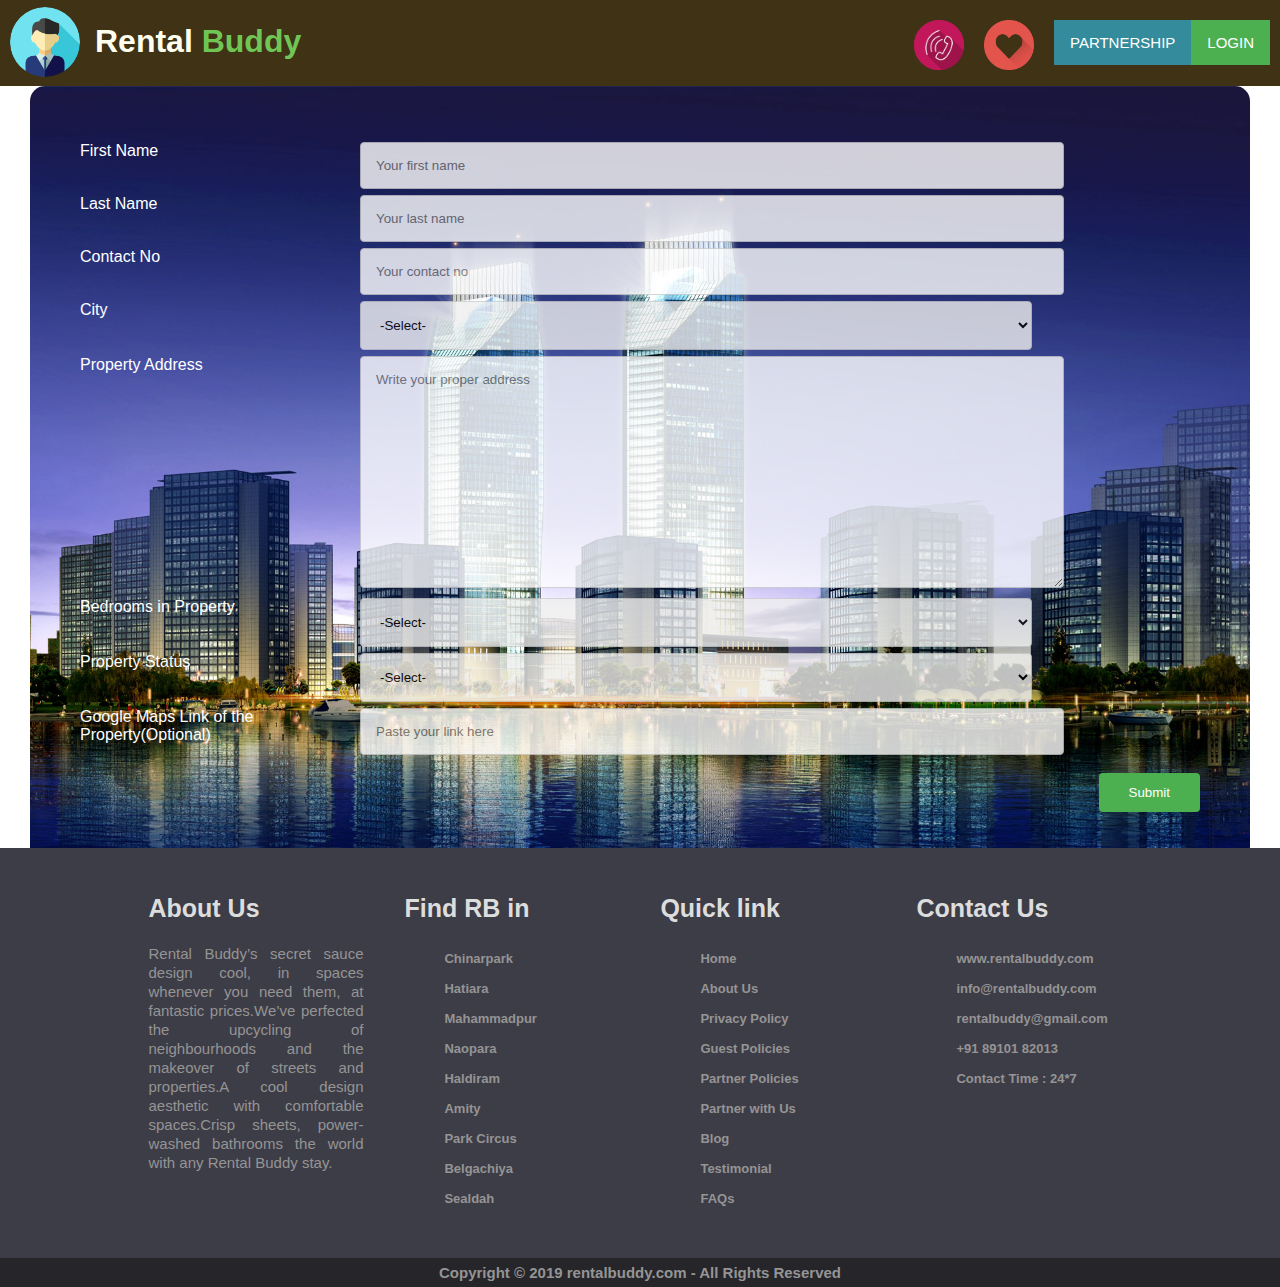
<file: partner.html>
<!DOCTYPE html>
<html lang="en">  
<head>
	<meta charset="utf-8">
    <meta http-equiv="X-UA-Compatible" content="IE=edge">
    <meta name="viewport" content="width=device-width, initial-scale=1, minimum-scale=1, maximum-scale=5">
    <!-- The above 3 meta tags *must* come first in the head; any other head content must come *after* these tags -->
    <title>Rental Buddy</title>
    <link rel="stylesheet" type="text/css" href="css/style.css">
    <link rel="stylesheet" type="text/css" href="css/partner.css">
    <link rel="stylesheet" href="https://use.fontawesome.com/releases/v5.0.10/css/all.css" integrity="sha384-+d0P83n9kaQMCwj8F4RJB66tzIwOKmrdb46+porD/OvrJ+37WqIM7UoBtwHO6Nlg" crossorigin="anonymous">
    <link href="https://fonts.googleapis.com/css?family=Open+Sans:300,300i,400,400i,600,600i,700,700i,800,800i" rel="stylesheet">
</head>
<body>
	<div id="container">
	    <div class="header">
			<div class="logo">
			<a href="index.html"><img src="rentimg/logo.png"></a>
		    </div>
		    <div class="logotext"><h1><font color="#fffff" style="">Rental</font><font color="#70C654"> Buddy</font></h1>
		    </div>
		    <ul class="navigation">
				<li><a href="#"><img src="rentimg/callback.png" height="50px"></a></li>
				<li><a onclick="document.getElementById('id01').style.display='block'" style="width:auto;"><img src="rentimg/wishlist.png" height="50px"></a></li>
				<li>
                    <div class="topnav">
					<a class="active" href="partner.html">Partnership</a>	
				    <a onclick="document.getElementById('id01').style.display='block'" style="width:auto;">Login</a>
				</div>
				</li>   
			</ul>
		</div>

<!--Header Content Finishing-->
<!--Partner Form Starting-->

		<div class="partner">	
            <form action="/action_page.php">
                <div class="row">
                    <div class="col-25">
                        <label for="fname">First Name</label>
                    </div>
                    <div class="col-75">
                        <input type="text" id="fname" name="firstname" placeholder="Your first name" required>
                    </div>
                </div>
                <div class="row">
                    <div class="col-25">
                        <label for="lname">Last Name</label>
                    </div>
                    <div class="col-75">
                        <input type="text" id="lname" name="lastname" placeholder="Your last name" required>
                    </div>
                </div>
                <div class="row">
                    <div class="col-25">
                        <label for="phn">Contact No</label>
                    </div>
                    <div class="col-75">
                        <input type="number" id="phn" name="phoneno" placeholder="Your contact no" required>
                    </div>
                </div>
                <div class="row">
                    <div class="col-25">
                        <label for="country">City</label>
                    </div>
                    <div class="col-75">
                        <select id="country" name="country">
                            <option value="australia">-Select-</option>
                            <option value="canada">Kolkata</option>
                        </select>
                    </div>
                </div>
                <div class="row">
                    <div class="col-25">
                        <label for="addr">Property Address</label>
                    </div>
                    <div class="col-75">
                        <textarea id="addr" name="address" placeholder="Write your proper address" style="height:200px"></textarea>
                    </div>
                </div>
                <div class="row">
                    <div class="col-25">
                        <label for="bedrooms">Bedrooms in Property</label>
                    </div>
                    <div class="col-75">
                         <select id="bedroom" name="Bedrooms">
                            <option value="select">-Select-</option>
                            <option value="4">4</option>
                            <option value="5">5</option>
                            <option value="6">6</option>
                            <option value="7">7</option>
                            <option value="8">8</option>
                            <option value="9">9</option>
                            <option value="10">10</option>
                            <option value="11">11</option>
                            <option value="12">12</option>
                            <option value="13">13</option>
                            <option value="14">14</option>
                            <option value="15">15</option>
                            <option value="16">16</option>
                            <option value="17">17</option>
                            <option value="18">18</option>
                            <option value="19">19</option>
                            <option value="20">20</option>
                            <option value="21">21</option>
                            <option value="22">22</option>
                            <option value="23">23</option>
                            <option value="24">24</option>
                            <option value="25">25</option>
                        </select>
                    </div>
                </div>    
                <div class="row">
                    <div class="col-25">
                        <label for="status">Property Status</label>
                    </div>
                    <div class="col-75">
                        <select id="status" name="status">
                            <option value="select">-Select-</option>
                            <option value="unconst">Under Constructed</option>
                            <option value="fullfur">Fully Furnished</option>
                            <option value="semifur">Semi Furnished</option>
                            <option value="unfur">Unfurnished</option>
                        </select>
                    </div>
                </div>
                <div class="row">
                    <div class="col-25">
                        <label for="glink">Google Maps Link of the Property(Optional)</label>
                    </div>
                    <div class="col-75">
                        <input type="text" id="glink" name="glink" placeholder="Paste your link here">
                    </div>
                </div><br>
                <div class="row">
                    <input type="submit" value="Submit">
                </div>
            </form>
        </div>

<!--Partner Form Finishing-->
<!--Login Form Div Starting-->

        <div id="id01" class="modal">
            <form class="modal-content animate" action="/action_page.php" method="post">
                <div class="imgcontainer">
                    <span onclick="document.getElementById('id01').style.display='none'" class="close" title="Close Modal">&times;</span>
                    <img src="rentimg/logo.png" alt="Avatar" class="avatar">
                </div>
                <div class="contain">
                    <label for="uname"><b>Username</b></label>
                    <input type="text" placeholder="Enter Username" name="uname" required>
                    <label for="psw"><b>Password</b></label>
                    <input type="password" placeholder="Enter Password" name="psw" required>
                    <button type="submit">Login</button>
                    <label>
                    <input type="checkbox" checked="checked" name="remember"> Remember me
                    </label>
                </div>
                <div class="contain" style="background-color:#f1f1f1;">
                    <button type="button" onclick="document.getElementById('id01').style.display='none'" class="cancelbtn">Cancel</button>
                    <span class="psw">Forget <a href="#">Password?</a></span>
                    <span class="sign">Don't have an Account? <a href="document.getElementById('id01').style.display='block'" style="width:auto;">Sign Up</a></span>
                </div>
            </form>
        </div>        

<!--Login Form Finishing-->
<!--Signup Form Starting-->
    
    <div id="id01" class="modal">
        <span onclick="document.getElementById('id01').style.display='none'" class="close" title="Close Modal">&times;</span>
        <form class="modal-content" action="/action_page.php">
            <div class="container">
               <h1>Sign Up</h1>
               <p>Please fill in this form to create an account.</p>
               <hr>
               <label for="email"><b>Email</b></label>
               <input type="text" placeholder="Enter Email" name="email" required>

               <label for="psw"><b>Password</b></label>
               <input type="password" placeholder="Enter Password" name="psw" required>

               <label for="psw-repeat"><b>Repeat Password</b></label>
               <input type="password" placeholder="Repeat Password" name="psw-repeat" required>
      
               <label>
               <input type="checkbox" checked="checked" name="remember" style="margin-bottom:15px"> Remember me
               </label>
               <p>By creating an account you agree to our <a href="#" style="color:dodgerblue">Terms & Privacy</a>.</p>

               <div class="clearfix">
               <button type="button" onclick="document.getElementById('id01').style.display='none'" class="cancelbtn">Cancel</button>
               <button type="submit" class="signupbtn">Sign Up</button>
               </div>
            </div>
        </form>
    </div>
</div>
<div class="clr"></div><br><br>

<!--Signup Form Finishing-->  
<!--Footer Portion Starting-->

<footer>
		 <div class="footbox">
		    <div class="footrow">
		    	<div class="head">
		    		<h2>About Us</h2>
		    		<p align="justify">Rental Buddy’s secret sauce design cool, in spaces whenever you need them, at fantastic prices.We’ve perfected the upcycling of neighbourhoods and the makeover of streets and properties.A cool design aesthetic with comfortable spaces.Crisp sheets, power-washed bathrooms the world with any Rental Buddy stay.
		    		</p>
		    		<div class="clr30"></div>
		    		<ul class="social_link">
		    			<li>
		    				<a href="https://www.facebook.com"target="_blank">
		    					<i class="fab fa-facebook-square">
		    					</i>
		    				</a>
		    			</li>
		    			<li>
		    				<a href="#">
		    					<i class="fab fa-google-plus-square">
		    					</i>
		    				</a>
		    			</li>
		    			<li>
		    				<a href="#">
		    					<i class="fab fa-twitter-square">
		    					</i>
		    				</a>
		    			</li>
		    			<li>
		    				<a href="#">
		    					<i class="fab fa-linkedin">
		    					</i>
		    				</a>
		    			</li>
		    		</ul>
		    		<div class="clr"></div>
                </div>	
		    	<div class="head">
		    		<h2>Find RB in</h2>
		    		<ul>
		    			<li><a href="mess.html">Chinarpark</a></li>
		    			<li><a href="mess.html">Hatiara</a></li>
		    		   	<li><a href="mess.html">Mahammadpur</a></li>
		    			<li><a href="mess.html">Naopara</a></li>
		    			<li><a href="mess.html">Haldiram</a></li>
		    			<li><a href="mess.html">Amity</a></li>
		    			<li><a href="mess.html">Park Circus</a></li>
		    			<li><a href="mess.html">Belgachiya</a></li>
		    			<li><a href="mess.html">Sealdah</a></ll>
		    		</ul>
		    	</div>	
		    	<div class="head">
		    		<h2>Quick link</h2>
		    		<ul>
		    			<li>
		    			<li><a href="index.html">Home</a></li>
		    			<li><a href="#">About Us</a></li>
		    			<li><a href="#">Privacy Policy</a></li>
		    			<li><a href="https://drive.google.com/open?id=1rkX_LI2b9SMziNzY8zpI4i10oC3ykovL">Guest Policies</a></li>
		    			<li><a href="https://drive.google.com/open?id=1MiAQnfs8VYyK6HkbluPG4lk1U2rWFizs">Partner Policies</a></li>
		    			<li><a href="partner.html">Partner with Us</a></li>
		    			<li><a href="#">Blog</a></li>
		    			<li><a href="#">Testimonial</a></li>
		    			<li><a href="faq.html">FAQs</a></li>
		    		</ul>
		    	</div>
		    	<div class="head">
		    		<h2>Contact Us</h2>
		    		<ul>
		    			<li>
		    				<a href="#">
		    					<i class="fas fa-globe">
		    					</i> www.rentalbuddy.com
		    				</a>
		    			</li>
		    			<li>
		    				<a href="#">
		    					<i class="fas fa-envelope">
		    					</i> info@rentalbuddy.com
		    				</a>
		    			</li>
		    			<li>
		    				<a href="#">
		    					<i class="fas fa-envelope">
		    					</i> rentalbuddy@gmail.com
		    				</a>
		    			</li>
		    			<li>
		    				<a href="#">
		    					<i class="fas fa-phone-square">
		    					</i> +91 89101 82013
		    				</a>
		    			</li>
		    			<li>
		    				<a href="#">
		    					<i class="fas fa-clock">
		    					</i> Contact Time : 24*7
		    				</a>
		    			</li>
		    		</ul>
		    	</div>
		    </div>
		    <div class="clr"></div>
		</div>	
		    <p class="copyright">Copyright © 2019 rentalbuddy.com - All Rights Reserved
		    </p>	
    </footer>
</body>
</html>
</file>
<file: css/style.css>
body{
	margin: 0;
	padding: 0;
    font-family: arial;}
#container{
    width: 100%;
    margin: 0;
    height: 700px;}

/* Header Part Starting */

.header{
    width: 100%;
    height: 86px;
    background-color: #3F3215;
    position: fixed;
    z-index: 1030;
    top: 0;}
.logo{
    float: left;
    margin: 7px 5px 7px 10px;}
.logo img{
    height: 70px;    
    border-radius: 50%;
    box-shadow: 0 0 0px;} 
.logo:hover img{
    height: 75px;
    box-shadow: 0 0 20px;}      
.logotext{
    float: left;
    margin: 2px 0px 5px 10px;
    text-align: center;}   
.navigation{
    margin: 10px auto auto auto;
    float: right;
    list-style: none;
    height: 45px;
    overflow: none;}
.navigation ul{
    float: left;
    list-style: none;
    width: 100%;
    background-color: #3F3215;
    margin: 0 auto;}    
.navigation li{
    float: left;
    padding: 10px;
    text-transform: uppercase;}   
.navigation li a{
    text-decoration: none;
    color: #fff;
    font-family: sans-serif;}
.topnav{
    float: right;
    overflow: hidden;
    background-color: #4CAF50;}
.topnav a{
    float: left;
    color: #4CAF50;
    text-align: center;
    padding: 14px 16px;
    text-decoration: none;
    font-size: 15px;}
.topnav a:hover{
    background-color: #ddd;
    color: black;}
.topnav a.active{
    background-color: #348B9B;
    color: white;} 

/* Header Part Finishing */
/* Search Engine Part Starting */

.banner1{
    margin-top: 85px;
    padding: 0;  
    border: solid 1px transparent;
    width: 100%;
    height: 500px;
    background-image: url(../rentimg/banner.jpg);
    background-size: 100% 100%;}        
.searchbox{
    margin: 400px auto 0px auto;
    width: 70%;
    background-color: #fff;
    border: solid 2px #3F3215;
    padding: 1px;
    border-radius: 5px;
    box-sizing: border-box;
    box-shadow: 0 0 20px;}
.upper{
    text-align: center;}    
.autocomplete{
    width: 70%;
    margin: 25px auto 0px auto;
    border: solid 2px #3F3215;
    border-radius: 23px;
    box-shadow: 0 0 0px;
    position: relative;
    display: inline-block;}
.autocomplete:hover{
    box-shadow: 0 0 10px;}
.autocomplete input{  
  border: 1px solid transparent;
  height: 24px;
  border-radius: 30px;
  background-image: url(../rentimg/searchicon.png);
  background-size: 40px;
  background-position: 4px 3px;
  background-repeat: no-repeat;
  padding: 10px;
  font-size: 16px;
  text-indent: 40px;}
.autocomplete input[type=text]{
  width: 97%;}
.upper input[type=submit]{
  font-family: sans-serif;
  font-size: 18px;  
  background-color: #29b5ee;
  color: black;
  cursor: pointer;
  text-align: center;
  width: 100px;
  height: 51px;
  border: solid 2px black;
  border-radius: 30px;}
.upper input[type=submit]:hover{
  color: #fff;
  background-color:  #348B9B;}  
.autocomplete-items{
  font-family: sans-serif;  
  position: absolute;
  border: 1px solid #d4d4d4;
  border-bottom: none;
  border-top: none;
  z-index: 99;
  /*position the autocomplete items to be the same width as the container:*/
  top: 100%;
  left: 0;
  right: 0;}
.autocomplete-items div{
  padding: 10px;
  cursor: pointer;
  background-color: #fff; 
  border-bottom: 1px solid #d4d4d4;}
/*when hovering an item:*/
.autocomplete-items div:hover{
  background-color: #e9e9e9; }
/*when navigating through the items using the arrow keys:*/
.autocomplete-active{
  background-color: #29b5ee !important; 
  color: #fff;}  

/* Search Engine Part Finishing */  
                 
.area{
    margin:0;
    width: 100%;
    padding: 0;
    background-color: #ECF8F9;}
.clr{
    clear: both;}   
.hover_box{
    background-color: #ECF8F9;
    width: 16%;
    padding: 1%;
    margin: 1%;
    float: left;
    text-align: center;}   
.hover_box img{
    width: 100px;
    border-radius: 50%;
    height: 100px;
    filter: grayscale(100%);
    box-shadow: 0 0 0px #000;}
.hover_box:hover img{
    filter: grayscale(0);
    box-shadow: 0 0 10px #000;}      
.hover_box h4{
    margin-top: 1px;
    color: black;
    font-size: 18px;
    text-align: center;
    background-color: #ECF8F9;
    padding: 1px;
    box-shadow: 0 0 0px #000;
    font-family: sans-serif;}   
.hover_box:hover h4{
    color: #fff;
    background-color: green;}

/* Moto Part Starting */

.moto{
    margin:0;
    width: 98%;
    padding: 1%;
    background-color: #a4a4a4;}
.moto h1{
    text-align: center;
    color: #3F3215;}
.moto p{
    font-family: sans-serif;}         
.hover{
    background-color: white;
    width: 23%;
    padding: 0;
    margin: 1%;
    float: left;
    text-align: center;
    box-shadow: 0 0 0px #000;}
.hover:hover{
    box-shadow: 0 0 10px #000;}       
.hover img{
    width: 100%;
    height: 80%;
    filter: grayscale(100%);}
.hover:hover img{
    filter: grayscale(0);}    
.hover h1{
    color: #fff;
    font-size: 20px;
    text-align: center;
    background-color: grey;
    padding: 1px;}   
.hover:hover h1{
    background-color: green;}

/* Moto Part Finishing */
/* Amenities Part Starting */

.amencomp{
    margin: 5px;
    width: 98%;
    padding: 1%;}
.comp{
    width: 35%;
    padding: 2%;
    float: right;}
.comp table{
    box-shadow: 0 0 10px #000;}
.fa-check{
    color: green;
    border: solid 2px green;
    border-radius: 50%;}         
td{
    color: red;
    font-family: cursive;}
tr:nth-child(even) {
    background-color: #f2f2f2;}    
th:first-child{
  text-align: left;} 

/* Comparison Table Finish */

.amen{
    background-image: url(../rentimg/mess1.jpg);
    background-repeat: no-repeat;
    height: 455px;
    width: 57%;
    padding: 2%;
    float: left;}
.amentitle{
    display: flex;
    flex-direction: column;
    width: fit-content;
    height: 80%;
    justify-content: flex-start;
    padding-top: 0;
    margin: auto 4% auto 4%;}
.amenhead{
    font-size: 50px;
    font-weight: bold;
    font-family: sans-serif;
    font-stretch: normal;
    line-height: 1.05;
    letter-spacing: normal;
    color: green;
    margin-bottom: 24.3px;}
.amensubhead{
    font-size: 17px;
    font-weight: normal;
    font-style: normal;
    font-stretch: normal;
    font-family: sans-serif;
    line-height: 1.81;
    letter-spacing: normal;
    color: grey;
    margin-bottom: 33px;
    max-width: 55%;}
.amengrid{
    width: 50%;
    display: flex;
    flex-direction: column;
    align-items: center;
    margin: -318px;
    margin-left: 50%;
    margin-right: 5%;}
.amengridwrapper{
    display: grid;
    grid-template-columns: repeat(3, 1fr);
    justify-content: : center;
    align-items: center;
    width: 100%;
    height: 100%;}
.amenitems{
    background: #231815;
    opacity: 0.9;
    width: 100%;
    height: 100%;
    border: 1px solid #ffffff17;
    display: flex;
    flex-direction: column;
    justify-content: center;
    align-items: center;}
.amenimg{
    -webkit-filter: invert(1);
    filter: invert(1);
    opacity: 1;} 
.amenitemtext{
    opacity: 1;
    color: white;
    max-width: 120px;
    max-height: 50px;
    font-size: 16px;
    font-weight: normal;
    font-style: normal;
    font-stretch: normal;
    line-height: 1.5;
    letter-spacing: normal;
    text-align: center;
    margin-top: 16px;}                                 

/* Amenities and Comparison Part Finishing */
/* Testimonials Portion Starting */

.testimonials-container{
    color: black;
    display: flex;
    flex-direction: column;
    overflow: visible;
    margin: 80px 7% 80px 7%;}
.testimonials-title{
    opacity: 0.87;
    font-family: sans-serif;
    font-size: 32px;
    font-weight: bold;
    line-height: normal;
    letter-spacing: normal;
    color: #222222;
    margin-left: 1px;
    margin-bottom: 24px;
    width: 94px;
    height: 39px;}
.slick-slider{
    touch-action: pan-y;
    -webkit-tap-highlight-color: transparent;
    user-select: none;
    box-sizing: border-box;
    position: relative;
    display: block;}
.slick-testimonials-item-prev{
    right: auto;
    left: -27px;}
.slick-testimonials-item-next{
    position: absolute;
    padding: 0;
    line-height: 0;
    top: 50%;
    width: 54px;
    height: 54px;
    transform: translate(0, -50%);
    cursor: pointer;
    border: none;
    outline: 0;
    z-index: 4;}
.slick-list{
    overflow: hidden;
    margin: 0;
    padding: 0;
    position: relative;
    display: block;}
.testimonial-slider{
    width: 3000px;}
.slick-track{
    width: 3000px;
    top: 0;
    left: 0;
    position: relative;
    display: block;}
.testimonial-item-slick-container{
    display: flex;
    padding: 16px;
    background: #e8e8ee;
    border-radius: 4px;
    margin: 0 15px 0 0;
    height: 230px;
    max-width: 422px;}
.testimonial-icon-container{
    display: flex;
    flex-direction: column;
    justify-content: flex-start;
    margin-right: 10px;
    height: fit-content;}
.testimonial-details-container{
    display: flex;
    flex-direction: column;
    justify-content: space-between;}
.slick-slide img{
    display: block;}
.testimonial-profile-icon{
    border-radius: 50%;
    width: 67.2px;
    height: 67.2px;
    background: #e8e8ee;}
.testimonial-item-description__icon-container{
    display: flex;
    justify-content: flex-start;
    flex: 1;}
.testimonial-item-description__icon{
    width: 33.3px;
    height: 28px;}
.testimonial-item-description{
    opacity: 0.7;
    font-size: 14px;
    font-weight: normal;
    font-style: normal;
    font-stretch: normal;
    line-height: 1.71;
    letter-spacing: normal;
    color: #231815;
    text-align: start;
    overflow: hidden;
    text-overflow: ellipsis;
    flex: 3;
    max-width: 275px;}                                                            

/* Footer Part Starting */
    
footer{
    background: #3d3d47; 
    padding: 25px 0 0 0;
    font-family: sans-serif;}
footer h2{  
    color:#dddddd; 
    font-size: 25px;
    font-family: sans-serif; 
    font-weight: 600;}
footer p{
    color:#959494; 
    line-height: 19px; 
    font-size: 15px;
    font-family: sans-serif;}
footer p:hover{
    color:#29b5ee;}        
footer ul li{ 
    color: #959494; 
    line-height: 30px; 
    font-size: 13px; 
    font-weight: 600;} 
footer ul li a{ 
    color:#959494; 
    line-height: 30px;
    text-decoration: none;}
footer ul li a:hover{ 
    color:#29b5ee; 
    text-decoration: none;
    line-height: 33px;}
footer ul{
    list-style:none;}    
ul.social_link li{
    float: left; 
    margin: 10px 10px 0 0;}
ul.social_link li a{
    font-size:22px !important;}
.clr30{
    clear: both;
    height: 30px;}    
.footbox{
    width: 100%;}    
.footrow{
    width: 80%;
    margin: 0 auto;}    
.head{
    width: 21%;
    float: left;
    position: relative;
    min-height: 1px;
    padding: 0 2% 0 2%;} 
.copyright{
    background: #25252a;
    color: #959494; 
    text-align: center; 
    font-size: 15px; 
    padding: 5px 0;
    margin: 15px 0 0 0;
    font-weight: 600;}

/* Footer Part Finishing */
/* Login Form Starting */

/* Full-width input fields */
.contain input[type=text], input[type=password]{
    width: 100%;
    padding: 12px 20px;
    margin: 8px 0;
    display: inline-block;  
    border: 1px solid #ccc;
    box-sizing: border-box;
    background-color: #f1f1f1;}
.contain button{
    font-family: sans-serif;
    font-size: 17px;
    background-color: #4CAF50;
    color: white;
    padding: 14px 20px;
    margin: 8px 0;
    border: none;
    cursor: pointer;
    width: 100%;}
.contain button:hover{
    opacity: 0.8;}
/* Extra styles for the cancel button */
.contain .cancelbtn{
    width: auto;
    padding: 10px 18px;
    background-color: #f44336;}
/* Center the image and position the close button */
.imgcontainer{
  text-align: center;
  margin: 24px 0 12px 0;
  position: relative;}
img.avatar{
  width: 40%;
  border-radius: 50%;}
.contain{
  padding: 16px;}
span.psw{
  float: right;
  padding-top: 16px;}
/* The Modal (background) */
.modal{
  font-family: sans-serif;
  font-size: 16px;  
  display: none; /* Hidden by default */
  position: fixed; /* Stay in place */
  z-index: 15; /* Sit on top */
  left: 0;
  top: 0;
  width: 100%; /* Full width */
  height: 100%; /* Full height */
  overflow: auto; /* Enable scroll if needed */
  background-color: rgb(0,0,0); /* Fallback color */
  background-color: rgba(0,0,0,0.6); /* Black w/ opacity */
  padding-top: 60px;}
/* Modal Content/Box */
.modal-content{
  background-color: #fefefe;
  margin: 5% auto 15% auto; /* 5% from the top, 15% from the bottom and centered */
  border: 1px solid #888;
  width: 40%;} /* Could be more or less, depending on screen size */
/* The Close Button (x) */
/* Style the horizontal ruler */
hr {
  border: 1px solid #f1f1f1;
  margin-bottom: 25px;}
.close{
  position: absolute;
  right: 25px;
  top: 0;
  color: #000;
  font-size: 35px;
  font-weight: bold;}
.close:hover,
.close:focus{
  color: red;
  cursor: pointer;}
/* Add Zoom Animation */
.animate{
  -webkit-animation:animatezoom 0.6s;
  animation:animatezoom 0.6s}
@-webkit-keyframes animatezoom{
  from {
    -webkit-transform: scale(0)} 
  to {
    -webkit-transform: scale(1)}}
@keyframes animatezoom {
  from {
    transform: scale(0)} 
  to {
    transform: scale(1)}}
/* Change styles for span and cancel button on extra small screens */
@media screen and (max-width: 300px) {
  span.psw{
    display: block;
    float: none;}
  .cancelbtn, .signupbtn{
    width: 100%;}}
/* Clear floats */
.clearfix::after {
  content: "";
  clear: both;
  display: table;}

/* Login Form Finishing */
</file>
<file: css/faq.css>
/* FAQ portion Page */

.banner2{
    background-image: url(../rentimg/faqbanner.jpg);
    background-size: 100% 100%;
    width: 100%;
    display: flex;
    align-items: center;
    height: 298px;
    font-family: sans-serif;
    background-repeat: no-repeat;
    margin-top: 86px;
    padding: 0;
    border: solid 1px #3F3215;}
.bannertext{
    font-size: 45px;
    font-weight: 500;
    font-style: normal;
    font-stretch: normal;
    line-height: 1.12;
    letter-spacing: normal;
    text-align: center;
    color: rgb(255, 255, 255);
    background: rgba(0, 0, 0, 0.5);
    transform: translateX(150px);
    padding: 5px;
    border-radius: 10px;
    -webkit-animation: glow 1s ease-in-out infinite alternate;
    -moz-animation: glow 1s ease-in-out infinite alternate;
    animation: glow 1s ease-in-out infinite alternate;}
  @-webkit-keyframes glow {
  from {
    text-shadow: 0 0 5px #fff, 0 0 10px #fff, 0 0 15px #e60073, 0 0 20px #e60073, 0 0 25px #e60073, 0 0 30px #e60073, 0 0 35px #e60073;
  }
  
  to {
    text-shadow: 0 0 10px #fff, 0 0 15px #ff4da6, 0 0 20px #ff4da6, 0 0 25px #ff4da6, 0 0 30px #ff4da6, 0 0 35px #ff4da6, 0 0 40px #ff4da6;
  }
}
.collapsible{
  background-color: #777;
  color: white;
  cursor: pointer;
  padding: 18px;
  width: 100%;
  border: none;
  text-align: left;
  outline: none;
  font-size: 15px;
  font-family: sans-serif;}
.active, .collapsible:hover{
  background-color: #555;}
.collapsible:after{
  content: '\002B';
  color: white;
  font-weight: bold;
  float: right;
  margin-left: 5px;}
.active:after{
  content: "\2212";}
.content{
  padding: 0 18px;
  max-height: 0;
  overflow: hidden;
  transition: max-height 0.2s ease-out;
  background-color: #f1f1f1;}
</file>
<file: css/mess.css>
.app{
    margin-top: 86px;
    padding: 0;
    position: relative;
    width: 100%;
    height: 100vh;}       
.main-div_listing{
    background: #fafafc;
    display: flex;
    flex-direction: row;
    justify-content: space-between;
    position: relative;
    overflow: visible;}
.prop-listing-breadcrumb-container{
    background-color: #fafafc;
    padding: 10px 30px 10px 7%;
    display: flex;
    align-items: center;
    height: 30px;
    font-family: sans-serif;}
.prop-listing-breadcrumb-container img{
    vertical-align: middle;
    border-style: none;}            
.prop-listing-breadcrumb-text{
    cursor: pointer;
    white-space: nowrap;
    text-overflow: ellipsis;
    max-width: 200px;
    overflow: hidden;
    font-size: 15px;
    color: #5a5a59;
    margin: 0 4px;}
.prop-listing-breadcrumb-arrow-icon{
    height: 20px;
    opacity: 0.77;}
.prop-listing-breadcrumb-text__final{
    font-size: 15px;
    font-weight: bold;}    
.property-filter-desktop-container{
    padding: 25px;
    overflow-y: scroll;
    height: 100vh;
    border-right: 1.4px solid #efeeee;
    flex: 1;
    background: #ffffff;}
.mobile-container{
    display: flex;
    flex-direction: column;
    padding-top: 16px;
    padding: 24px;
    margin-bottom: 70px;}
.filters-container{
    margin-top: 24px;}
.text-small{
    font-size: 12px;}               
.text-large{
    font-size: 16px;}
.default-text-style{
    font-size: 14px;
    font-weight: normal;
    font-style: normal;
    font-stretch: normal;
    cursor: pointer;
    line-height: normal;
    letter-spacing: normal;
    color: #959595;}
.black-text{
    color: black;}
.boldize{
    font-weight: bold;}
.desktop-filter-items-row{
    display: flex;
    flex-direction: row;
    margin-top: 16px;}
.filter-desktop-status-image{
    margin-right: 12px;
    width: 14px;
    height: 14px;}
.desktop-filter-item-label-text{
    opacity: 0.87;}
.default-text-style{
    font-size: 14px;
    font-family: sans-serif;
    font-stretch: normal;
    cursor: pointer;
    line-height: normal;
    letter-spacing: normal;}
.filter-desktop-group-label{
    color: #5a5a59;
    margin-top: 16px;}       
hr{
    margin: 0px;
    margin-top: 1rem;
    margin-bottom: 1rem;
    border: 0;
    border-top: 1px solid rgba(0,0,0,.1);
    box-sizing: content-box;
    height: 0;
    overflow: visible;}                             
.prop-listing-main-div{
    padding: 24px 14% 1% 1%;
    overflow-y: scroll;
    overflow-x: hidden;
    margin: 0;
    border: 1px solid #fafafc;
    height: 100vh;
    flex: 3;
    background: #ffffff;
    background-image: linear-gradient(to bottom, #fafafc, #fafafc);
    background-size: 14% 100%;
    background-repeat: no-repeat;
    background-position: right;}
.searched-city-details-div{
    display: flex;
    flex-direction: column;
    margin-top: unset;}  
.showing-homes-label{
    opacity: 0.7;
    font-family: sans-serif;
    font-size: 16px;
    font-weight: normal;
    font-style: normal;
    font-stretch: normal;
    margin-top: 12px;
    line-height: normal;
    letter-spacing: normal;
    color: #000000;}
.sort-container{
    display: flex;
    flex-direction: row;
    padding-bottom: 6px;}
.three-item-filter-container{
    display: flex;
    flex-direction: row;
    justify-content: space-between;}
.sort-item-container{
    display: flex;
    flex-direction: row;
    align-items: center;
    margin-right: 32px;}
.white-circle-sort{
    width: 46px;
    height: 46px;
    border-radius: 100px;
    background-color: #ffffff;
    border: solid 1px #e3e7ed;
    margin-top: 8px;
    margin-right: 16px;
    align-self: center;
    padding: 12px;
    display: inline-block;}
.sort-title{
    margin-top: 8px;
    text-align: start;
    line-height: 1.5;
    width: 100px;
    font-family: sans-serif;}
.text-small{
    font-size: 12px;}
.selector{
    height: 1px;
    background-color: #e3e7ed;}
.property-wrapper{
    display: grid;
    grid-template-columns: 49% 49%;
    height: 100%;
    grid-gap: 3%;}
.div-property-box{
    border-radius: 5.7px;
    background-color: #ffffff;
    box-shadow: 0 2px 14px 0 rgba(132, 135, 138, 0.1);
    margin-top: 10px;
    padding: 0px;
    width: 100%;
    height: auto;
    margin-bottom: 30px;
    position: relative;
    border: 1.4px solid #efeeee;}
.slick-slider{
    box-sizing: border-box;
    -webkit-user-select: none;
    -moz-user-select: none;
    -ms-user-select: none;
    user-select: none;
    -webkit-touch-callout: none;
    -khtml-user-select: none;
    -ms-touch-action: pan-y;
    touch-action: pan-y;
    -webkit-tap-highlight-color: transparent;
    position: relative;
    display: block;}
.slick-property-item-prev{
    position: absolute;
    padding: 0;
    left: 24px;
    line-height: 0;
    top: 50%;
    width: 32px;
    height: 32px;
    -webkit-transform: translate(0, -50%);
    -ms-transform: translate(0, -50%);
    transform: translate(0, -50%);
    cursor: pointer;
    border: none;
    outline: 0;
    z-index: 4;}
.slick-list{
    overflow: hidden;
    margin: 0;
    padding: 0;
    position: relative;
    display: block;
    transform: translate3d(0,0,0);}
.slick-track:before{
    display: table;
    content: '';}
.slick-track:after{
    display: table;
    content: '';
    clear: both;}
.slick-initialized{
    display: block;} 
.slick-slide{
    display: block;
    float: left;
    height: 100%;
    min-height: 1px;}
#property-image{
    width: 100%;
    height: 256.5px;
    object-fit: cover;
    border-top-left-radius: 5.7px;
    border-top-right-radius: 5.7px;
    z-index: 3;}
.slick-slide img{
    display: block;}
img{
    vertical-align: middle;
    border-style: none;}    
.slick-property-item-next{
    position: absolute;
    padding: 0;
    right: 24px;
    line-height: 0;
    top: 50%;
    width: 32px;
    height: 32px;
    -webkit-transform: translate(0, -50%);
    -ms-transform: translate(0, -50%);
    transform: translate(0, -50%);
    cursor: pointer;
    border: none;
    outline: 0;
    z-index: 4;}      
.property_fav_icon__desktop{
    position: absolute;
    top: 24px;
    right: 24px;} 
.property-card-details-wrapper{
    padding: 16px 20px 0 20px;}
.property-name-gender-div{
    display: flex;
    flex-direction: row;
    justify-content: space-between;}
.property_name{
    opacity: 0.87;
    font-family: Brown;
    font-size: 18px;
    font-weight: 500;
    font-style: normal;
    font-stretch: normal;
    line-height: 1.56;
    letter-spacing: -0.5px;
    color: #231815;
    max-width: 80%;
    overflow: hidden;
    text-overflow: ellipsis;
    white-space: nowrap;
    margin: 0;}
.property-address{
    align-content: start;
    overflow: hidden;
    text-overflow: ellipsis;
    white-space: nowrap;}
.small-grey-text{
    color: #000000;
    opacity: 0.43;
    font-size: 14px;}
#room-price-div{
    display: flex;
    flex-direction: row;
    margin-top: 6px;
    align-items: flex-end;}
#room-price{
    font-family: sans-serif;
    font-size: 20px;
    font-weight: bold;
    font-style: normal;
    font-stretch: normal;
    line-height: 28px;
    letter-spacing: -0.5px;
    text-align: right;
    color: #231815;
    object-fit: cover;
    margin-bottom: 0;} 
#per-bed{
    float: right;
    margin: 0 0 0 3px;
    font-size: 12px;
    opacity: 0.54;
    font-weight: normal;
    font-style: normal;
    font-stretch: normal;
    line-height: 1.83;
    letter-spacing: -0.4px;
    text-align: center;
    color: #231815;}
.slashed-price-discount-container{
    height: fit-content;
    display: flex;
    justify-content: flex-start;
    margin-bottom: 6px;}
.bed-details-div{
    display: flex;
    flex-direction: row;}
.pricing-div{
    display: flex;
    flex-direction: row;
    justify-content: space-between;
    align-items: center;}    
.button-medium-style{
    height: 32px;
    padding: 10px;}
.button-main-style{
    color: #FFFFFF;
    background-color: #64AE7D;
    border-radius: 4px;
    box-shadow: 0 2px 3px 0 rgba(36, 43, 46, 0.14);
    font-size: 14px;
    justify-content: center;
    cursor: pointer;
    display: flex;
    flex-direction: row;
    align-items: center;}
@media (min-width: 1000px){
.fomo-view{
    background-color: #FCF5D9;
    margin-top: 0;
    color: rgba(0, 0, 0, 0.7);
    width: fit-content;
    font-size: 0.6rem;
    margin-bottom: 12px;}}
.button-large-style{
    height: 48px;}
.button-main-style{
    color: #FFFFFF;
    background-color: #64AE7D;
    border-radius: 4px;
    box-shadow: 0 2px 3px 0 rgba(36, 43, 46, 0.14);
    font-size: 14px;
    justify-content: center;
    cursor: pointer;
    display: flex;
    flex-direction: row;
    align-items: center;}
.book-now-more-button{
    background: white;
    margin-right: 12px;
    width: 100%;}
.button-white-common{
    border-radius: 4px;
    background-color: white;
    color: black;
    border: 1px solid #e0e0e0;}
.schedule-a-visit-more-button{
    border-radius: 4px;
    background: #46b17a;
    width: 100%;
    margin-bottom: 16px;}
.offers-container{
    color: black;
    display: flex;
    flex-direction: column;
    padding: 40px 7% 40px 7%;
    overflow: hidden;}
.offers-slider-container{
    overflow: visible;
    cursor: pointer;}
.slick-offers-item-prev{
    right: auto;
    left: -27px;}
.slick-offers-item-next{
    position: absolute;
    padding: 0;
    right: -27px;
    line-height: 0;
    top: 50%;
    width: 54px;
    height: 54px;
    -webkit-transform: translate(0, -50%);
    -ms-transform: translate(0, -50%);
    transform: translate(0, -50%);
    cursor: pointer;
    border: none;
    outline: 0;
    z-index: 4;}
.offers-slider-container__listing{
    margin-right: 30px;}
.slick-list{
    margin-right: 30px;
    overflow: hidden;
    margin: 0;
    padding: 0;
    position: relative;
    display: block;}
.slick-track{
    height: fit-content;
    width: 10000px;
    top: 0;
    left: 0;
    position: relative;
    display: block;} 
.offers-slider-container .slick-slide.slick-active{
    opacity: 1;
    margin-right: 13px;
    transition-delay: 0.3s;
    transition-duration: 0.2s;
    transition-property: opacity;
    transition-timing-function: ease-in;}

#seo-content-listing{
    padding: 30px 1%;}
#show-more-main-container{
    font-size: 16px;
    font-weight: normal;
    font-style: normal;
    font-stretch: normal;
    line-height: 2;
    letter-spacing: normal;
    text-align: left;
    color: #242b2e;
    position: relative;
    scroll-margin: 180px;}
.show-more-inner-container{
    height: fit-content;
    overflow-y: hidden;}        
.show-more-inner-read-more{
    position: absolute;
    bottom: -32px;
    right: 0;
    color: #378bca;
    cursor: pointer;
    background-color: #f9f9f9;
    width: max-content;
    text-align: start;
    margin-bottom: 0;
    padding: 0 15px;}
.seo-city-btn{
    border-radius: 30px;
    border: solid 1px #e3e7ed;
    background-color: #ffffff;
    color: rgba(35, 24, 21, 0.71);
    text-align: center;
    font-size: 14px;
    padding: 12px;
    box-shadow: none;
    height: fit-content;}
.two-grid-filter-container{
    display: grid;
    grid-template-columns: 1fr 1fr;
    grid-auto-flow: row;
    grid-column-gap: 12px;
    grid-row-gap: 12px;}
</file>
<file: css/partner.css>
/* Partner Form Starting */

.partner{
  margin: 86px 30px 20px 30px;  
  border-radius: 15px;
  background-image: url(../rentimg/banner.jpg);
  background-size: 100% 100%;
  padding: 50px;
  font-family: sans-serif;
  color: #fff;}
.partner input[type=text], input[type=number], select, textarea {
  width: 80%;
  padding: 15px;
  border: 1px solid #ccc;
  border-radius: 4px;
  resize: vertical;
  font-family: sans-serif;
  opacity: 0.8;}
.partner label{
  padding: 15px auto 15px auto;
  display: inline-block;}
.partner input[type=submit]{
  background-color: #4CAF50;
  color: white;
  padding: 12px 30px;
  border: none;
  border-radius: 4px;
  cursor: pointer;
  float: right;}
.partner input[type=submit]:hover{
  background-color: #45a049;}
.col-25{
  float: left;
  width: 25%;
  margin-top: 6px;}
.col-75{
  float: left;
  width: 75%;
  margin-top: 6px;}
/* Clear floats after the columns */
.row:after{
  content: "";
  display: table;
  clear: both;}
/* Responsive layout - when the screen is less than 600px wide, make the two columns stack on top of each other instead of next to each other */
@media screen and (max-width: 600px){
  .col-25, .col-75, input[type=submit]{
    width: 100%;
    margin-top: 0;}}

/* Partner Form Finishing */
</file>
